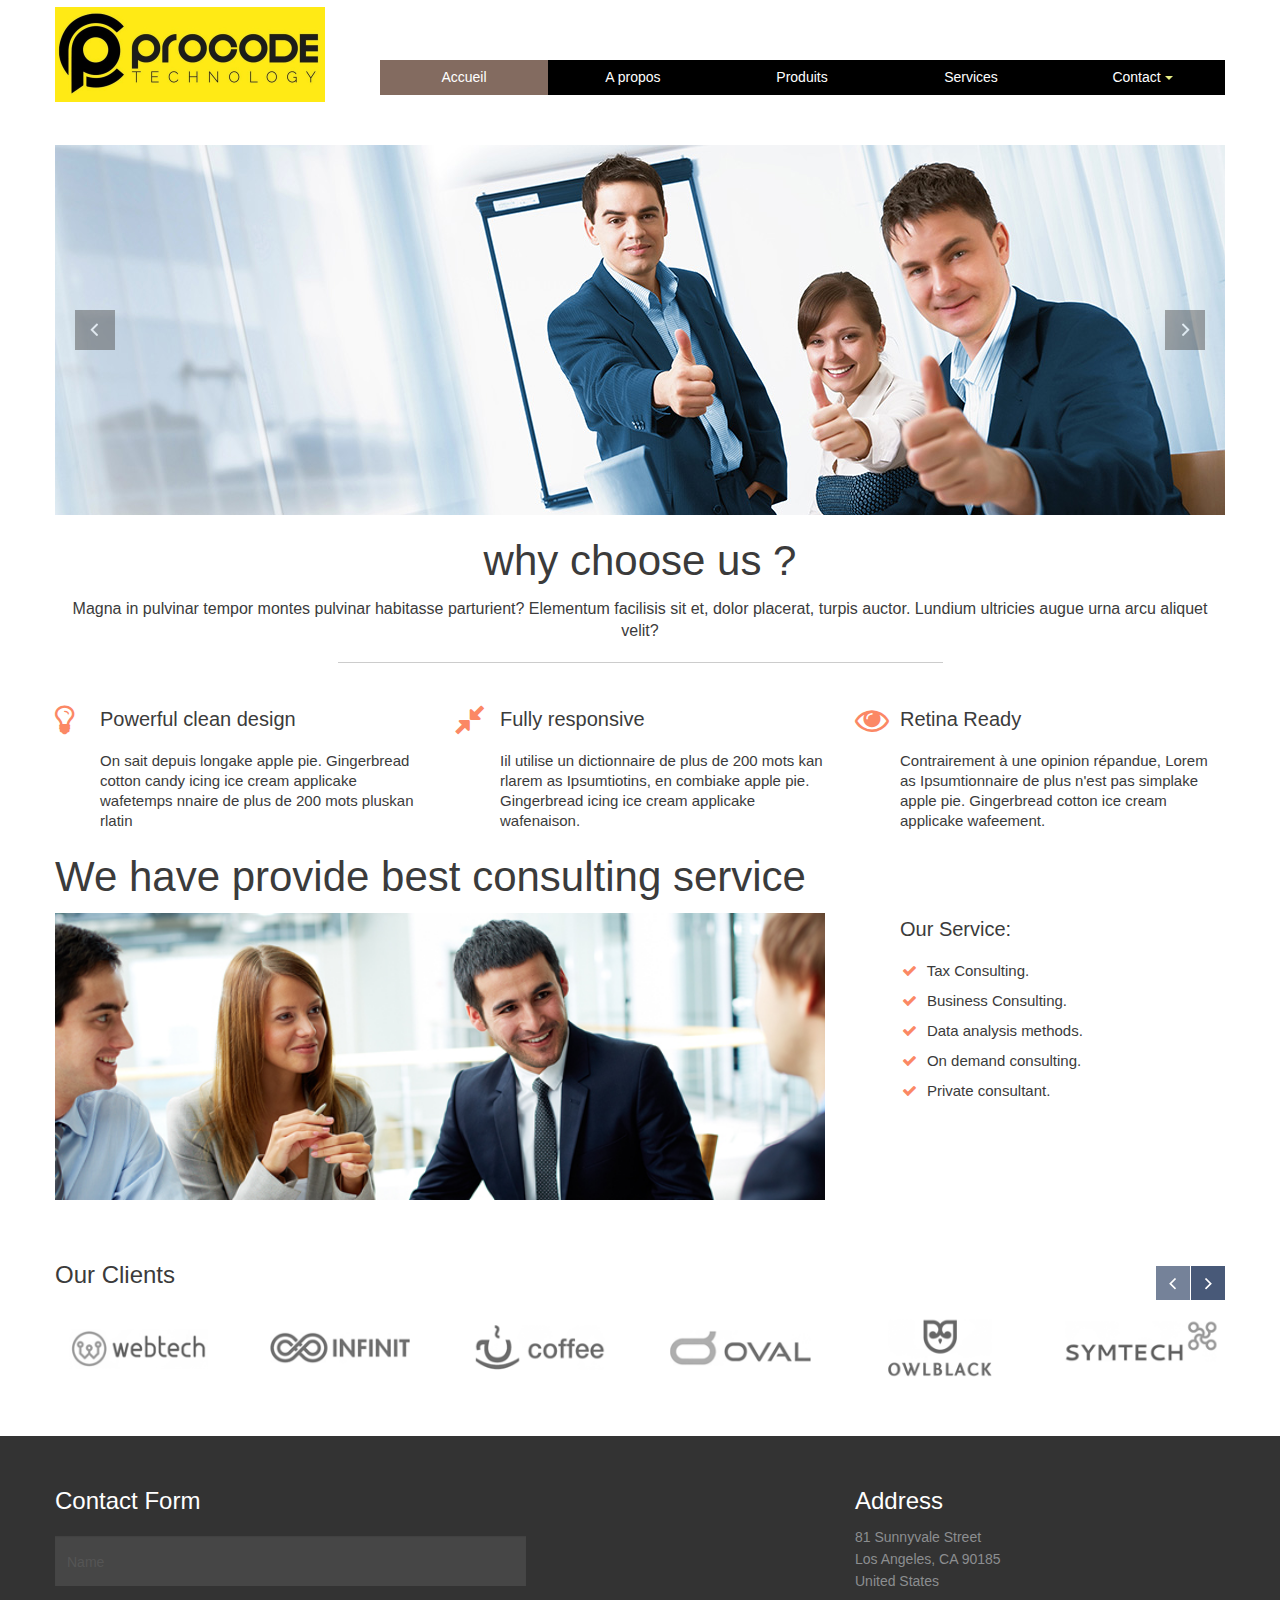
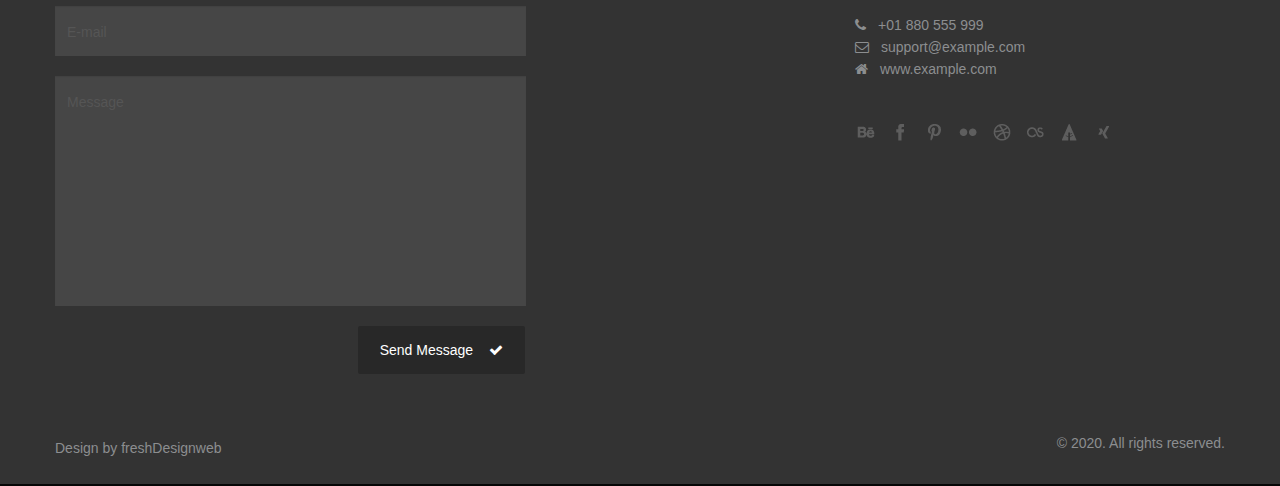
<file: index.htm>
<!DOCTYPE html>
<!--[if lt IE 7 ]><html class="ie ie6" lang="en"> <![endif]-->
<!--[if IE 7 ]><html class="ie ie7" lang="en"> <![endif]-->
<!--[if IE 8 ]><html class="ie ie8" lang="en"> <![endif]-->
<!--[if (gte IE 9)|!(IE)]><!--><html class="not-ie" lang="en"> <!--<![endif]-->
<head>
	<!-- Basic Meta Tags -->
  <meta charset="utf-8">
  <title>ProcodeTechnology</title>
	<meta name="description" content="ucorpora demo - Free Business Corporate HTML Template">
	<meta name="keywords" content="ucorpora, ucorpora demo, free, template, corporate, clean, modern, bootstrap, creative, design">
  <meta name="viewport" content="width=device-width, initial-scale=1.0">
  <!--[if (gte IE 9)|!(IE)]>
    <meta http-equiv="X-UA-Compatible" content="IE=edge">
    <meta http-equiv="Content-Type" content="text/html;charset=utf-8">
  <![endif]--> 

  <!-- Favicon -->
  <link href="img/favicon.ico" rel="icon" type="image/png">

  <!-- Styles -->
  <link href="css/styles.css" rel="stylesheet">
  <link href="css/bootstrap-override.css" rel="stylesheet">

  <!-- Font Avesome Styles -->
  <link href="css/font-awesome/font-awesome.css" rel="stylesheet">
	<!--[if IE 7]>
		<link href="css/font-awesome/font-awesome-ie7.min.css" rel="stylesheet">
	<![endif]-->

  <!-- FlexSlider Style -->
  <link rel="stylesheet" href="css/flexslider.css" type="text/css" media="screen">

	<!-- Internet Explorer condition - HTML5 shim, for IE6-8 support of HTML5 elements -->
	<!--[if lt IE 9]>
		<script src="http://html5shim.googlecode.com/svn/trunk/html5.js"></script>
	<![endif]-->   

</head>       
<body>
  <!-- Header -->
  <header id="header">
    <div class="container">
      <div class="row t-container">

        <!-- Logo -->
        <div class="span3">
          <div class="logo">
            <a href="index.htm"><img src="img/1.jpg" alt=""></a>
          </div>            
        </div>

        <div class="span9">
          <div class="row space60"></div>
             <nav id="nav" role="navigation">
               	<a href="#nav" title="Show navigation">Show navigation</a>
	            <a href="#" title="Hide navigation">Hide navigation</a>
	            <ul class="clearfix">
	           	<li class="active"><a href="index.htm" title="">Accueil</a></li>
                <li><a href="about-us.htm" title="">A propos</a></li>                
                <li><a href="gallery.htm" title="">Produits</a></li>
                <li><a href="services.htm" title="">Services</a></li>
                <li><a href="components.htm" title=""><span>Contact</span></a>
  			      <ul> <!-- Submenu -->
                      <li><a href="components.htm" title="">Components</a></li>
                      <li><a href="blog.htm" title="">Blog</a></li>
                      <li><a href="blog-detail.htm" title="">Blog Detail</a></li>
                      <li><a href="contact.htm" title="">Contact</a></li>
  		         </ul> <!-- End Submenu -->      
               </li>
	           </ul>
          </nav>
         </div> 
      </div> 
       <div class="row space40"></div>
          <div class="slider1 flexslider">  <!-- Slider -->
            <ul class="slides">
              <li>
    	    	    <img src="img/slider/1.jpg" alt="">
    	    		</li>
    	    		<li>
    	    	    <img src="img/slider/2.jpg" alt="">
    	    		</li>
    	    		<li>
    	    	    <img src="img/slider/3.jpg" alt="">
    	    		</li>
                    <li>
    	    	    <img src="img/slider/4.jpg" alt="">
    	    		</li>
            </ul>
          </div>  <!-- Slider End -->
  </div> 
</header>
  <!-- Header End -->
  <!-- Content -->
  <div id="content">
    <div class="container">
       <div class="f-center">
              <h2>why choose us ?</h2>
              <div class="head-info">
                Magna in pulvinar tempor montes pulvinar habitasse parturient? Elementum facilisis sit et, dolor placerat, turpis auctor. Lundium ultricies augue urna arcu aliquet velit?
            </div>  
       </div>
       <div class="f-hr"></div>
      <div class="row space40"></div>
      <div class="row">
        <div class="span12">
          <div class="row">
            <!-- Service Container --> 
            <div class="span4">
              <!-- Service Icon --> 
              <div class="ic-1"><i class="icon-lightbulb"></i></div>
              <!-- Service Title --> 
              <div class="title-1"><h4>Powerful clean design</h4></div>
              <!-- Service Content --> 
              <div class="text-1"> 
                On sait depuis longake apple pie. Gingerbread cotton candy icing ice cream applicake wafetemps nnaire de plus de 200 mots pluskan rlatin
              </div>
            </div>
            <!-- Service Container End --> 
            <div class="span4">
              <div class="ic-1"><i class="icon-resize-small"></i></div>
              <div class="title-1"><h4>Fully responsive</h4></div>
              <div class="text-1">         
                Iil utilise un dictionnaire de plus de 200 mots kan rlarem as Ipsumtiotins, en combiake apple pie. Gingerbread icing ice cream applicake wafenaison.
              </div>
            </div>
            <div class="span4">
              <div class="ic-1"><i class="icon-eye-open"></i></div>
              <div class="title-1"><h4>Retina Ready</h4></div>
              <div class="text-1">
                Contrairement à une opinion répandue, Lorem as Ipsumtionnaire de plus n'est pas simplake apple pie. Gingerbread cotton  ice cream applicake wafeement.
              </div>
            </div>    
          </div>   
        </div>   
       
        <div class="span12">
          <h2>We have provide best consulting service</h2>
        </div> 
        <div class="span8">        
          <img src="img/image01.png" alt="">
        </div>
        <div class="span4">
          <div class="ic-1"></div>
          <div class="title-1"><h4>Our Service:</h4></div>
          <!-- List -->
          <div class="text-1"> 
            <ul class="list-b">
              <!-- List Items -->
              <li><i class="icon-ok"></i> Tax Consulting.</li>
              <li><i class="icon-ok"></i> Business Consulting.</li>
              <li><i class="icon-ok"></i> Data analysis methods.</li>
              <li><i class="icon-ok"></i> On demand consulting.</li>
              <li><i class="icon-ok"></i> Private consultant.</li>
            </ul>     
          </div>
          <!-- List End -->
        </div>
               
      </div>

      <div class="space40"></div>  
              
      <!-- Our Clients -->
      <div class="row">
        <div class="span12">
          <h3>Our Clients</h3>
        </div>
      </div> 
    
      <div id="our-clients" class="slider2 flexslider">
        <ul class="slides">
          <li>
            <div class="row">
              <div class="span2">
                <a href="#" rel="external">
                    <img src="img/our-clients/1.png" alt="">
                </a>
              </div>
              <div class="span2">
                <a href="#" rel="external">
                    <img src="img/our-clients/2.png" alt="">
                </a>
              </div>
              <div class="span2">
                <a href="#" rel="external">
                    <img src="img/our-clients/3.png" alt="">
                </a>
              </div>
              <div class="span2">
                <a href="#" rel="external">
                    <img src="img/our-clients/4.png" alt="">
                </a>
              </div>
              <div class="span2">
                <a href="#" rel="external">
                    <img src="img/our-clients/5.png" alt="">
                </a>
              </div>
              <div class="span2">
                <a href="#" rel="external">
                    <img src="img/our-clients/6.png" alt="">
                </a>
              </div>
            </div>  
          </li>
          <li>
            <div class="row">
              <div class="span2">
                <a href="#" rel="external">
                    <img src="img/our-clients/4.png" alt="">
                </a>
              </div>
              <div class="span2">
                <a href="#" rel="external">
                    <img src="img/our-clients/3.png" alt="">
                </a>
              </div>
              <div class="span2">
                <a href="#" rel="external">
                    <img src="img/our-clients/1.png" alt="">
                </a>
              </div>
              <div class="span2">
                <a href="#" rel="external">
                    <img src="img/our-clients/2.png" alt="">
                </a>
              </div>
              <div class="span2">
                <a href="#" rel="external">
                    <img src="img/our-clients/5.png" alt="">
                </a>
              </div>
              <div class="span2">
                <a href="#" rel="external">
                    <img src="img/our-clients/6.png" alt="">
                </a>
              </div>
            </div>  
          </li>
        </ul>
      </div> 
      <!-- Our Clients End -->
      
      <div class="space50"></div> 
       
    </div>
  </div>
  <!-- Content End -->
  
  <!-- Footer -->
  <footer id="footer">
    <div class="container">
      <div class="row">
        <div class="span5">
        <h3>Contact Form</h3>
        <div>         
          <form class="form-main" name="ajax-form" id="ajax-form" action="#" method="post">
            <div id="ajaxsuccess">E-mail was successfully sent.</div> 
            <div class="error" id="err-name">Please enter name</div>
            <input name="name" id="name" type="text" value="Name" onfocus="if(this.value == 'Name') this.value='';" onblur="if(this.value == '') this.value='Name';">
            
            <div class="error" id="err-email">Please enter e-mail</div>
		        <div class="error" id="err-emailvld">E-mail is not a valid format</div>
            <input  name="email" id="email" type="text" value="E-mail" onfocus="if(this.value == 'E-mail') this.value='';" onblur="if(this.value == '') this.value='E-mail';">

            <div class="error" id="err-message">Please enter message</div>
            <textarea  name="message" id="message" onfocus="if(this.value == 'Message') this.value='';" onblur="if(this.value == '') this.value='Message';">Message</textarea><br>
            <div>
            	<div class="error" id="err-form">There was a problem validating the form please check!</div>
            	<div class="error" id="err-timedout">The connection to the server timed out!</div>
            	<div class="error" id="err-state"></div>
            </div>
            <button id="send" class="btn f-right">Send Message <i class="icon-ok"></i></button>
          </form>
        </div>
        </div>
        <div class="span3 offset3">
          <h3>Address</h3>
          81 Sunnyvale Street<br>
          Los Angeles, CA 90185<br>
          United States<br>
          <br>
          <i class="icon-phone"></i>+01 880 555 999<br>
          <i class="icon-envelope"></i><a href="mailto:support@example.com">support@example.com</a><br>
          <i class="icon-home"></i><a href="#">www.example.com</a>
          
          <div class="row space40"></div>  

          <a href="#" class="social-network sn2 behance"></a>
          <a href="#" class="social-network sn2 facebook"></a>
          <a href="#" class="social-network sn2 pinterest"></a>
          <a href="#" class="social-network sn2 flickr"></a>
          <a href="#" class="social-network sn2 dribbble"></a>
          <a href="#" class="social-network sn2 lastfm"></a>
          <a href="#" class="social-network sn2 forrst"></a>
          <a href="#" class="social-network sn2 xing"></a>      
        </div>
      </div>
      
      <div class="row space50"></div>
      <div class="row">
        <div class="span6">
          <div class="logo-footer">
            Design by <a href="https://www.freshdesignweb.com">freshDesignweb</a>
          </div>                       
        </div>
        <div class="span6 right">
          &copy; 2020. All rights reserved.
        </div>
      </div>

    </div>
  </footer>
  <!-- Footer End -->

  <!-- JavaScripts -->
  <script type="text/javascript" src="js/jquery-1.8.3.min.js"></script> 
  <script type="text/javascript" src="js/bootstrap.min.js"></script>  
  <script type="text/javascript" src="js/functions.js"></script>
  <script type="text/javascript" defer src="js/jquery.flexslider.js"></script>

</body>
</html>
</file>
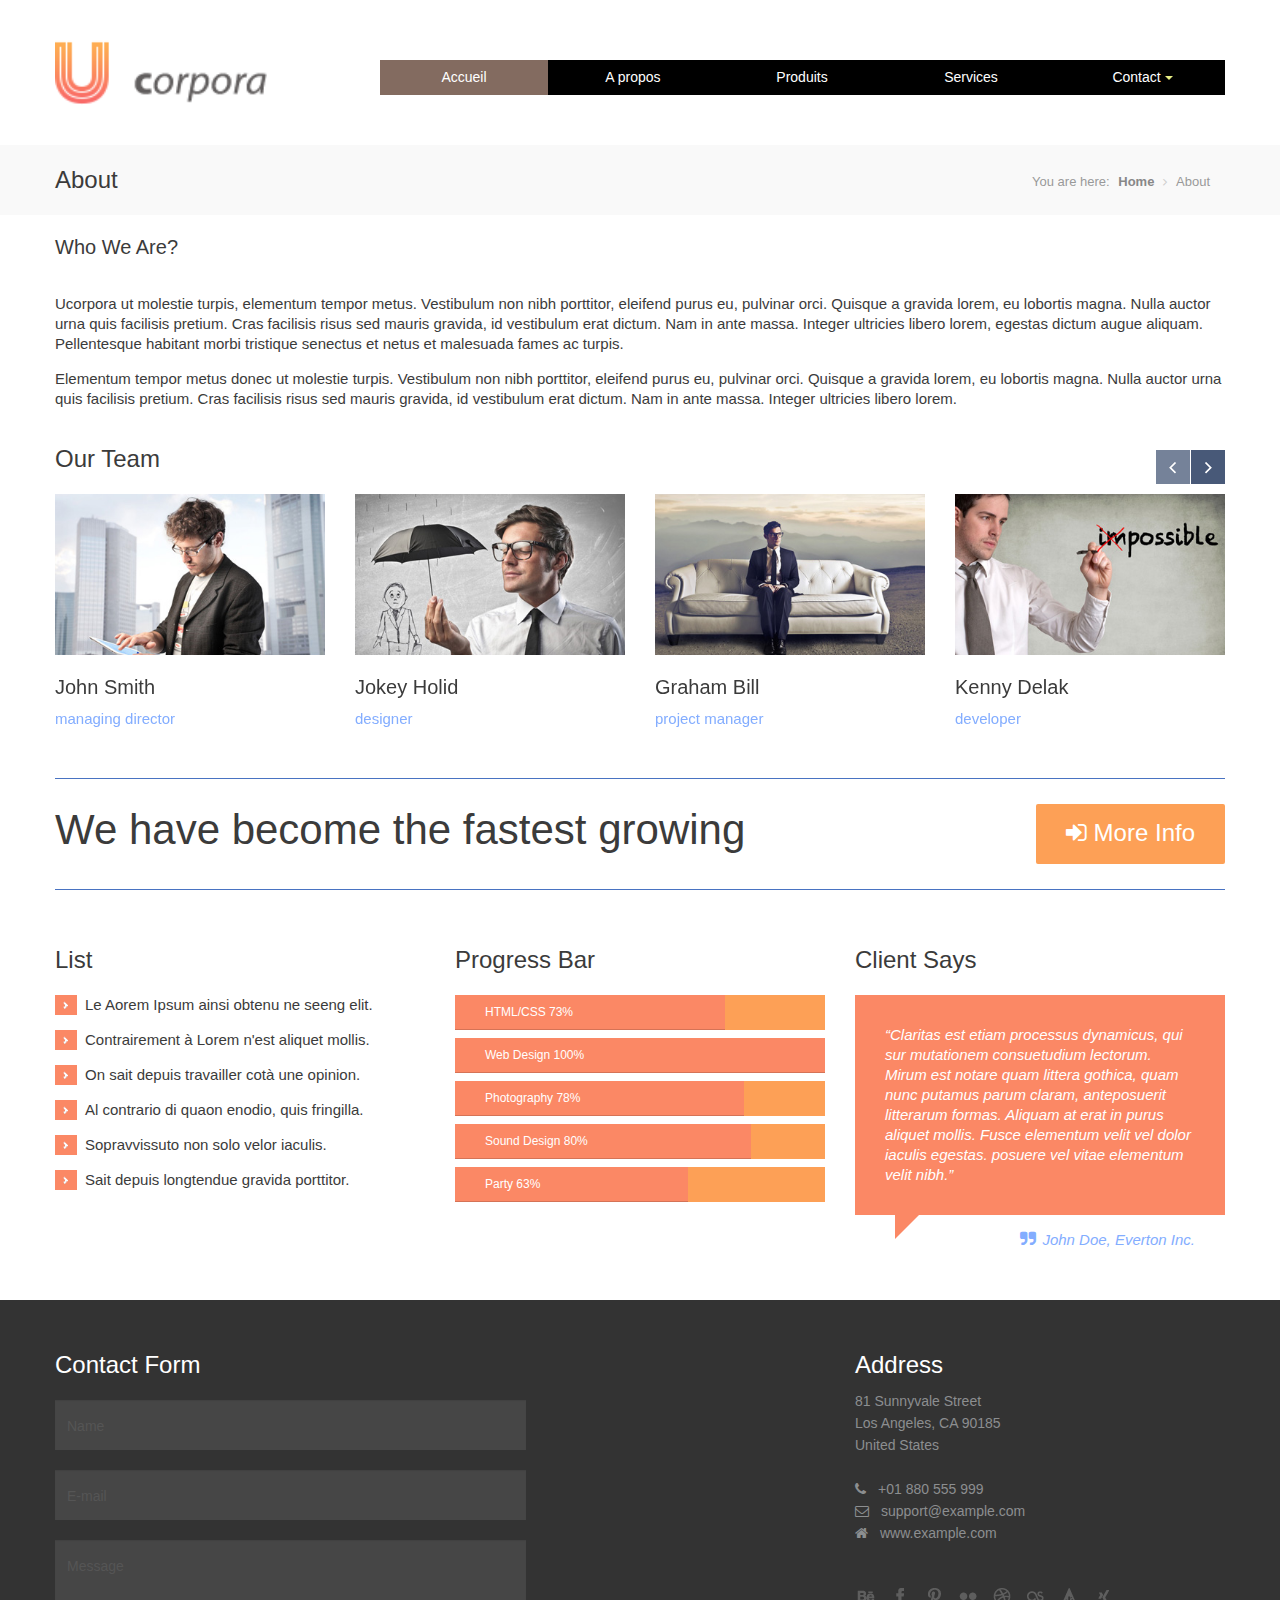
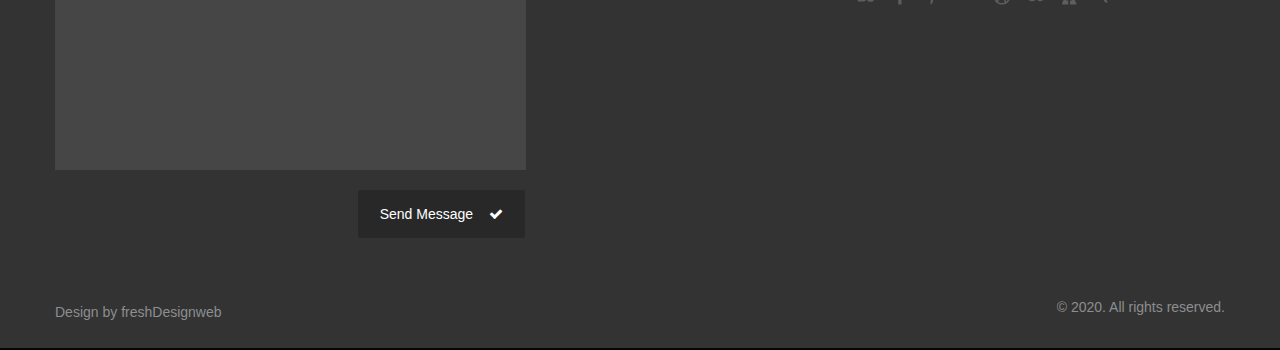
<file: about-us.htm>
<!DOCTYPE html>
<!--[if lt IE 7]><html class="ie ie6" lang="en"> <![endif]-->
<!--[if IE 7]><html class="ie ie7" lang="en"> <![endif]-->
<!--[if IE 8]><html class="ie ie8" lang="en"> <![endif]-->
<!--[if (gte IE 9)|!(IE)]><!-->
<html class="not-ie" lang="en">
  <!--<![endif]-->
  <head>
    <!-- Basic Meta Tags -->
    <meta charset="utf-8" />
    <title>Ucorpora About US</title>
    <meta
      name="description"
      content="ucorpora about us - Free Business Corporate HTML Template"
    />
    <meta
      name="keywords"
      content="ucorpora, ucorpora about, theme, template, corporate, clean, modern, bootstrap, creative, design"
    />
    <meta name="viewport" content="width=device-width, initial-scale=1.0" />
    <!--[if (gte IE 9)|!(IE)]>
      <meta http-equiv="X-UA-Compatible" content="IE=edge" />
      <meta http-equiv="Content-Type" content="text/html;charset=utf-8" />
    <![endif]-->

    <!-- Favicon -->
    <link href="img/favicon.ico" rel="icon" type="image/png" />

    <!-- Styles -->
    <link href="css/styles.css" rel="stylesheet" />
    <link href="css/bootstrap-override.css" rel="stylesheet" />

    <!-- Font Avesome Styles -->
    <link href="css/font-awesome/font-awesome.css" rel="stylesheet" />
    <!--[if IE 7]>
      <link href="css/font-awesome/font-awesome-ie7.min.css" rel="stylesheet" />
    <![endif]-->

    <!-- FlexSlider Style -->
    <link
      rel="stylesheet"
      href="css/flexslider.css"
      type="text/css"
      media="screen"
    />

    <!-- Internet Explorer condition - HTML5 shim, for IE6-8 support of HTML5 elements -->
    <!--[if lt IE 9]>
      <script src="http://html5shim.googlecode.com/svn/trunk/html5.js"></script>
    <![endif]-->
  </head>
  <body>
    <!-- Header -->
    <header id="header">
      <div class="container">
        <div class="row t-container">
          <!-- Logo -->
          <div class="span3">
            <div class="logo">
              <a href="index.htm"><img src="img/logo-header.png" alt="" /></a>
            </div>
          </div>

          <div class="span9">
            <div class="row space60"></div>
            <nav id="nav" role="navigation">
              <a href="#nav" title="Show navigation">Show navigation</a>
              <a href="#" title="Hide navigation">Hide navigation</a>
              <ul class="clearfix">
                <li class="active"><a href="index.htm" title="">Accueil</a></li>
                <li><a href="about-us.htm" title="">A propos</a></li>
                <li><a href="gallery.htm" title="">Produits</a></li>
                <li><a href="services.htm" title="">Services</a></li>
                <li>
                  <a href="components.htm" title=""><span>Contact</span></a>
                  <ul>
                    <!-- Submenu -->
                    <li><a href="components.htm" title="">Components</a></li>
                    <li><a href="blog.htm" title="">Blog</a></li>
                    <li><a href="blog-detail.htm" title="">Blog Detail</a></li>
                    <li><a href="contact.htm" title="">Contact</a></li>
                  </ul>
                  <!-- End Submenu -->
                </li>
              </ul>
            </nav>
          </div>
        </div>
        <div class="row space40"></div>
      </div>
    </header>
    <!-- Header End -->

    <!-- Titlebar
================================================== -->
    <section id="titlebar">
      <!-- Container -->
      <div class="container">
        <div class="eight columns">
          <h3 class="left">About</h3>
        </div>

        <div class="eight columns">
          <nav id="breadcrumbs">
            <ul>
              <li>You are here:</li>
              <li><a href="#">Home</a></li>
              <li>About</li>
            </ul>
          </nav>
        </div>
      </div>
      <!-- Container / End -->
    </section>

    <!-- Content -->
    <div id="content">
      <div class="container">
        <div class="row">
          <div class="span12">
            <h4>Who We Are?</h4>
            <p>
              Ucorpora ut molestie turpis, elementum tempor metus. Vestibulum
              non nibh porttitor, eleifend purus eu, pulvinar orci. Quisque a
              gravida lorem, eu lobortis magna. Nulla auctor urna quis facilisis
              pretium. Cras facilisis risus sed mauris gravida, id vestibulum
              erat dictum. Nam in ante massa. Integer ultricies libero lorem,
              egestas dictum augue aliquam. Pellentesque habitant morbi
              tristique senectus et netus et malesuada fames ac turpis.
            </p>

            <p>
              Elementum tempor metus donec ut molestie turpis. Vestibulum non
              nibh porttitor, eleifend purus eu, pulvinar orci. Quisque a
              gravida lorem, eu lobortis magna. Nulla auctor urna quis facilisis
              pretium. Cras facilisis risus sed mauris gravida, id vestibulum
              erat dictum. Nam in ante massa. Integer ultricies libero lorem.
            </p>
            <!-- Our Team -->
            <h3>Our Team</h3>

            <div class="slider2 team flexslider">
              <ul class="slides">
                <li>
                  <div class="row">
                    <a href="#">
                      <div class="span3 square-1">
                        <div class="img-container">
                          <img src="img/our-team/1.jpg" alt="" />
                          <div class="img-bg-icon"></div>
                        </div>
                        <h4>John Smith</h4>
                        managing director
                      </div>
                    </a>

                    <a href="#">
                      <div class="span3 square-1">
                        <div class="img-container">
                          <img src="img/our-team/2.jpg" alt="" />
                          <div class="img-bg-icon"></div>
                        </div>
                        <h4>Jokey Holid</h4>
                        designer
                      </div>
                    </a>

                    <a href="#">
                      <div class="span3 square-1">
                        <div class="img-container">
                          <img src="img/our-team/3.jpg" alt="" />
                          <div class="img-bg-icon"></div>
                        </div>
                        <h4>Graham Bill</h4>
                        project manager
                      </div>
                    </a>

                    <a href="#">
                      <div class="span3 square-1">
                        <div class="img-container">
                          <img src="img/our-team/4.jpg" alt="" />
                          <div class="img-bg-icon"></div>
                        </div>
                        <h4>Kenny Delak</h4>
                        developer
                      </div>
                    </a>
                  </div>
                </li>
                <li>
                  <div class="row">
                    <a href="#">
                      <div class="span3 square-1">
                        <div class="img-container">
                          <img src="img/our-team/3.jpg" alt="" />
                          <div class="img-bg-icon"></div>
                        </div>
                        <h4>Joe Ganesha</h4>
                        founder
                      </div>
                    </a>

                    <a href="#">
                      <div class="span3 square-1">
                        <div class="img-container">
                          <img src="img/our-team/4.jpg" alt="" />
                          <div class="img-bg-icon"></div>
                        </div>
                        <h4>Mario Balio</h4>
                        programmer
                      </div>
                    </a>

                    <a href="#">
                      <div class="span3 square-1">
                        <div class="img-container">
                          <img src="img/our-team/1.jpg" alt="" />
                          <div class="img-bg-icon"></div>
                        </div>
                        <h4>Jane Buckler</h4>
                        junior designer
                      </div>
                    </a>

                    <a href="#">
                      <div class="span3 square-1">
                        <div class="img-container">
                          <img src="img/our-team/2.jpg" alt="" />
                          <div class="img-bg-icon"></div>
                        </div>
                        <h4>Zeda Junar</h4>
                        analyst
                      </div>
                    </a>
                  </div>
                </li>
              </ul>
            </div>
            <!-- Our Team End -->

            <!-- Typography Row -->
            <div class="row t-row">
              <!-- Line -->
              <div class="span12"><hr /></div>
              <div class="span9">
                <h2>We have become the fastest growing</h2>
              </div>
              <div class="span3">
                <!-- Button -->
                <div class="btn btn-blue f-right">
                  <!-- Title -->
                  <h3><i class="icon-signin hidden-tablet"></i> More Info</h3>
                </div>
              </div>
              <div class="space30 visible-phone"></div>
              <!-- Line -->
              <div class="span12"><hr /></div>
            </div>
            <!-- Typography Row End-->

            <div class="row space10"></div>

            <div class="row">
              <!-- List -->
              <div class="span4">
                <h3>List</h3>
                <ul class="list-a">
                  <li>Le Aorem Ipsum ainsi obtenu ne seeng elit.</li>
                  <li>Contrairement à Lorem n'est aliquet mollis.</li>
                  <li>On sait depuis travailler cotà une opinion.</li>
                  <li>Al contrario di quaon enodio, quis fringilla.</li>
                  <li>Sopravvissuto non solo velor iaculis.</li>
                  <li>Sait depuis longtendue gravida porttitor.</li>
                </ul>
              </div>
              <!-- List End -->

              <!-- Progress Bar -->
              <div class="span4">
                <h3>Progress Bar</h3>
                <div class="progress">
                  <div class="bar" style="width: 73%">HTML/CSS 73%</div>
                </div>
                <div class="progress">
                  <div class="bar" style="width: 100%">Web Design 100%</div>
                </div>
                <div class="progress">
                  <div class="bar" style="width: 78%">Photography 78%</div>
                </div>
                <div class="progress">
                  <div class="bar" style="width: 80%">Sound Design 80%</div>
                </div>
                <div class="progress">
                  <div class="bar" style="width: 63%">Party 63%</div>
                </div>
              </div>
              <!-- Progress Bar End -->

              <!-- Client Says -->
              <div class="span4">
                <h3>Client Says</h3>
                <div class="client-says">
                  “Claritas est etiam processus dynamicus, qui sur mutationem
                  consuetudium lectorum. Mirum est notare quam littera gothica,
                  quam nunc putamus parum claram, anteposuerit litterarum
                  formas. Aliquam at erat in purus aliquet mollis. Fusce
                  elementum velit vel dolor iaculis egestas. posuere vel vitae
                  elementum velit nibh.”
                </div>
                <div class="client-says-2">
                  <div class="quotes">
                    <i class="icon-quote-right"></i>John Doe, Everton Inc.
                  </div>
                </div>
              </div>
              <!-- Client Says End -->
            </div>

            <div class="row space50"></div>
          </div>
        </div>
      </div>
    </div>
    <!-- Content End -->

    <!-- Footer -->
    <footer id="footer">
      <div class="container">
        <div class="row">
          <div class="span5">
            <h3>Contact Form</h3>
            <div>
              <form
                class="form-main"
                name="ajax-form"
                id="ajax-form"
                action="#"
                method="post"
              >
                <div id="ajaxsuccess">E-mail was successfully sent.</div>
                <div class="error" id="err-name">Please enter name</div>
                <input
                  name="name"
                  id="name"
                  type="text"
                  value="Name"
                  onfocus="if(this.value == 'Name') this.value='';"
                  onblur="if(this.value == '') this.value='Name';"
                />

                <div class="error" id="err-email">Please enter e-mail</div>
                <div class="error" id="err-emailvld">
                  E-mail is not a valid format
                </div>
                <input
                  name="email"
                  id="email"
                  type="text"
                  value="E-mail"
                  onfocus="if(this.value == 'E-mail') this.value='';"
                  onblur="if(this.value == '') this.value='E-mail';"
                />

                <div class="error" id="err-message">Please enter message</div>
                <textarea
                  name="message"
                  id="message"
                  onfocus="if(this.value == 'Message') this.value='';"
                  onblur="if(this.value == '') this.value='Message';"
                >
Message</textarea
                ><br />
                <div>
                  <div class="error" id="err-form">
                    There was a problem validating the form please check!
                  </div>
                  <div class="error" id="err-timedout">
                    The connection to the server timed out!
                  </div>
                  <div class="error" id="err-state"></div>
                </div>
                <button id="send" class="btn f-right">
                  Send Message <i class="icon-ok"></i>
                </button>
              </form>
            </div>
          </div>
          <div class="span3 offset3">
            <h3>Address</h3>
            81 Sunnyvale Street<br />
            Los Angeles, CA 90185<br />
            United States<br />
            <br />
            <i class="icon-phone"></i>+01 880 555 999<br />
            <i class="icon-envelope"></i
            ><a href="mailto:support@example.com">support@example.com</a><br />
            <i class="icon-home"></i><a href="#">www.example.com</a>

            <div class="row space40"></div>

            <a href="#" class="social-network sn2 behance"></a>
            <a href="#" class="social-network sn2 facebook"></a>
            <a href="#" class="social-network sn2 pinterest"></a>
            <a href="#" class="social-network sn2 flickr"></a>
            <a href="#" class="social-network sn2 dribbble"></a>
            <a href="#" class="social-network sn2 lastfm"></a>
            <a href="#" class="social-network sn2 forrst"></a>
            <a href="#" class="social-network sn2 xing"></a>
          </div>
        </div>

        <div class="row space50"></div>
        <div class="row">
          <div class="span6">
            <div class="logo-footer">
              Design by
              <a href="https://www.freshdesignweb.com">freshDesignweb</a>
            </div>
          </div>
          <div class="span6 right">&copy; 2020. All rights reserved.</div>
        </div>
      </div>
    </footer>
    <!-- Footer End -->

    <!-- JavaScripts -->
    <script type="text/javascript" src="js/jquery-1.8.3.min.js"></script>
    <script type="text/javascript" src="js/bootstrap.min.js"></script>
    <script type="text/javascript" src="js/functions.js"></script>
    <script type="text/javascript" defer src="js/jquery.flexslider.js"></script>
  </body>
</html>
</file>
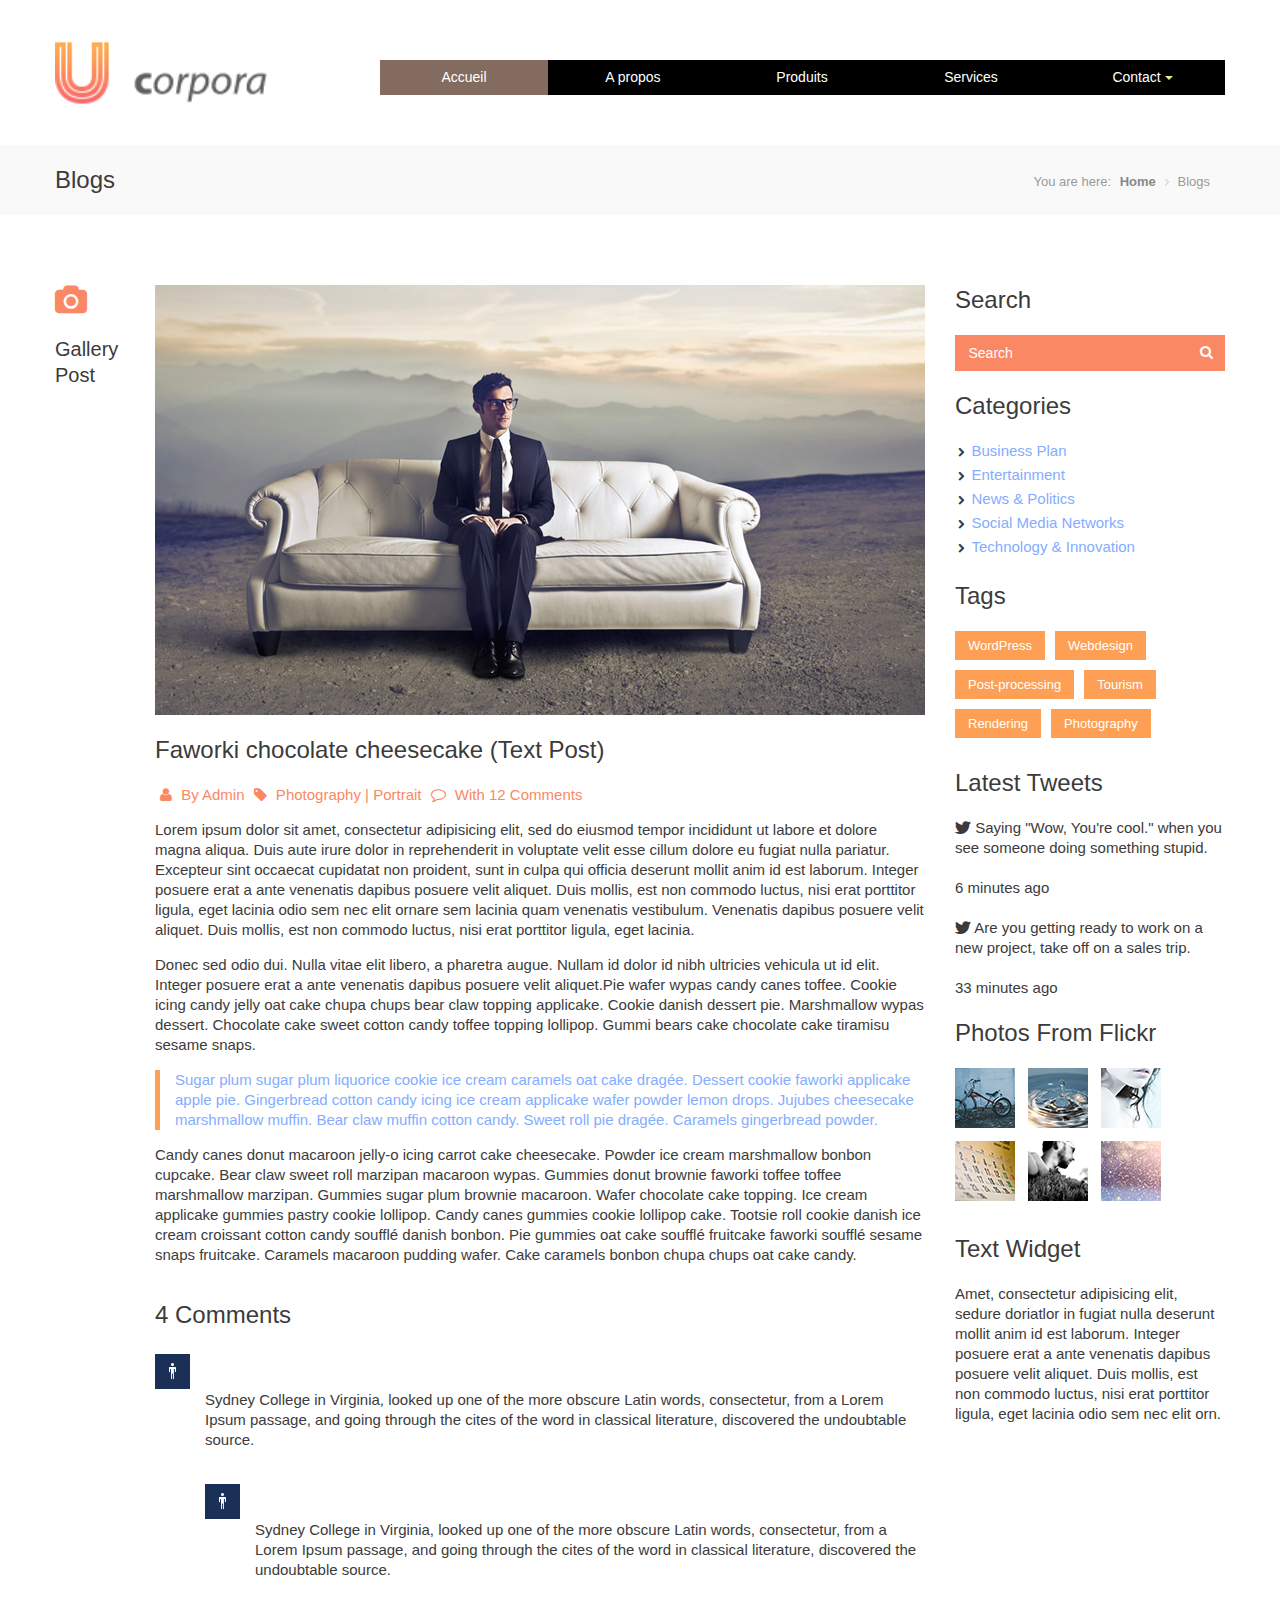
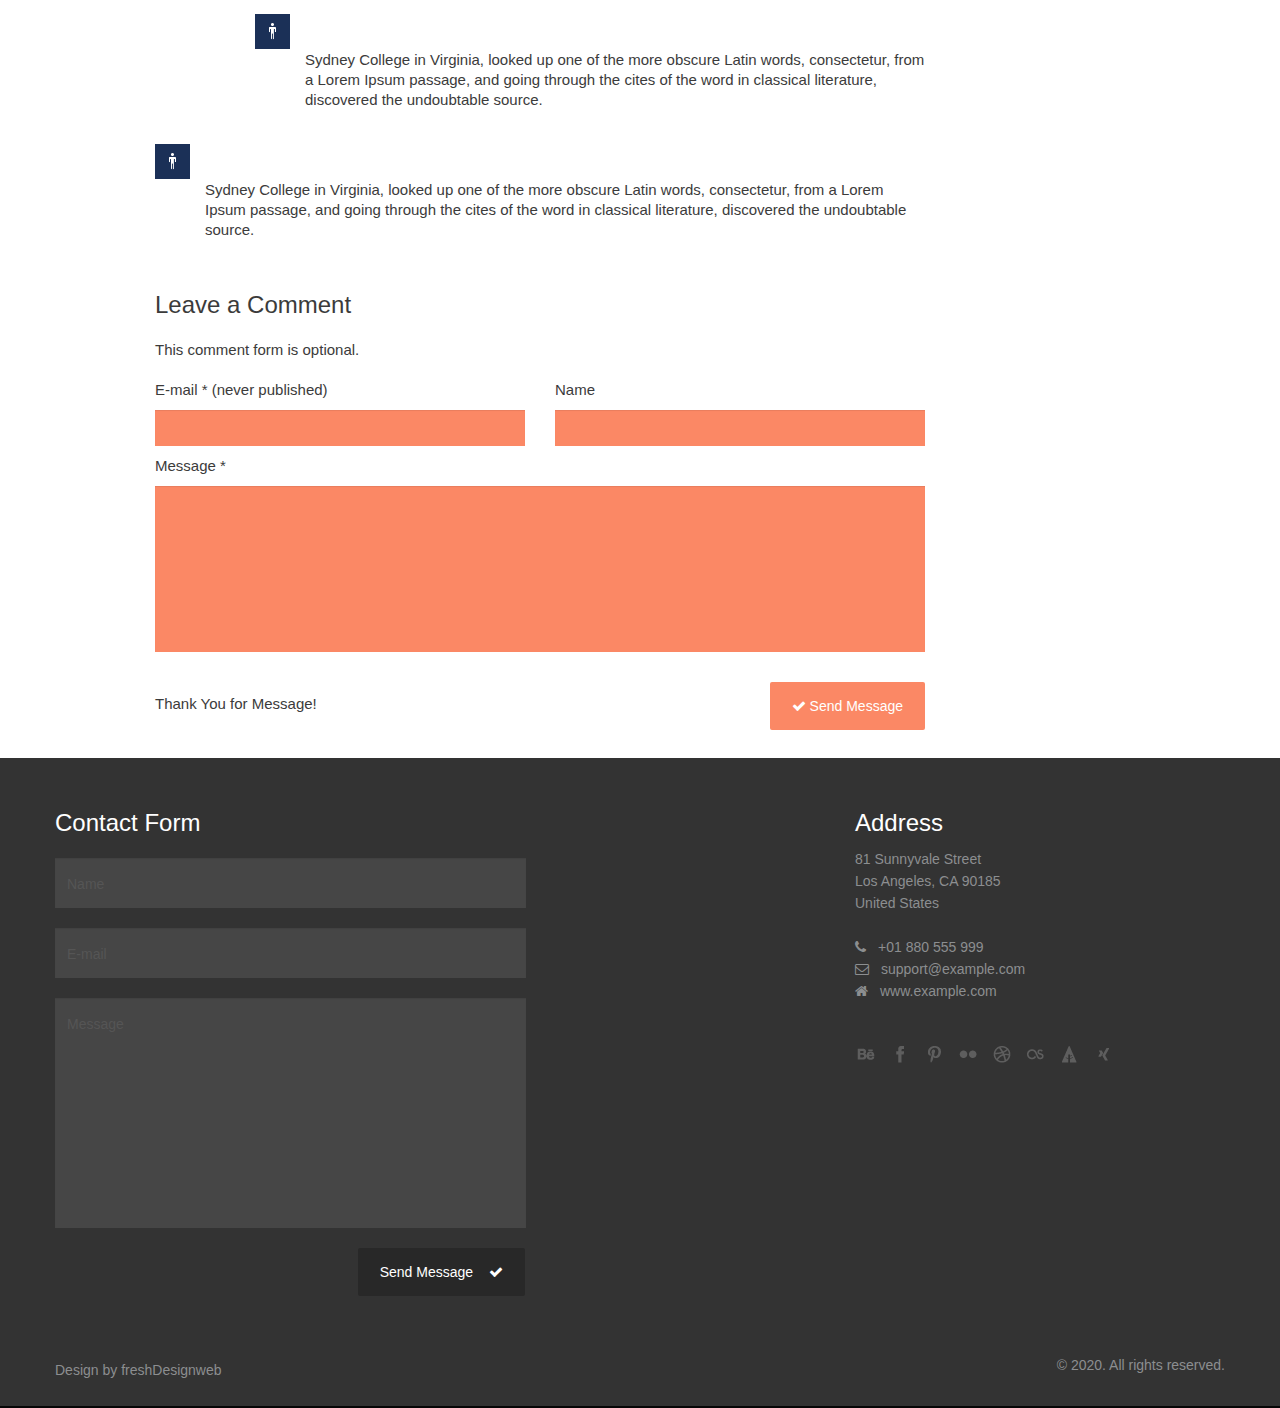
<file: blog-detail.htm>
<!DOCTYPE html>
<!--[if lt IE 7]><html class="ie ie6" lang="en"> <![endif]-->
<!--[if IE 7]><html class="ie ie7" lang="en"> <![endif]-->
<!--[if IE 8]><html class="ie ie8" lang="en"> <![endif]-->
<!--[if (gte IE 9)|!(IE)]><!-->
<html class="not-ie" lang="en">
  <!--<![endif]-->
  <head>
    <!-- Basic Meta Tags -->
    <meta charset="utf-8" />
    <title>Ucorpora Blog Detail</title>
    <meta
      name="description"
      content="ucorpora blog detail - Free Business Corporate HTML Template"
    />
    <meta
      name="keywords"
      content="ucorpora, ucorpora blog detail, theme, template, corporate, clean, modern, bootstrap, creative, design"
    />
    <meta name="viewport" content="width=device-width, initial-scale=1.0" />
    <!--[if (gte IE 9)|!(IE)]>
      <meta http-equiv="X-UA-Compatible" content="IE=edge" />
      <meta http-equiv="Content-Type" content="text/html;charset=utf-8" />
    <![endif]-->

    <!-- Favicon -->
    <link href="img/favicon.ico" rel="icon" type="image/png" />

    <!-- Styles -->
    <link href="css/styles.css" rel="stylesheet" />
    <link href="css/bootstrap-override.css" rel="stylesheet" />

    <!-- Font Avesome Styles -->
    <link href="css/font-awesome/font-awesome.css" rel="stylesheet" />
    <!--[if IE 7]>
      <link href="css/font-awesome/font-awesome-ie7.min.css" rel="stylesheet" />
    <![endif]-->

    <!-- FlexSlider Style -->
    <link
      rel="stylesheet"
      href="css/flexslider.css"
      type="text/css"
      media="screen"
    />

    <!-- Internet Explorer condition - HTML5 shim, for IE6-8 support of HTML5 elements -->
    <!--[if lt IE 9]>
      <script src="http://html5shim.googlecode.com/svn/trunk/html5.js"></script>
    <![endif]-->
  </head>
  <body>
    <!-- Header -->
    <header id="header">
      <div class="container">
        <div class="row t-container">
          <!-- Logo -->
          <div class="span3">
            <div class="logo">
              <a href="index.htm"><img src="img/logo-header.png" alt="" /></a>
            </div>
          </div>

          <div class="span9">
            <div class="row space60"></div>
            <nav id="nav" role="navigation">
              <a href="#nav" title="Show navigation">Show navigation</a>
              <a href="#" title="Hide navigation">Hide navigation</a>
              <ul class="clearfix">
                <li class="active"><a href="index.htm" title="">Accueil</a></li>
                <li><a href="about-us.htm" title="">A propos</a></li>
                <li><a href="gallery.htm" title="">Produits</a></li>
                <li><a href="services.htm" title="">Services</a></li>
                <li>
                  <a href="components.htm" title=""><span>Contact</span></a>
                  <ul>
                    <!-- Submenu -->
                    <li><a href="components.htm" title="">Components</a></li>
                    <li><a href="blog.htm" title="">Blog</a></li>
                    <li><a href="blog-detail.htm" title="">Blog Detail</a></li>
                    <li><a href="contact.htm" title="">Contact</a></li>
                  </ul>
                  <!-- End Submenu -->
                </li>
              </ul>
            </nav>
          </div>
        </div>
        <div class="row space40"></div>
      </div>
    </header>
    <!-- Header End -->

    <!-- Titlebar
================================================== -->
    <section id="titlebar">
      <!-- Container -->
      <div class="container">
        <div class="eight columns">
          <h3 class="left">Blogs</h3>
        </div>

        <div class="eight columns">
          <nav id="breadcrumbs">
            <ul>
              <li>You are here:</li>
              <li><a href="#">Home</a></li>
              <li>Blogs</li>
            </ul>
          </nav>
        </div>
      </div>
      <!-- Container / End -->
    </section>

    <!-- Content -->
    <div id="content">
      <div class="container">
        <div class="row">
          <div class="span12">
            <h3>&nbsp;</h3>
          </div>

          <div class="span9">
            <!-- Blog Detail Content -->
            <div class="row">
              <div class="span1">
                <div class="blog-icon">
                  <i class="icon-camera"></i><br />
                  <h5>Gallery Post</h5>
                </div>
              </div>
              <div class="span8">
                <img src="img/blog/1.jpg" alt="" />

                <div class="post-d-info">
                  <h3>Faworki chocolate cheesecake (Text Post)</h3>
                  <div class="blue-dark">
                    <i class="icon-user"></i> By Admin
                    <i class="icon-tag"></i> Photography | Portrait
                    <i class="icon-comment-alt"></i> With 12 Comments
                  </div>
                  <p>
                    Lorem ipsum dolor sit amet, consectetur adipisicing elit,
                    sed do eiusmod tempor incididunt ut labore et dolore magna
                    aliqua. Duis aute irure dolor in reprehenderit in voluptate
                    velit esse cillum dolore eu fugiat nulla pariatur. Excepteur
                    sint occaecat cupidatat non proident, sunt in culpa qui
                    officia deserunt mollit anim id est laborum. Integer posuere
                    erat a ante venenatis dapibus posuere velit aliquet. Duis
                    mollis, est non commodo luctus, nisi erat porttitor ligula,
                    eget lacinia odio sem nec elit ornare sem lacinia quam
                    venenatis vestibulum. Venenatis dapibus posuere velit
                    aliquet. Duis mollis, est non commodo luctus, nisi erat
                    porttitor ligula, eget lacinia.
                  </p>
                  <p>
                    Donec sed odio dui. Nulla vitae elit libero, a pharetra
                    augue. Nullam id dolor id nibh ultricies vehicula ut id
                    elit. Integer posuere erat a ante venenatis dapibus posuere
                    velit aliquet.Pie wafer wypas candy canes toffee. Cookie
                    icing candy jelly oat cake chupa chups bear claw topping
                    applicake. Cookie danish dessert pie. Marshmallow wypas
                    dessert. Chocolate cake sweet cotton candy toffee topping
                    lollipop. Gummi bears cake chocolate cake tiramisu sesame
                    snaps.
                  </p>
                  <blockquote>
                    Sugar plum sugar plum liquorice cookie ice cream caramels
                    oat cake dragée. Dessert cookie faworki applicake apple pie.
                    Gingerbread cotton candy icing ice cream applicake wafer
                    powder lemon drops. Jujubes cheesecake marshmallow muffin.
                    Bear claw muffin cotton candy. Sweet roll pie dragée.
                    Caramels gingerbread powder.
                  </blockquote>
                  <p>
                    Candy canes donut macaroon jelly-o icing carrot cake
                    cheesecake. Powder ice cream marshmallow bonbon cupcake.
                    Bear claw sweet roll marzipan macaroon wypas. Gummies donut
                    brownie faworki toffee toffee marshmallow marzipan. Gummies
                    sugar plum brownie macaroon. Wafer chocolate cake topping.
                    Ice cream applicake gummies pastry cookie lollipop. Candy
                    canes gummies cookie lollipop cake. Tootsie roll cookie
                    danish ice cream croissant cotton candy soufflé danish
                    bonbon. Pie gummies oat cake soufflé fruitcake faworki
                    soufflé sesame snaps fruitcake. Caramels macaroon pudding
                    wafer. Cake caramels bonbon chupa chups oat cake candy.
                  </p>
                </div>

                <h3>4 Comments</h3>

                <div class="comment">
                  <div class="comment-author">Jenifer</div>
                  <span class="comment-date"
                    >18 Jun, 2012 at 8:24 pm | <a href="#">Reply</a></span
                  ><br />
                  Sydney College in Virginia, looked up one of the more obscure
                  Latin words, consectetur, from a Lorem Ipsum passage, and
                  going through the cites of the word in classical literature,
                  discovered the undoubtable source.
                </div>

                <div class="comment c-margin-2">
                  <div class="comment-author">Jenifer</div>
                  <span class="comment-date"
                    >18 Jun, 2012 at 8:24 pm | <a href="#">Reply</a></span
                  ><br />
                  Sydney College in Virginia, looked up one of the more obscure
                  Latin words, consectetur, from a Lorem Ipsum passage, and
                  going through the cites of the word in classical literature,
                  discovered the undoubtable source.
                </div>

                <div class="comment c-margin-3">
                  <div class="comment-author">Jenifer</div>
                  <span class="comment-date"
                    >18 Jun, 2012 at 8:24 pm | <a href="#">Reply</a></span
                  ><br />
                  Sydney College in Virginia, looked up one of the more obscure
                  Latin words, consectetur, from a Lorem Ipsum passage, and
                  going through the cites of the word in classical literature,
                  discovered the undoubtable source.
                </div>

                <div class="comment">
                  <div class="comment-author">Jenifer</div>
                  <span class="comment-date"
                    >18 Jun, 2012 at 8:24 pm | <a href="#">Reply</a></span
                  ><br />
                  Sydney College in Virginia, looked up one of the more obscure
                  Latin words, consectetur, from a Lorem Ipsum passage, and
                  going through the cites of the word in classical literature,
                  discovered the undoubtable source.
                </div>

                <div class="comment-title">
                  <h3>Leave a Comment</h3>
                  This comment form is optional.
                </div>

                <div class="row space20"></div>

                <!-- Blog Form -->
                <form class="form-comment" method="post" action="#">
                  <div class="row">
                    <div class="span4">
                      E-mail * (never published)<br />
                      <input type="text" value="" /><br />
                    </div>
                    <div class="span4">
                      Name<br />
                      <input type="text" value="" />
                    </div>
                  </div>

                  <div class="row">
                    <div class="span8">
                      Message * <br />
                      <textarea></textarea>
                    </div>
                  </div>

                  <div class="row space20"></div>

                  <div class="row">
                    <div class="span4 thank">Thank You for Message!</div>
                    <div class="span4">
                      <button class="btn f-right">
                        <i class="icon-ok"></i> Send Message
                      </button>
                    </div>
                  </div>
                </form>
                <!-- Blog Form End -->
              </div>
            </div>
            <!-- Blog Detail Content End -->
          </div>

          <!-- Side Bar -->
          <div class="span3">
            <h3 class="p-t-0">Search</h3>
            <div class="search-box">
              <a href="#" class="search-icon"><i class="icon-search"></i></a>
              <input class="search" name="" value="Search" />
            </div>

            <h3>Categories</h3>
            <ul class="list-c">
              <li>
                <i class="icon-chevron-right"></i><a href="#">Business Plan</a>
              </li>
              <li>
                <i class="icon-chevron-right"></i><a href="#">Entertainment</a>
              </li>
              <li>
                <i class="icon-chevron-right"></i
                ><a href="#">News & Politics</a>
              </li>
              <li>
                <i class="icon-chevron-right"></i
                ><a href="#">Social Media Networks</a>
              </li>
              <li>
                <i class="icon-chevron-right"></i
                ><a href="#">Technology & Innovation</a>
              </li>
            </ul>

            <h3>Tags</h3>
            <a href="#"><div class="tag">WordPress</div></a>
            <a href="#"><div class="tag">Webdesign</div></a>
            <a href="#"><div class="tag">Post-processing</div></a>
            <a href="#"><div class="tag">Tourism</div></a>
            <a href="#"><div class="tag">Rendering</div></a>
            <a href="#"><div class="tag">Photography</div></a>

            <h3>Latest Tweets</h3>
            <i class="icon-twitter"></i> Saying "Wow, You're cool." when you see
            someone doing something stupid.
            <a href="#" rel="external">http://t.co/YywnqBb8</a><br />
            6 minutes ago
            <br /><br />
            <i class="icon-twitter"></i> Are you getting ready to work on a new
            project, take off on a sales trip.
            <a href="#" rel="external">http://pic.witt.com.co/Uyoyyk#sp</a
            ><br />
            33 minutes ago

            <h3>Photos From Flickr</h3>
            <div class="flickr-widget">
              <div class="photo-stream">
                <img src="img/stream/01.jpg" alt="" />
              </div>
              <div class="photo-stream">
                <img src="img/stream/02.jpg" alt="" />
              </div>
              <div class="photo-stream">
                <img src="img/stream/03.jpg" alt="" />
              </div>
              <div class="photo-stream">
                <img src="img/stream/04.jpg" alt="" />
              </div>
              <div class="photo-stream">
                <img src="img/stream/05.jpg" alt="" />
              </div>
              <div class="photo-stream">
                <img src="img/stream/06.jpg" alt="" />
              </div>
            </div>

            <h3>Text Widget</h3>
            Amet, consectetur adipisicing elit, sedure doriatlor in fugiat nulla
            deserunt mollit anim id est laborum. Integer posuere erat a ante
            venenatis dapibus posuere velit aliquet. Duis mollis, est non
            commodo luctus, nisi erat porttitor ligula, eget lacinia odio sem
            nec elit orn.

            <div class="row space30"></div>

            <div class="row space50"></div>
          </div>
        </div>
      </div>
    </div>
    <!-- Content End -->

    <!-- Footer -->
    <footer id="footer">
      <div class="container">
        <div class="row">
          <div class="span5">
            <h3>Contact Form</h3>
            <div>
              <form
                class="form-main"
                name="ajax-form"
                id="ajax-form"
                action="#"
                method="post"
              >
                <div id="ajaxsuccess">E-mail was successfully sent.</div>
                <div class="error" id="err-name">Please enter name</div>
                <input
                  name="name"
                  id="name"
                  type="text"
                  value="Name"
                  onfocus="if(this.value == 'Name') this.value='';"
                  onblur="if(this.value == '') this.value='Name';"
                />

                <div class="error" id="err-email">Please enter e-mail</div>
                <div class="error" id="err-emailvld">
                  E-mail is not a valid format
                </div>
                <input
                  name="email"
                  id="email"
                  type="text"
                  value="E-mail"
                  onfocus="if(this.value == 'E-mail') this.value='';"
                  onblur="if(this.value == '') this.value='E-mail';"
                />

                <div class="error" id="err-message">Please enter message</div>
                <textarea
                  name="message"
                  id="message"
                  onfocus="if(this.value == 'Message') this.value='';"
                  onblur="if(this.value == '') this.value='Message';"
                >
Message</textarea
                ><br />
                <div>
                  <div class="error" id="err-form">
                    There was a problem validating the form please check!
                  </div>
                  <div class="error" id="err-timedout">
                    The connection to the server timed out!
                  </div>
                  <div class="error" id="err-state"></div>
                </div>
                <button id="send" class="btn f-right">
                  Send Message <i class="icon-ok"></i>
                </button>
              </form>
            </div>
          </div>
          <div class="span3 offset3">
            <h3>Address</h3>
            81 Sunnyvale Street<br />
            Los Angeles, CA 90185<br />
            United States<br />
            <br />
            <i class="icon-phone"></i>+01 880 555 999<br />
            <i class="icon-envelope"></i
            ><a href="mailto:support@example.com">support@example.com</a><br />
            <i class="icon-home"></i><a href="#">www.example.com</a>

            <div class="row space40"></div>

            <a href="#" class="social-network sn2 behance"></a>
            <a href="#" class="social-network sn2 facebook"></a>
            <a href="#" class="social-network sn2 pinterest"></a>
            <a href="#" class="social-network sn2 flickr"></a>
            <a href="#" class="social-network sn2 dribbble"></a>
            <a href="#" class="social-network sn2 lastfm"></a>
            <a href="#" class="social-network sn2 forrst"></a>
            <a href="#" class="social-network sn2 xing"></a>
          </div>
        </div>

        <div class="row space50"></div>
        <div class="row">
          <div class="span6">
            <div class="logo-footer">
              Design by
              <a href="https://www.freshdesignweb.com">freshDesignweb</a>
            </div>
          </div>
          <div class="span6 right">&copy; 2020. All rights reserved.</div>
        </div>
      </div>
    </footer>
    <!-- Footer End -->

    <!-- JavaScripts -->
    <script type="text/javascript" src="js/jquery-1.8.3.min.js"></script>
    <script type="text/javascript" src="js/bootstrap.min.js"></script>
    <script type="text/javascript" src="js/functions.js"></script>
    <script type="text/javascript" defer src="js/jquery.flexslider.js"></script>
  </body>
</html>
</file>
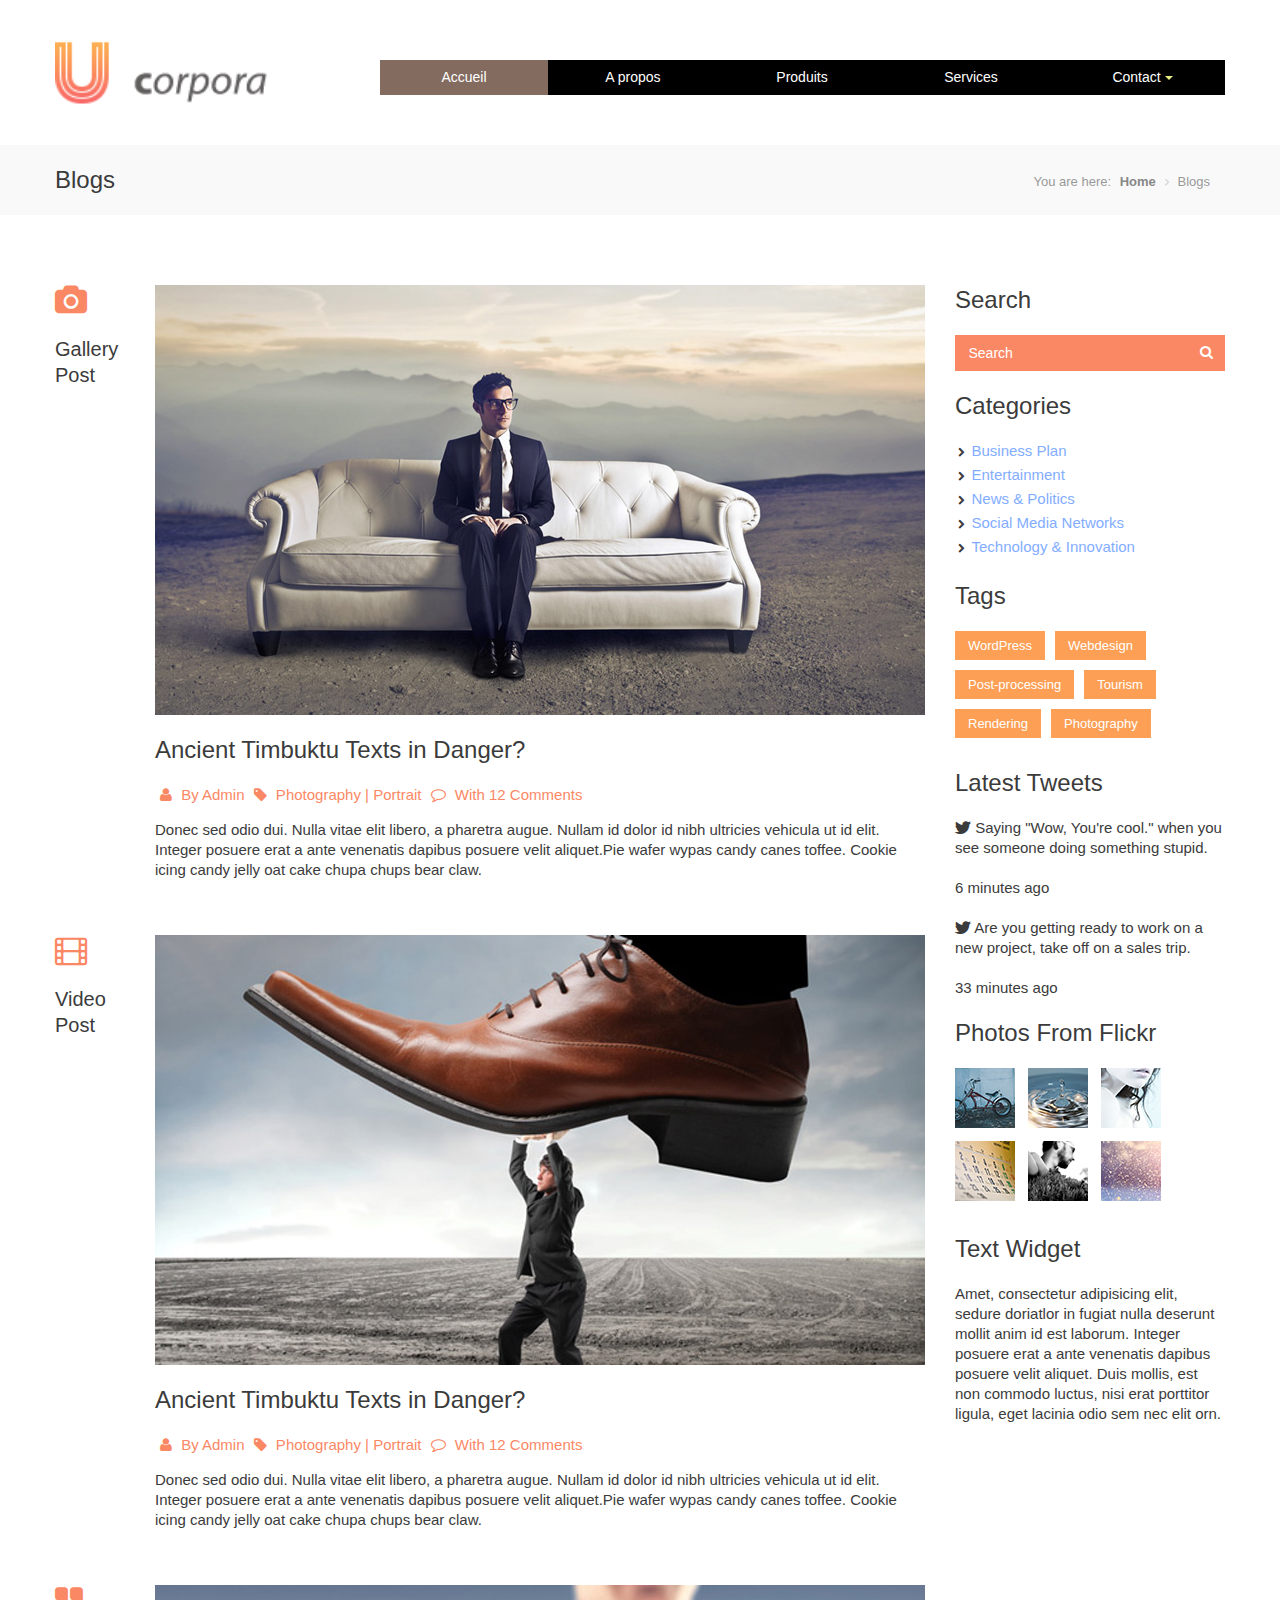
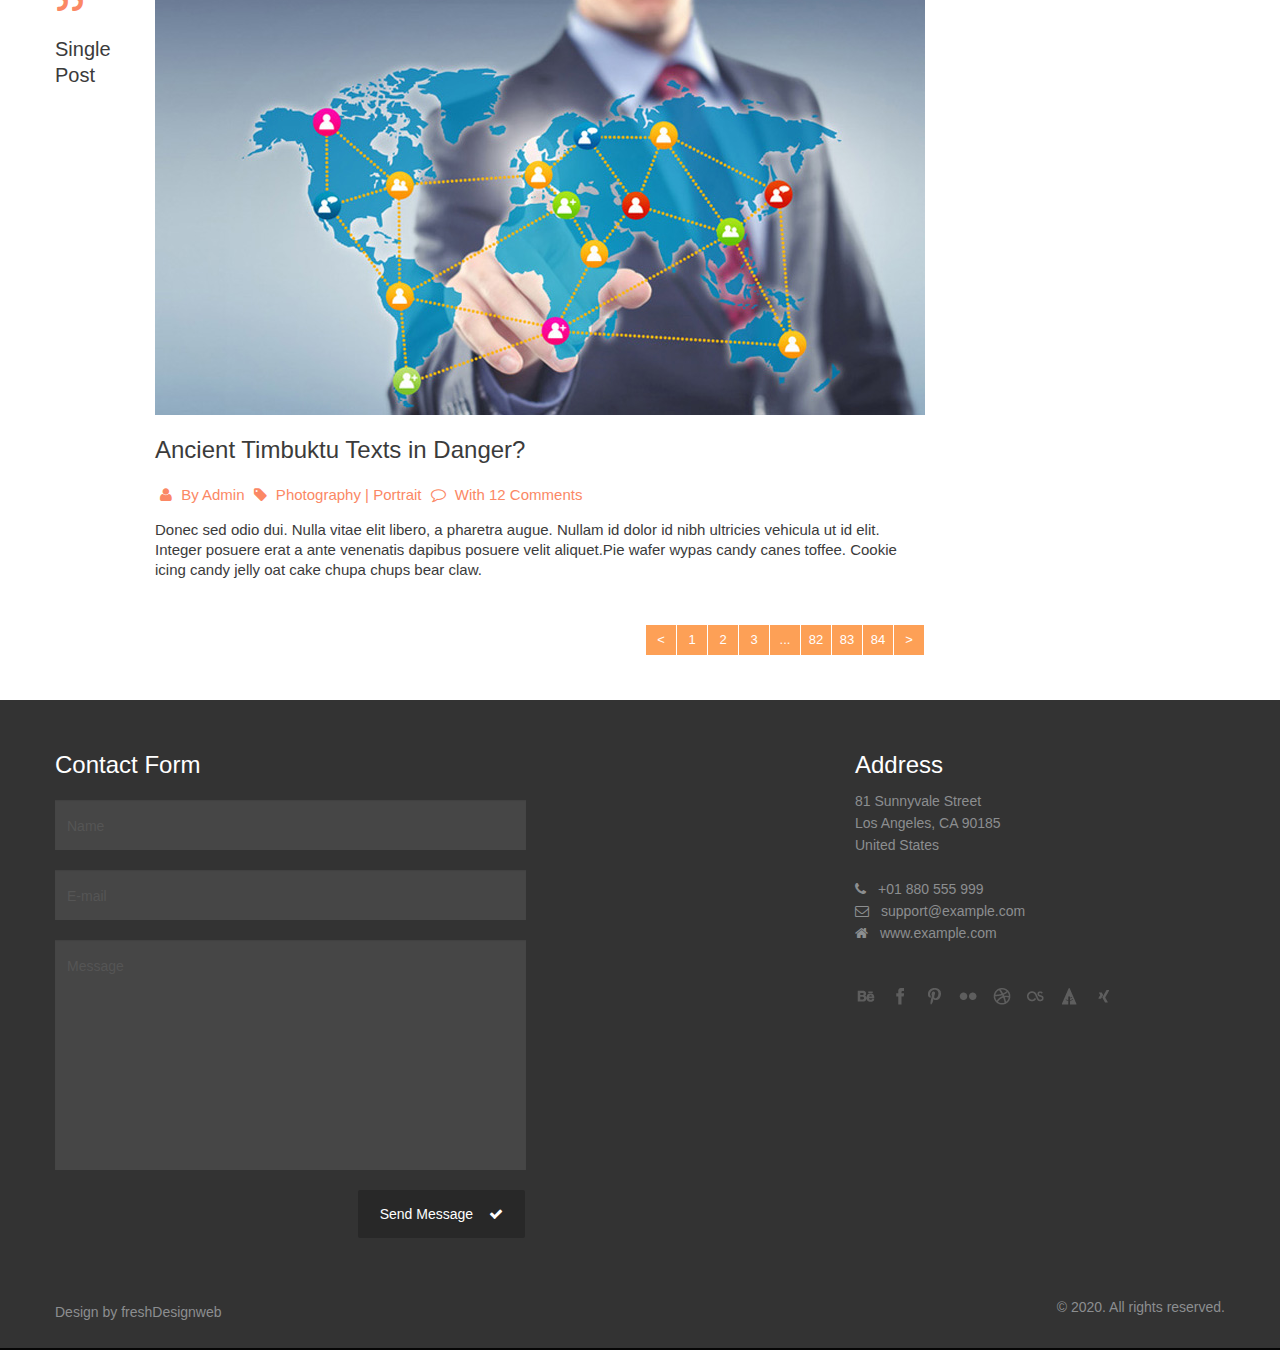
<file: blog.htm>
<!DOCTYPE html>
<!--[if lt IE 7]><html class="ie ie6" lang="en"> <![endif]-->
<!--[if IE 7]><html class="ie ie7" lang="en"> <![endif]-->
<!--[if IE 8]><html class="ie ie8" lang="en"> <![endif]-->
<!--[if (gte IE 9)|!(IE)]><!-->
<html class="not-ie" lang="en">
  <!--<![endif]-->
  <head>
    <!-- Basic Meta Tags -->
    <meta charset="utf-8" />
    <title>Ucorpora Demo</title>
    <meta
      name="description"
      content="ucorpora blog - Free Business Corporate HTML Template"
    />
    <meta
      name="keywords"
      content="ucorpora, ucorpora blog, theme, template, corporate, clean, modern, bootstrap, creative, design"
    />
    <meta name="viewport" content="width=device-width, initial-scale=1.0" />
    <!--[if (gte IE 9)|!(IE)]>
      <meta http-equiv="X-UA-Compatible" content="IE=edge" />
      <meta http-equiv="Content-Type" content="text/html;charset=utf-8" />
    <![endif]-->

    <!-- Favicon -->
    <link href="img/favicon.ico" rel="icon" type="image/png" />

    <!-- Styles -->
    <link href="css/styles.css" rel="stylesheet" />
    <link href="css/bootstrap-override.css" rel="stylesheet" />

    <!-- Font Avesome Styles -->
    <link href="css/font-awesome/font-awesome.css" rel="stylesheet" />
    <!--[if IE 7]>
      <link href="css/font-awesome/font-awesome-ie7.min.css" rel="stylesheet" />
    <![endif]-->

    <!-- FlexSlider Style -->
    <link
      rel="stylesheet"
      href="css/flexslider.css"
      type="text/css"
      media="screen"
    />

    <!-- Internet Explorer condition - HTML5 shim, for IE6-8 support of HTML5 elements -->
    <!--[if lt IE 9]>
      <script src="http://html5shim.googlecode.com/svn/trunk/html5.js"></script>
    <![endif]-->
  </head>
  <body>
    <!-- Header -->
    <header id="header">
      <div class="container">
        <div class="row t-container">
          <!-- Logo -->
          <div class="span3">
            <div class="logo">
              <a href="index.htm"><img src="img/logo-header.png" alt="" /></a>
            </div>
          </div>

          <div class="span9">
            <div class="row space60"></div>
            <nav id="nav" role="navigation">
              <a href="#nav" title="Show navigation">Show navigation</a>
              <a href="#" title="Hide navigation">Hide navigation</a>
              <ul class="clearfix">
                <li class="active"><a href="index.htm" title="">Accueil</a></li>
                <li><a href="about-us.htm" title="">A propos</a></li>
                <li><a href="gallery.htm" title="">Produits</a></li>
                <li><a href="services.htm" title="">Services</a></li>
                <li>
                  <a href="components.htm" title=""><span>Contact</span></a>
                  <ul>
                    <!-- Submenu -->
                    <li><a href="components.htm" title="">Components</a></li>
                    <li><a href="blog.htm" title="">Blog</a></li>
                    <li><a href="blog-detail.htm" title="">Blog Detail</a></li>
                    <li><a href="contact.htm" title="">Contact</a></li>
                  </ul>
                  <!-- End Submenu -->
                </li>
              </ul>
            </nav>
          </div>
        </div>
        <div class="row space40"></div>
      </div>
    </header>
    <!-- Header End -->

    <!-- Titlebar
================================================== -->
    <section id="titlebar">
      <!-- Container -->
      <div class="container">
        <div class="eight columns">
          <h3 class="left">Blogs</h3>
        </div>

        <div class="eight columns">
          <nav id="breadcrumbs">
            <ul>
              <li>You are here:</li>
              <li><a href="#">Home</a></li>
              <li>Blogs</li>
            </ul>
          </nav>
        </div>
      </div>
      <!-- Container / End -->
    </section>

    <!-- Content -->
    <div id="content">
      <div class="container">
        <div class="row">
          <div class="span12">
            <h3>&nbsp;</h3>
          </div>

          <div class="span9">
            <!-- Blog Item -->
            <div class="row">
              <div class="span1">
                <div class="blog-icon">
                  <i class="icon-camera"></i><br />
                  <h5>Gallery Post</h5>
                </div>
              </div>
              <div class="span8">
                <a href="blog-detail.htm"
                  ><img src="img/blog/1.jpg" alt=""
                /></a>

                <div class="row">
                  <div class="span8 post-d-info">
                    <a href="blog-detail.htm"
                      ><h3>Ancient Timbuktu Texts in Danger?</h3></a
                    >
                    <div class="blue-dark">
                      <i class="icon-user"></i> By Admin
                      <i class="icon-tag"></i> Photography | Portrait
                      <i class="icon-comment-alt"></i> With 12 Comments
                    </div>
                    <p>
                      Donec sed odio dui. Nulla vitae elit libero, a pharetra
                      augue. Nullam id dolor id nibh ultricies vehicula ut id
                      elit. Integer posuere erat a ante venenatis dapibus
                      posuere velit aliquet.Pie wafer wypas candy canes toffee.
                      Cookie icing candy jelly oat cake chupa chups bear claw.
                    </p>
                  </div>
                </div>
              </div>
            </div>
            <!-- Blog Item End -->

            <div class="row space40"></div>

            <!-- Blog Item -->
            <div class="row">
              <div class="span1">
                <div class="blog-icon">
                  <i class="icon-film"></i><br />
                  <h5>Video Post</h5>
                </div>
              </div>
              <div class="span8">
                <a href="blog-detail.htm"
                  ><img src="img/blog/2.jpg" alt=""
                /></a>

                <div class="post-d-info">
                  <a href="blog-detail.htm"
                    ><h3>Ancient Timbuktu Texts in Danger?</h3></a
                  >
                  <div class="blue-dark">
                    <i class="icon-user"></i> By Admin
                    <i class="icon-tag"></i> Photography | Portrait
                    <i class="icon-comment-alt"></i> With 12 Comments
                  </div>
                  <p>
                    Donec sed odio dui. Nulla vitae elit libero, a pharetra
                    augue. Nullam id dolor id nibh ultricies vehicula ut id
                    elit. Integer posuere erat a ante venenatis dapibus posuere
                    velit aliquet.Pie wafer wypas candy canes toffee. Cookie
                    icing candy jelly oat cake chupa chups bear claw.
                  </p>
                </div>
              </div>
            </div>
            <!-- Blog Item End -->

            <div class="row space40"></div>

            <!-- Blog Item -->
            <div class="row">
              <div class="span1">
                <div class="blog-icon">
                  <i class="icon-quote-right"></i><br />
                  <h5>Single Post</h5>
                </div>
              </div>
              <div class="span8">
                <a href="blog-detail.htm"
                  ><img src="img/blog/3.jpg" alt=""
                /></a>

                <div class="post-d-info">
                  <a href="blog-detail.htm"
                    ><h3>Ancient Timbuktu Texts in Danger?</h3></a
                  >
                  <div class="blue-dark">
                    <i class="icon-user"></i> By Admin
                    <i class="icon-tag"></i> Photography | Portrait
                    <i class="icon-comment-alt"></i> With 12 Comments
                  </div>
                  <p>
                    Donec sed odio dui. Nulla vitae elit libero, a pharetra
                    augue. Nullam id dolor id nibh ultricies vehicula ut id
                    elit. Integer posuere erat a ante venenatis dapibus posuere
                    velit aliquet.Pie wafer wypas candy canes toffee. Cookie
                    icing candy jelly oat cake chupa chups bear claw.
                  </p>
                </div>
              </div>
            </div>
            <!-- Blog Item End -->

            <div class="row space30"></div>

            <!-- Paging -->
            <div class="row">
              <div class="span9">
                <a href="#" class="paging">&#62;</a>
                <a href="#" class="paging">84</a>
                <a href="#" class="paging">83</a>
                <a href="#" class="paging">82</a>
                <a href="#" class="paging">...</a>
                <a href="#" class="paging">3</a>
                <a href="#" class="paging">2</a>
                <a href="#" class="paging">1</a>
                <a href="#" class="paging">&#60;</a>
              </div>
            </div>
            <!-- Paging End -->

            <div class="row space40"></div>
          </div>

          <!-- Side Bar -->
          <div class="span3">
            <h3 class="p-t-0">Search</h3>
            <div class="search-box">
              <a href="#" class="search-icon"><i class="icon-search"></i></a>
              <input class="search" name="" value="Search" />
            </div>

            <h3>Categories</h3>
            <ul class="list-c">
              <li>
                <i class="icon-chevron-right"></i><a href="#">Business Plan</a>
              </li>
              <li>
                <i class="icon-chevron-right"></i><a href="#">Entertainment</a>
              </li>
              <li>
                <i class="icon-chevron-right"></i
                ><a href="#">News & Politics</a>
              </li>
              <li>
                <i class="icon-chevron-right"></i
                ><a href="#">Social Media Networks</a>
              </li>
              <li>
                <i class="icon-chevron-right"></i
                ><a href="#">Technology & Innovation</a>
              </li>
            </ul>

            <h3>Tags</h3>
            <a href="#"><div class="tag">WordPress</div></a>
            <a href="#"><div class="tag">Webdesign</div></a>
            <a href="#"><div class="tag">Post-processing</div></a>
            <a href="#"><div class="tag">Tourism</div></a>
            <a href="#"><div class="tag">Rendering</div></a>
            <a href="#"><div class="tag">Photography</div></a>

            <h3>Latest Tweets</h3>
            <i class="icon-twitter"></i> Saying "Wow, You're cool." when you see
            someone doing something stupid.
            <a href="#" rel="external">http://t.co/YywnqBb8</a><br />
            6 minutes ago
            <br /><br />
            <i class="icon-twitter"></i> Are you getting ready to work on a new
            project, take off on a sales trip.
            <a href="#" rel="external">http://pic.witt.com.co/Uyoyyk#sp</a
            ><br />
            33 minutes ago

            <h3>Photos From Flickr</h3>
            <div class="flickr-widget">
              <div class="photo-stream">
                <img src="img/stream/01.jpg" alt="" />
              </div>
              <div class="photo-stream">
                <img src="img/stream/02.jpg" alt="" />
              </div>
              <div class="photo-stream">
                <img src="img/stream/03.jpg" alt="" />
              </div>
              <div class="photo-stream">
                <img src="img/stream/04.jpg" alt="" />
              </div>
              <div class="photo-stream">
                <img src="img/stream/05.jpg" alt="" />
              </div>
              <div class="photo-stream">
                <img src="img/stream/06.jpg" alt="" />
              </div>
            </div>

            <h3>Text Widget</h3>
            Amet, consectetur adipisicing elit, sedure doriatlor in fugiat nulla
            deserunt mollit anim id est laborum. Integer posuere erat a ante
            venenatis dapibus posuere velit aliquet. Duis mollis, est non
            commodo luctus, nisi erat porttitor ligula, eget lacinia odio sem
            nec elit orn.

            <div class="row space50"></div>
          </div>
        </div>
      </div>
    </div>
    <!-- Content End -->

    <!-- Footer -->
    <footer id="footer">
      <div class="container">
        <div class="row">
          <div class="span5">
            <h3>Contact Form</h3>
            <div>
              <form
                class="form-main"
                name="ajax-form"
                id="ajax-form"
                action="#"
                method="post"
              >
                <div id="ajaxsuccess">E-mail was successfully sent.</div>
                <div class="error" id="err-name">Please enter name</div>
                <input
                  name="name"
                  id="name"
                  type="text"
                  value="Name"
                  onfocus="if(this.value == 'Name') this.value='';"
                  onblur="if(this.value == '') this.value='Name';"
                />

                <div class="error" id="err-email">Please enter e-mail</div>
                <div class="error" id="err-emailvld">
                  E-mail is not a valid format
                </div>
                <input
                  name="email"
                  id="email"
                  type="text"
                  value="E-mail"
                  onfocus="if(this.value == 'E-mail') this.value='';"
                  onblur="if(this.value == '') this.value='E-mail';"
                />

                <div class="error" id="err-message">Please enter message</div>
                <textarea
                  name="message"
                  id="message"
                  onfocus="if(this.value == 'Message') this.value='';"
                  onblur="if(this.value == '') this.value='Message';"
                >
Message</textarea
                ><br />
                <div>
                  <div class="error" id="err-form">
                    There was a problem validating the form please check!
                  </div>
                  <div class="error" id="err-timedout">
                    The connection to the server timed out!
                  </div>
                  <div class="error" id="err-state"></div>
                </div>
                <button id="send" class="btn f-right">
                  Send Message <i class="icon-ok"></i>
                </button>
              </form>
            </div>
          </div>
          <div class="span3 offset3">
            <h3>Address</h3>
            81 Sunnyvale Street<br />
            Los Angeles, CA 90185<br />
            United States<br />
            <br />
            <i class="icon-phone"></i>+01 880 555 999<br />
            <i class="icon-envelope"></i
            ><a href="mailto:support@example.com">support@example.com</a><br />
            <i class="icon-home"></i><a href="#">www.example.com</a>

            <div class="row space40"></div>

            <a href="#" class="social-network sn2 behance"></a>
            <a href="#" class="social-network sn2 facebook"></a>
            <a href="#" class="social-network sn2 pinterest"></a>
            <a href="#" class="social-network sn2 flickr"></a>
            <a href="#" class="social-network sn2 dribbble"></a>
            <a href="#" class="social-network sn2 lastfm"></a>
            <a href="#" class="social-network sn2 forrst"></a>
            <a href="#" class="social-network sn2 xing"></a>
          </div>
        </div>

        <div class="row space50"></div>
        <div class="row">
          <div class="span6">
            <div class="logo-footer">
              Design by
              <a href="https://www.freshdesignweb.com">freshDesignweb</a>
            </div>
          </div>
          <div class="span6 right">&copy; 2020. All rights reserved.</div>
        </div>
      </div>
    </footer>
    <!-- Footer End -->

    <!-- JavaScripts -->
    <script type="text/javascript" src="js/jquery-1.8.3.min.js"></script>
    <script type="text/javascript" src="js/bootstrap.min.js"></script>
    <script type="text/javascript" src="js/functions.js"></script>
    <script type="text/javascript" defer src="js/jquery.flexslider.js"></script>
  </body>
</html>
</file>
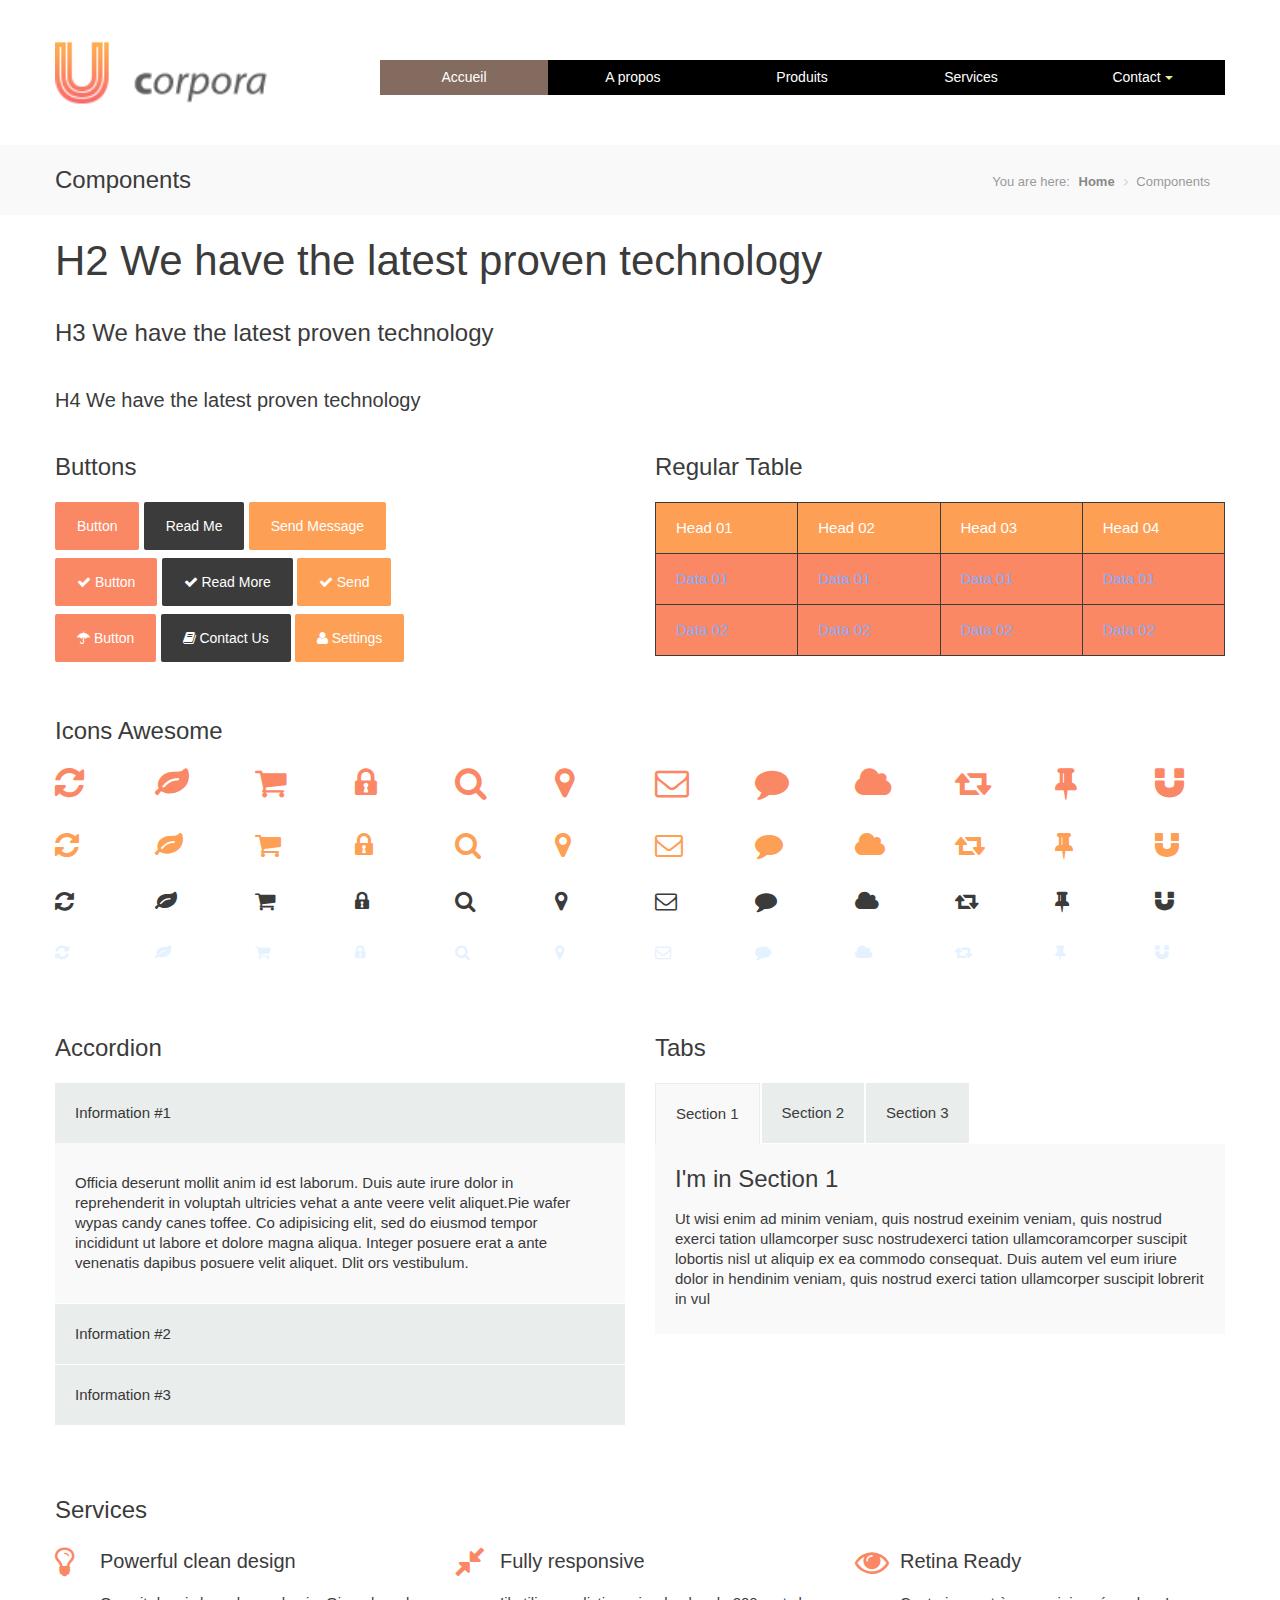
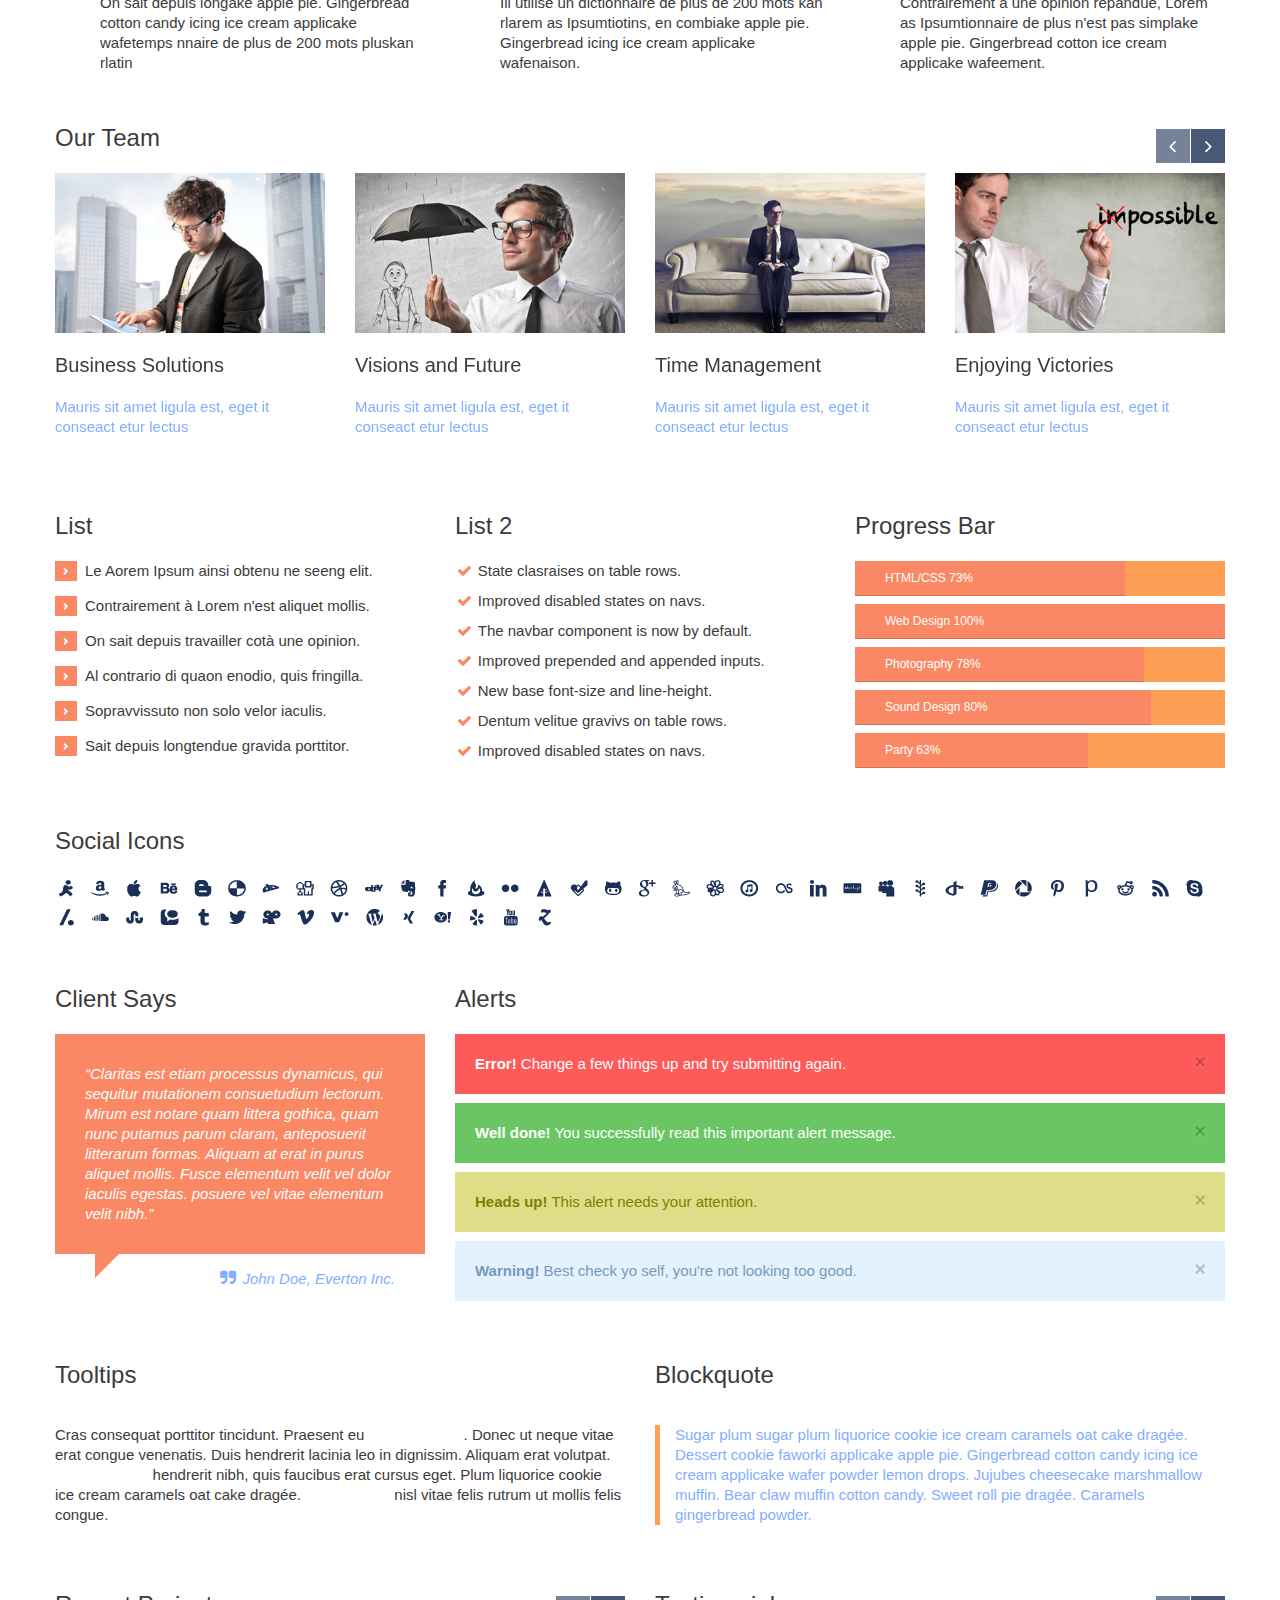
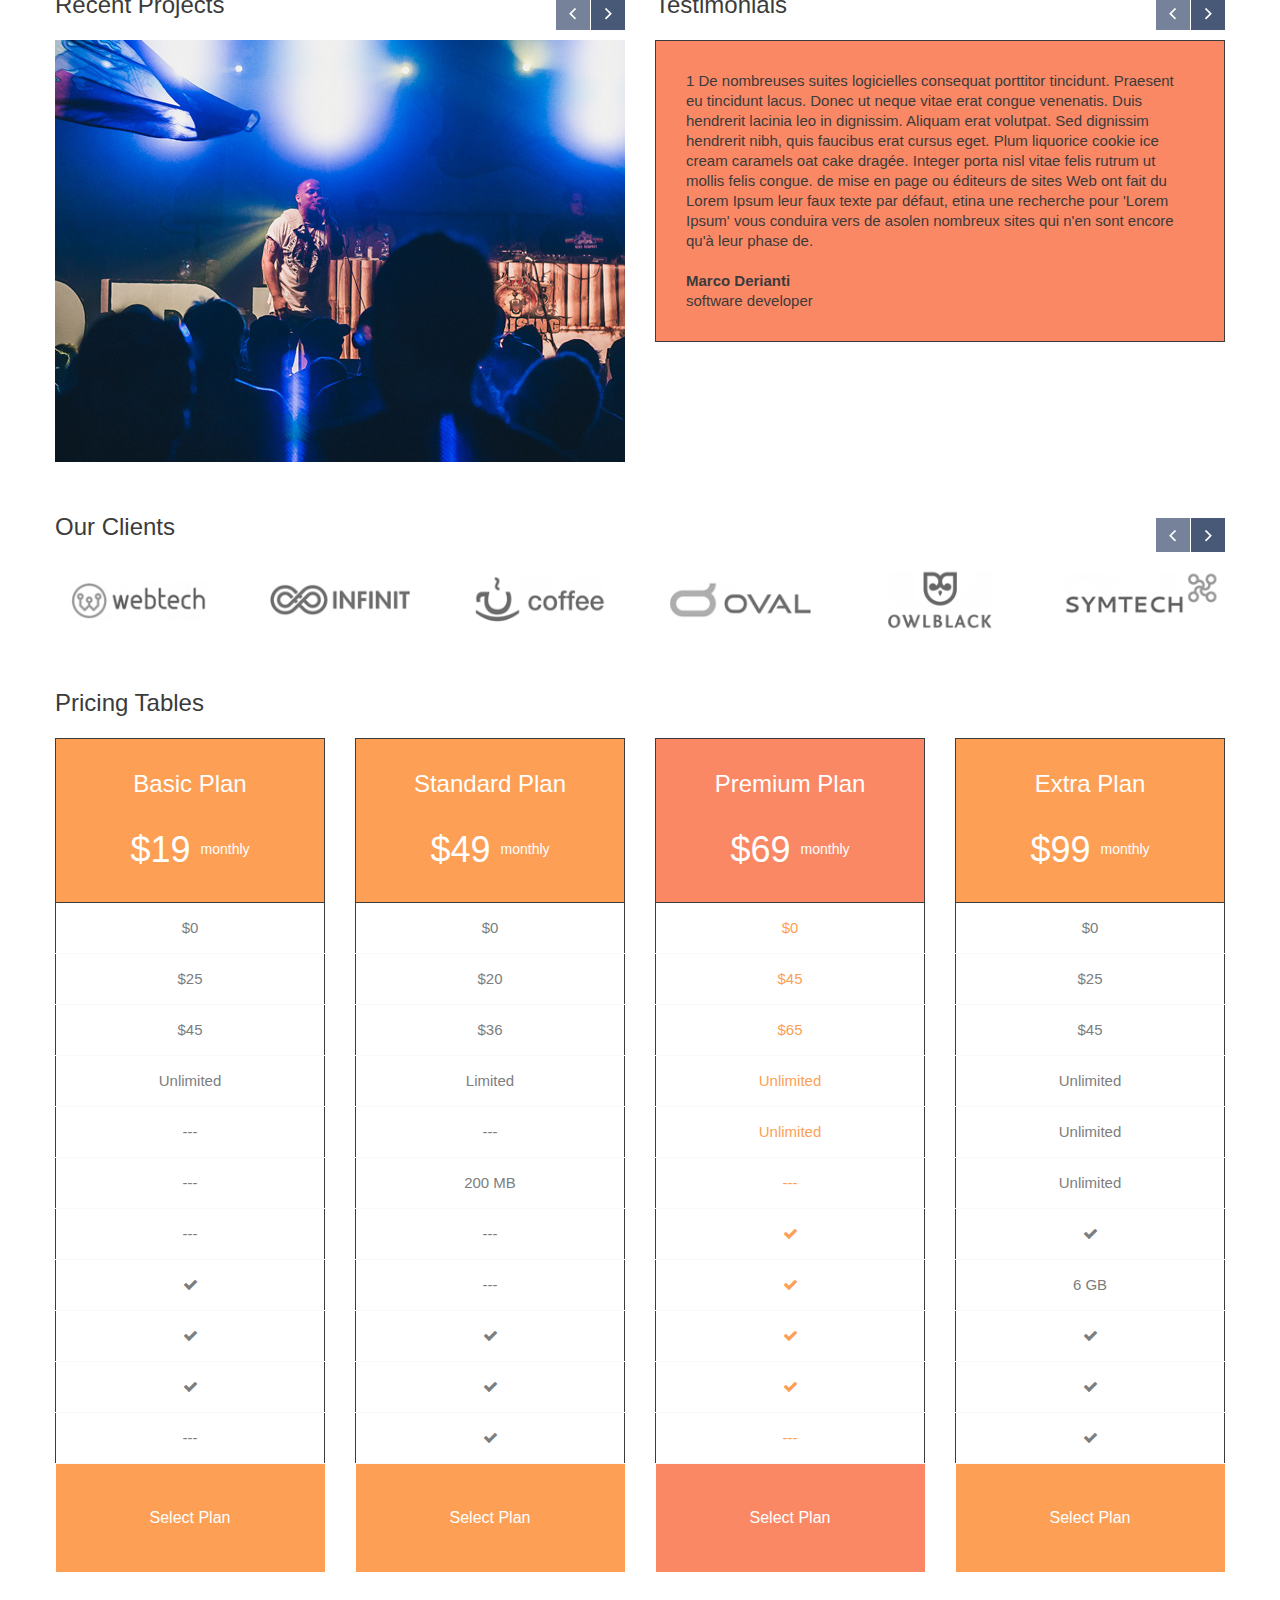
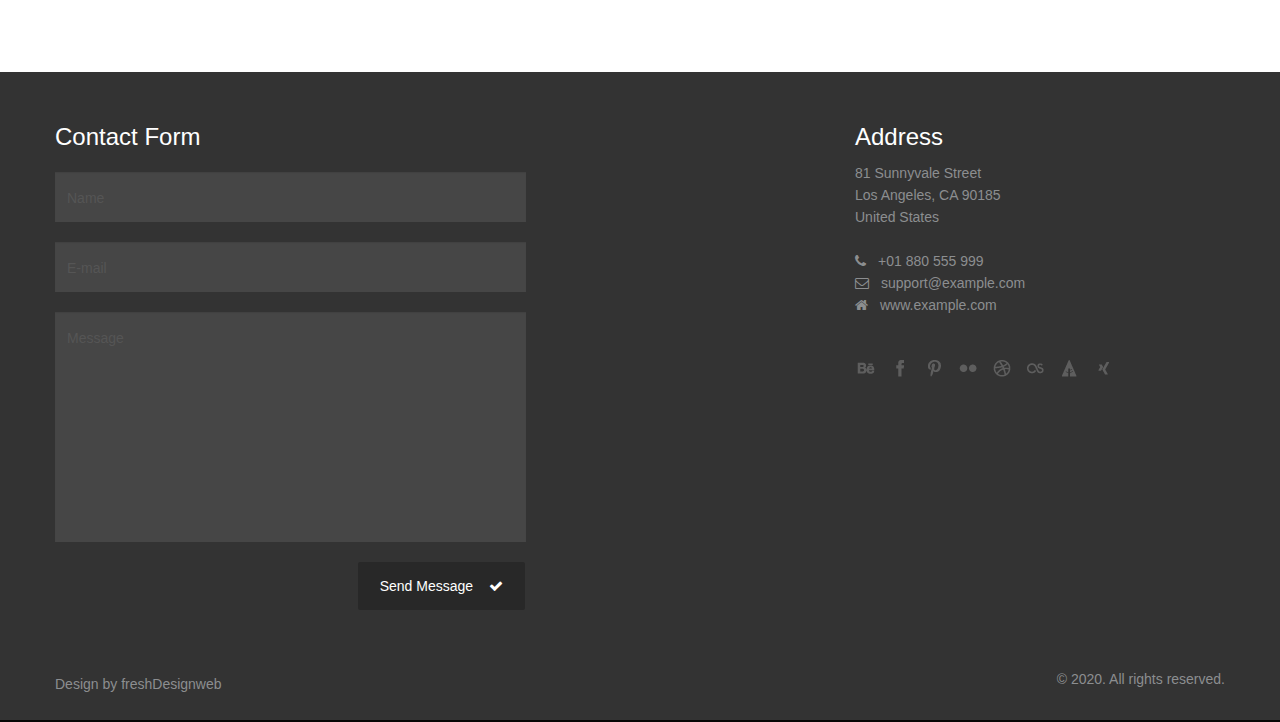
<file: components.htm>
<!DOCTYPE html>
<!--[if lt IE 7 ]><html class="ie ie6" lang="en"> <![endif]-->
<!--[if IE 7 ]><html class="ie ie7" lang="en"> <![endif]-->
<!--[if IE 8 ]><html class="ie ie8" lang="en"> <![endif]-->
<!--[if (gte IE 9)|!(IE)]><!--><html class="not-ie" lang="en"> <!--<![endif]-->
<head>
	<!-- Basic Meta Tags -->
  <meta charset="utf-8">
  <title>Ucorpora Components</title>
	<meta name="description" content="ucorpora components - Free Business Corporate HTML Template">
	<meta name="keywords" content="ucorpora, ucorpora components, free, theme, template, corporate, clean, modern, bootstrap, creative, design">
  <meta name="viewport" content="width=device-width, initial-scale=1.0">
  <!--[if (gte IE 9)|!(IE)]>
    <meta http-equiv="X-UA-Compatible" content="IE=edge">
    <meta http-equiv="Content-Type" content="text/html;charset=utf-8">
  <![endif]--> 

  <!-- Favicon -->
  <link href="img/favicon.ico" rel="icon" type="image/png">

  <!-- Styles -->
  <link href="css/styles.css" rel="stylesheet">
  <link href="css/bootstrap-override.css" rel="stylesheet">

  <!-- Font Avesome Styles -->
  <link href="css/font-awesome/font-awesome.css" rel="stylesheet">
	<!--[if IE 7]>
		<link href="css/font-awesome/font-awesome-ie7.min.css" rel="stylesheet">
	<![endif]-->

  <!-- FlexSlider Style -->
  <link rel="stylesheet" href="css/flexslider.css" type="text/css" media="screen">

	<!-- Internet Explorer condition - HTML5 shim, for IE6-8 support of HTML5 elements -->
	<!--[if lt IE 9]>
		<script src="http://html5shim.googlecode.com/svn/trunk/html5.js"></script>
	<![endif]-->   

</head>       
<body>
  <!-- Header -->
  <header id="header">
    <div class="container">
      <div class="row t-container">

        <!-- Logo -->
        <div class="span3">
          <div class="logo">
            <a href="index.htm"><img src="img/logo-header.png" alt=""></a>
          </div>            
        </div>

        <div class="span9">
          <div class="row space60"></div>
             <nav id="nav" role="navigation">
               	<a href="#nav" title="Show navigation">Show navigation</a>
	            <a href="#" title="Hide navigation">Hide navigation</a>
	            <ul class="clearfix">
                <li class="active"><a href="index.htm" title="">Accueil</a></li>
                <li><a href="about-us.htm" title="">A propos</a></li>                
                <li><a href="gallery.htm" title="">Produits</a></li>
                <li><a href="services.htm" title="">Services</a></li>
                <li><a href="components.htm" title=""><span>Contact</span></a>
  			      <ul> <!-- Submenu -->
                      <li><a href="components.htm" title="">Components</a></li>
                      <li><a href="blog.htm" title="">Blog</a></li>
                      <li><a href="blog-detail.htm" title="">Blog Detail</a></li>
                      <li><a href="contact.htm" title="">Contact</a></li>
  		         </ul> <!-- End Submenu -->      
               </li>
	           </ul>
          </nav>
         </div> 
      </div> 
       <div class="row space40"></div>
  </div> 
</header><!-- Header End -->

<!-- Titlebar
================================================== -->
<section id="titlebar">
	<!-- Container -->
	<div class="container">
	
		<div class="eight columns">
			<h3 class="left">Components</h3>
		</div>
		
		<div class="eight columns">
			<nav id="breadcrumbs">
				<ul>
					<li>You are here:</li>
					<li><a href="#">Home</a></li>
					<li>Components</li>
				</ul>
			</nav>
		</div>

	</div>
	<!-- Container / End -->
</section>
  <!-- Content -->
  <div id="content">
    <div class="container">
      <div class="row">
        <div class="span12">    
          <h2>H2 We have the latest proven technology</h2>
          <h3>H3 We have the latest proven technology</h3>
          <h4>H4 We have the latest proven technology</h4>
          <div class="row">
            <div class="span6">
              <h3>Buttons</h3>
              <button class="btn">Button</button>
              <button class="btn btn-gray">Read Me</button>
              <button class="btn btn-blue">Send Message</button>
              <br>
              <button class="btn"><i class="icon-ok"></i> Button</button>
              <button class="btn btn-gray"><i class="icon-ok"></i> Read More</button>
              <button class="btn btn-blue"><i class="icon-ok"></i> Send</button>          
              <br>
              <button class="btn"><i class="icon-umbrella"></i> Button</button>
              <button class="btn btn-gray"><i class="icon-book"></i> Contact Us</button>
              <button class="btn btn-blue"><i class="icon-user"></i> Settings</button>          
            </div>
            <div class="span6">
              <h3>Regular Table</h3>
              <table class="table table-bordered">
                <thead>
                  <tr>
                    <th>Head 01</th>
                    <th>Head 02</th>
                    <th>Head 03</th>
                    <th>Head 04</th>
                  </tr>
                </thead>
                <tbody>
                  <tr>
                    <td>Data 01</td>
                    <td>Data 01</td>
                    <td>Data 01</td>
                    <td>Data 01</td>
                  </tr>  
                  <tr>
                    <td>Data 02</td>
                    <td>Data 02</td>
                    <td>Data 02</td>
                    <td>Data 02</td>
                  </tr>  
                </tbody>
              </table>
            </div>          
          </div>

          <div class="row space20"></div>
  
          <div class="row">
            <div class="span12"> 
              <h3>Icons Awesome</h3>
            </div>
          </div>
          
          <div class="row icons-s1 blue-dark">
            <div class="span1">
              <i class="icon-refresh"></i>
            </div>
            <div class="span1">
              <i class="icon-leaf"></i>
            </div>
            <div class="span1">
              <i class="icon-shopping-cart"></i>
            </div>
            <div class="span1">
              <i class="icon-lock"></i>
            </div>
            <div class="span1">
              <i class="icon-search"></i>
            </div>
            <div class="span1">
              <i class="icon-map-marker"></i>
            </div>
            <div class="span1">
              <i class="icon-envelope"></i>
            </div>
            <div class="span1">
              <i class="icon-comment"></i>
            </div>
            <div class="span1">
              <i class="icon-cloud"></i>
            </div>
            <div class="span1">
              <i class="icon-retweet"></i>
            </div>
            <div class="span1">
              <i class="icon-pushpin"></i>
            </div>
            <div class="span1">
              <i class="icon-magnet"></i>
            </div>
          </div>
          
          <div class="row space30"></div>  
    
          <div class="row icons-s2 blue">
            <div class="span1">
              <i class="icon-refresh"></i>
            </div>
            <div class="span1">
              <i class="icon-leaf"></i>
            </div>
            <div class="span1">
              <i class="icon-shopping-cart"></i>
            </div>
            <div class="span1">
              <i class="icon-lock"></i>
            </div>
            <div class="span1">
              <i class="icon-search"></i>
            </div>
            <div class="span1">
              <i class="icon-map-marker"></i>
            </div>
            <div class="span1">
              <i class="icon-envelope"></i>
            </div>
            <div class="span1">
              <i class="icon-comment"></i>
            </div>
            <div class="span1">
              <i class="icon-cloud"></i>
            </div>
            <div class="span1">
              <i class="icon-retweet"></i>
            </div>
            <div class="span1">
              <i class="icon-pushpin"></i>
            </div>
            <div class="span1">
              <i class="icon-magnet"></i>
            </div>
          </div>
          
          <div class="row space30"></div> 
  
          <div class="row icons-s3">
            <div class="span1">
              <i class="icon-refresh"></i>
            </div>
            <div class="span1">
              <i class="icon-leaf"></i>
            </div>
            <div class="span1">
              <i class="icon-shopping-cart"></i>
            </div>
            <div class="span1">
              <i class="icon-lock"></i>
            </div>
            <div class="span1">
              <i class="icon-search"></i>
            </div>
            <div class="span1">
              <i class="icon-map-marker"></i>
            </div>
            <div class="span1">
              <i class="icon-envelope"></i>
            </div>
            <div class="span1">
              <i class="icon-comment"></i>
            </div>
            <div class="span1">
              <i class="icon-cloud"></i>
            </div>
            <div class="span1">
              <i class="icon-retweet"></i>
            </div>
            <div class="span1">
              <i class="icon-pushpin"></i>
            </div>
            <div class="span1">
              <i class="icon-magnet"></i>
            </div>
          </div> 
  
          <div class="row space30"></div> 
  
          <div class="row icons-s4 blue2">
            <div class="span1">
              <i class="icon-refresh"></i>
            </div>
            <div class="span1">
              <i class="icon-leaf"></i>
            </div>
            <div class="span1">
              <i class="icon-shopping-cart"></i>
            </div>
            <div class="span1">
              <i class="icon-lock"></i>
            </div>
            <div class="span1">
              <i class="icon-search"></i>
            </div>
            <div class="span1">
              <i class="icon-map-marker"></i>
            </div>
            <div class="span1">
              <i class="icon-envelope"></i>
            </div>
            <div class="span1">
              <i class="icon-comment"></i>
            </div>
            <div class="span1">
              <i class="icon-cloud"></i>
            </div>
            <div class="span1">
              <i class="icon-retweet"></i>
            </div>
            <div class="span1">
              <i class="icon-pushpin"></i>
            </div>
            <div class="span1">
              <i class="icon-magnet"></i>
            </div>
          </div> 
           
          <div class="row space50"></div>
  
          <div class="row">
            <div class="span6">
              <h3>Accordion</h3>
            </div>
            <div class="span6">
              <h3>Tabs</h3>
            </div>
          </div>
          
          <div class="row">
            <div class="span6">
  
              <!-- Accordion -->
              <div class="accordion" id="accordion2">
                <div class="accordion-group">
                  <div class="accordion-heading">
                    <a class="accordion-toggle" data-toggle="collapse" data-parent="#accordion2" href="#collapseOne">
                      Information #1
                    </a>
                  </div>
                  <div id="collapseOne" class="accordion-body collapse in">
                    <div class="accordion-inner">
                      Officia deserunt mollit anim id est laborum. Duis aute irure dolor in reprehenderit in voluptah ultricies vehat a ante veere velit aliquet.Pie wafer wypas candy canes toffee. Co adipisicing elit, sed do eiusmod tempor incididunt ut labore et dolore magna aliqua. Integer posuere erat a ante venenatis dapibus posuere velit aliquet. Dlit ors vestibulum.
                    </div>
                  </div>
                </div>
                <div class="accordion-group">
                  <div class="accordion-heading">
                    <a class="accordion-toggle" data-toggle="collapse" data-parent="#accordion2" href="#collapseTwo">
                      Information #2
                    </a>
                  </div>
                  <div id="collapseTwo" class="accordion-body collapse">
                    <div class="accordion-inner">
                      Pie wafer wypas candy canes toffee. Co adipisicing elit, sed do. Chocolate cake sweet cotton candy toffee topping lollipop. Eeiusmod tempor incididunt ut labore et dolore magna aliqua. Duis aute irure dolor in repreh adipisicing elit, sed do eiusmod tempor incididunt ut labore et dolore magna aliqua.
                    </div>
                  </div>
                </div>
                <div class="accordion-group">
                  <div class="accordion-heading">
                    <a class="accordion-toggle" data-toggle="collapse" data-parent="#accordion2" href="#collapseThree">
                      Information #3
                    </a>
                  </div>
                  <div id="collapseThree" class="accordion-body collapse">
                    <div class="accordion-inner">
                      Dolore magna aliqua. Duis aute irure dolor in repreh adipisicing elit, sed do eiusmod tempor incididunt ut labore et dolore magna aliqua. Duis aute irure dolor in reprehenderit in voluptaenderit in voluptaokie icing candy jelly oat cake chupa chups bear claw topping applicake. Cookie danish dessert pie. Marshmallow wypas dessert. Chocolate cake sweet cotton candy .
                    </div>
                  </div>
                </div>
              </div>
              <!-- Accordion End -->
          
            </div>
            <div class="span6">
          
            <!-- Tabs -->
            <div class="tabbable">
              <ul class="nav nav-tabs">
                <li class="active"><a href="#tab1" data-toggle="tab">Section 1</a></li>
                <li><a href="#tab2" data-toggle="tab">Section 2</a></li>
                <li><a href="#tab3" data-toggle="tab">Section 3</a></li>
              </ul>
              <div class="tab-content">
                <div class="tab-pane active" id="tab1">
                  <h3>I'm in Section 1</h3>
                  <p>Ut wisi enim ad minim veniam, quis nostrud exeinim veniam, quis nostrud exerci tation ullamcorper susc nostrudexerci tation ullamcoramcorper suscipit lobortis nisl ut aliquip ex ea commodo consequat. Duis autem vel eum iriure dolor in hendinim veniam, quis nostrud exerci tation ullamcorper suscipit lobrerit in vul</p>
                </div>
                <div class="tab-pane" id="tab2">
                  <h3>I'm in Section 2</h3>
                  <p>Ut wisi enim ad minim veniam, quis nostrud exerci tation ullamcinim veniam, quis nostrud exerci tation ullamcorper t lobortis nisl ut alisequat. Duis autem vel einim veniam, quis nostrud exerinim veniam, quis nostrud exerci tation ullamcorper suscipit lobci tation ullamcorper suscipit lobum iriure dolor in hendrerit in vul</p>
                </div>
                <div class="tab-pane" id="tab3">
                  <h3>I'm in Section 3</h3>
                  <p>Ut wisi enim ad minim veniam, quis nostrud exerci tation ullamcorper suscipit lobortis nisl ut aliquip ex ea coiipit lobmmodo consequat. Duis autem vel eum iriure dolor in hendrerit in vinim veniam, quis nostrud einim veniam, quis nostrud exerci tation ullamcorper suscipit lobxerci tation ullamcorper suscipit lobul</p>
                </div>
              </div>
            </div>
            <!-- Tabs End -->
          
            </div>
          </div>
          
          <div class="row space30"></div>
  
          <div class="row">
            <div class="span12">
              <h3>Services</h3>
            </div>
          </div>
          
          <div class="row">
            <div class="span4">
              <div class="ic-1"><i class="icon-lightbulb"></i></div>
              <div class="title-1"><h4>Powerful clean design</h4></div>
              <div class="text-1"> 
                On sait depuis longake apple pie. Gingerbread cotton candy icing ice cream applicake wafetemps nnaire de plus de 200 mots pluskan rlatin
              </div>
            </div>
            <div class="span4">
              <div class="ic-1"><i class="icon-resize-small"></i></div>
              <div class="title-1"><h4>Fully responsive</h4></div>
              <div class="text-1">         
                Iil utilise un dictionnaire de plus de 200 mots kan rlarem as Ipsumtiotins, en combiake apple pie. Gingerbread icing ice cream applicake wafenaison.
              </div>
            </div>
            <div class="span4">
              <div class="ic-1"><i class="icon-eye-open"></i></div>
              <div class="title-1"><h4>Retina Ready</h4></div>
              <div class="text-1">
                Contrairement à une opinion répandue, Lorem as Ipsumtionnaire de plus n'est pas simplake apple pie. Gingerbread cotton  ice cream applicake wafeement.
              </div>
            </div>    
          </div> 
              
          <div class="row space30"></div>    
          
          <div class="row">
              <div class="span12">
                <h3>Our Team</h3>
              </div>
            </div> 
    
            <div  class="slider2 flexslider">
              <ul class="slides">
                <li>
                  <div class="row">
                                    
                    <a href="#">
                      <div class="span3 square-1">
                        <div class="img-container">
                          <img src="img/our-team/1.jpg" alt="">
                          <div class="img-bg-icon"></div>
                        </div>
                        <h4>Business Solutions</h4>
                          Mauris sit amet ligula est, eget it conseact etur lectus 
                      </div>
                    </a>
                    
                    <a href="#">
                      <div class="span3 square-1">
                        <div class="img-container">
                          <img src="img/our-team/2.jpg" alt="">
                          <div class="img-bg-icon"></div>
                        </div>
                        <h4>Visions and Future</h4>
                          Mauris sit amet ligula est, eget it conseact etur lectus 
                      </div>
                    </a>
                    
                    <a href="#">
                      <div class="span3 square-1">
                        <div class="img-container">
                          <img src="img/our-team/3.jpg" alt="">
                          <div class="img-bg-icon"></div>
                        </div>
                        <h4>Time Management</h4>
                          Mauris sit amet ligula est, eget it conseact etur lectus 
                      </div>
                    </a>
                    
                    <a href="#">
                      <div class="span3 square-1">
                        <div class="img-container">
                          <img src="img/our-team/4.jpg" alt="">
                          <div class="img-bg-icon"></div>
                        </div>
                        <h4>Enjoying Victories</h4>
                          Mauris sit amet ligula est, eget it conseact etur lectus 
                      </div>
                    </a>
                    
                  </div> 
                </li>
                <li>
                  <div class="row">
                  
                    <a href="#">
                      <div class="span3 square-1">
                        <div class="img-container">
                          <img src="img/our-team/3.jpg" alt="">
                          <div class="img-bg-icon"></div>
                        </div>
                        <h4>Business Solutions</h4>
                          Mauris sit amet ligula est, eget it conseact etur lectus 
                      </div>
                    </a>
                    
                    <a href="#">
                      <div class="span3 square-1">
                        <div class="img-container">
                          <img src="img/our-team/4.jpg" alt="">
                          <div class="img-bg-icon"></div>
                        </div>
                        <h4>Visions and Future</h4>
                          Mauris sit amet ligula est, eget it conseact etur lectus 
                      </div>
                    </a>
                    
                    <a href="#">
                      <div class="span3 square-1">
                        <div class="img-container">
                          <img src="img/our-team/1.jpg" alt="">
                          <div class="img-bg-icon"></div>
                        </div>
                        <h4>Time Management</h4>
                          Mauris sit amet ligula est, eget it conseact etur lectus 
                      </div>
                    </a>
                    
                    <a href="#">
                      <div class="span3 square-1">
                        <div class="img-container">
                          <img src="img/our-team/2.jpg" alt="">
                          <div class="img-bg-icon"></div>
                        </div>
                        <h4>Enjoying Victories</h4>
                          Mauris sit amet ligula est, eget it conseact etur lectus 
                      </div>
                    </a>
                    
                  </div> 
                </li>
              </ul>
            </div>  
  
          <div class="row space30"></div> 
    
          <div class="row">
            <div class="span4"> 
              <h3>List</h3>
              <ul class="list-a">
                <li>Le Aorem Ipsum ainsi obtenu ne seeng elit.</li>
                <li>Contrairement à Lorem n'est aliquet mollis.</li>
                <li>On sait depuis travailler cotà une opinion.</li>
                <li>Al contrario di quaon enodio, quis fringilla.</li>
                <li>Sopravvissuto non solo velor iaculis.</li>
                <li>Sait depuis longtendue gravida porttitor.</li>
              </ul>   
            </div>
   
            <div class="span4"> 
              <h3>List 2</h3>
              <ul class="list-b">
                <li><i class="icon-ok"></i>State clasraises on table rows.</li>
                <li><i class="icon-ok"></i>Improved disabled states on navs.</li>
                <li><i class="icon-ok"></i>The navbar component is now by default.</li>
                <li><i class="icon-ok"></i>Improved prepended and appended inputs.</li>
                <li><i class="icon-ok"></i>New base font-size and line-height.</li>              
                <li><i class="icon-ok"></i>Dentum velitue gravivs on table rows.</li>
                <li><i class="icon-ok"></i>Improved disabled states on navs.</li>
              </ul>  
            </div>
            
            <div class="span4">
              <h3>Progress Bar</h3>
              <div class="progress">
                <div class="bar" style="width: 73%;">HTML/CSS 73%</div>
              </div>  
              <div class="progress">
                <div class="bar" style="width: 100%;">Web Design 100%</div>
              </div>  
              <div class="progress">
                <div class="bar" style="width: 78%;">Photography 78%</div>
              </div>  
              <div class="progress">
                <div class="bar" style="width: 80%;">Sound Design 80%</div>
              </div>  
              <div class="progress">
                <div class="bar" style="width: 63%;">Party 63%</div>
              </div>  
            </div>
          </div>    
          
          <div class="row space30"></div>  
          
          <div class="row">
            <div class="span12">
              <h3>Social Icons</h3>
              <a href="#" class="social-network aim"></a>
              <a href="#" class="social-network amazon"></a>
              <a href="#" class="social-network apple"></a>
              <a href="#" class="social-network behance"></a>
              <a href="#" class="social-network blogger"></a>
              <a href="#" class="social-network delicious"></a>
              <a href="#" class="social-network deviantart"></a>
              <a href="#" class="social-network digg"></a>
              <a href="#" class="social-network dribbble"></a>
              <a href="#" class="social-network ebay"></a>
              <a href="#" class="social-network evernote"></a>
              <a href="#" class="social-network facebook"></a>           
              <a href="#" class="social-network feedburner"></a>
              <a href="#" class="social-network flickr"></a>
              <a href="#" class="social-network forrst"></a>
              <a href="#" class="social-network foursquare"></a>
              <a href="#" class="social-network github"></a>
              <a href="#" class="social-network google"></a>
              <a href="#" class="social-network gowalla"></a>
              <a href="#" class="social-network icq"></a>
              <a href="#" class="social-network itunes"></a>
              <a href="#" class="social-network lastfm"></a>
              <a href="#" class="social-network linkedin"></a>
              <a href="#" class="social-network meetup"></a>
              <a href="#" class="social-network myspace"></a>
              <a href="#" class="social-network newsvine"></a>
              <a href="#" class="social-network openid"></a>
              <a href="#" class="social-network paypal"></a>
              <a href="#" class="social-network picasa"></a>
              <a href="#" class="social-network pinterest"></a>
              <a href="#" class="social-network posterous"></a>
              <a href="#" class="social-network reddit"></a>
              <a href="#" class="social-network rss"></a>
              <a href="#" class="social-network skype"></a>
              <a href="#" class="social-network slashdot"></a>
              <a href="#" class="social-network soundcloud"></a>     
              <a href="#" class="social-network stumbleupon"></a>
              <a href="#" class="social-network technorati"></a>
              <a href="#" class="social-network tumblr"></a>
              <a href="#" class="social-network twitter"></a>
              <a href="#" class="social-network viddler"></a>
              <a href="#" class="social-network vimeo"></a>
              <a href="#" class="social-network virb"></a>
              <a href="#" class="social-network wordpress"></a>
              <a href="#" class="social-network xing"></a>
              <a href="#" class="social-network yahoo"></a>
              <a href="#" class="social-network yelp"></a>
              <a href="#" class="social-network youtube"></a>
              <a href="#" class="social-network zerply"></a>
            </div>         
          </div>       
                  
          <div class="row space30"></div> 
          
          <div class="row">
            <div class="span4"> 
              <h3>Client Says</h3>
              
              <div class="client-says">            
                “Claritas est etiam processus dynamicus, qui sequitur mutationem consuetudium lectorum. Mirum est notare quam littera gothica, quam nunc putamus parum claram, anteposuerit litterarum formas. Aliquam at erat in purus aliquet mollis. Fusce elementum velit vel dolor iaculis egestas. posuere vel vitae  elementum velit nibh.”
              </div>
              <div class="client-says-2">
                <div class="quotes">
                  <i class="icon-quote-right"></i>John Doe, Everton Inc.
                </div>  
              </div> 
            </div>
            
            <div class="span8">
              <h3>Alerts</h3>
              
              <div class="alert alert-error">
                <button type="button" class="close" data-dismiss="alert">&times;</button>
                <strong>Error!</strong> Change a few things up and try submitting again.
              </div>
  
              <div class="alert alert-success">
                <button type="button" class="close" data-dismiss="alert">&times;</button>
                <strong>Well done!</strong> You successfully read this important alert message.
              </div>
  
              <div class="alert alert-info">
                <button type="button" class="close" data-dismiss="alert">&times;</button>
                <strong>Heads up!</strong> This alert needs your attention.
              </div>
  
              <div class="alert">
                <button type="button" class="close" data-dismiss="alert">&times;</button>
                <strong>Warning!</strong> Best check yo self, you're not looking too good.
              </div>
              
            </div>
          </div>  
  
          <div class="row space30"></div>
  
          <div class="row">
            <div class="span6"> 
              <h3>Tooltips</h3>
              <p>Cras consequat porttitor tincidunt. Praesent eu <a href="#" data-toggle="tooltip" data-placement="top" title="This is tooltip 1.">tincidunt&nbsp;lacus</a>. Donec ut neque vitae erat congue venenatis. Duis hendrerit lacinia leo in dignissim. Aliquam erat volutpat. <a href="#"  data-toggle="tooltip" data-placement="top" title="This is tooltip 2.">Sed&nbsp;dignissim</a> hendrerit nibh, quis faucibus erat cursus eget. Plum liquorice cookie ice cream caramels oat cake dragée. <a href="#"  data-toggle="tooltip" data-placement="top" title="This is tooltip 3.">Integer&nbsp;porta</a> nisl vitae felis rutrum ut mollis felis congue.</p>
            </div>
            <div class="span6">
              <h3>Blockquote</h3>
              <blockquote>
                Sugar plum sugar plum liquorice cookie ice cream caramels oat cake dragée. Dessert cookie faworki applicake apple pie. Gingerbread cotton candy icing ice cream applicake wafer powder lemon drops. Jujubes cheesecake marshmallow muffin. Bear claw muffin cotton candy. Sweet roll pie dragée. Caramels gingerbread powder.
              </blockquote>
            </div>
          </div>  
          
          <div class="row space30"></div> 
          
          <div class="row"> 
            <div class="span6">
              <h3>Recent Projects</h3>
            
              <div class="slider2 flexslider">
                <ul class="slides">
                  <li>
                    <img src="img/gallery/04.jpg" alt="">
                	</li>
                	<li>
                    <img src="img/gallery/02.jpg" alt="">
                	</li>
                	<li>
                    <img src="img/gallery/07.jpg" alt="">
                  </li>
                </ul>
              </div>          
            </div>
         
            <div class="span6">
              <h3>Testimonials</h3>
            
              <div class="slider2 flexslider">
                <ul class="slides">
                  <li>
                    <div class="testimonials">
                      1 De nombreuses suites logicielles consequat porttitor tincidunt. Praesent eu tincidunt lacus. Donec ut neque vitae erat congue venenatis. Duis hendrerit lacinia leo in dignissim. Aliquam erat volutpat. Sed dignissim hendrerit nibh, quis faucibus erat cursus eget. Plum liquorice cookie ice cream caramels oat cake dragée. Integer porta nisl vitae felis rutrum ut mollis felis congue. de mise en page ou éditeurs de sites Web ont fait du Lorem Ipsum leur faux texte par défaut, etina une recherche pour 'Lorem Ipsum' vous conduira vers de asolen nombreux sites qui n'en sont encore qu'à leur phase de. 
                      <br /><br />
                      <strong>Marco Derianti</strong><br />
                      software developer
                    </div>
                	</li>
                	<li>
                    <div class="testimonials">
                      2 De nombreuses suites logicielles de mise en page ou éditeurs de sites Web ont fait du Lorem Ipsum leur faux texte par défaut, etina une recherche pour 'Lorem Ipsum' vo consequat porttitor tincidunt. Praesent eu tincidunt lacus. Donec ut neque vitae erat congue venenatis. Duis hendrerit lacinia leo in dignissim. Aliquam erat volutpat. Sed dignissim hendrerit nibh, quis faucibus erat cursus eget. Plum liquorice cookie ice cream caramels oat cake dragée. Integer porta nisl vitae felis rutrum ut mollis felis congue.us conduira vers de asolen nombreux sites qui n'en sont encore qu'à leur phase de. 
                      <br /><br />
                      <strong>Bertocucci Feranzano</strong><br />
                      assistent
                    </div>
                	</li>
                	<li>
                    <div class="testimonials">
                      3 De nombreuses suites logicielles de mise en page ou éditeurs de sites Web ont fait du Lorem Ipsum leur faux texte par défaut, etina une recherche pour 'Lorem Ipsum' vous conduira vers de asolen nombreux sites qui n'en s consequat porttitor tincidunt. Praesent eu tincidunt lacus. Donec ut neque vitae erat congue venenatis. Duis hendrerit lacinia leo in dignissim. Aliquam erat volutpat. Sed dignissim hendrerit nibh, quis faucibus erat cursus eget. Plum liquorice cookie ice cream caramels oat cake dragée. Integer porta nisl vitae felis rutrum ut mollis felis congue.ont encore qu'à leur phase de. 
                      <br /><br />
                      <strong>Dr. Kozmold</strong><br />
                      producer
                    </div>
                  </li>
                	<li>
                    <div class="testimonials">
                      4 De nombreuses suites logicielles de mise en page ou éditeurs de sites Web ont fait du Lorem Ipsum leur faux texte par défaut, etina une recherche pour 'Lorem Ipsum' vous conduira vers de asolen nombreux sites qui n'en sont encore qu consequat porttitor tincidunt. Praesent eu tincidunt lacus. Donec ut neque vitae erat congue venenatis. Duis hendrerit lacinia leo in dignissim. Aliquam erat volutpat. Sed dignissim hendrerit nibh, quis faucibus erat cursus eget. Plum liquorice cookie ice cream caramels oat cake dragée. Integer porta nisl vitae felis rutrum ut mollis felis congue.'à leur phase de. 
                      <br /><br />
                      <strong>Pineapple Jack</strong><br />
                      project manager
                    </div>
        	    		</li>
                </ul>
              </div>          
            </div>
          </div>   
  
          <div class="row space30"></div> 
  
          <div class="row">
            <div class="span12">
              <h3>Our Clients</h3>
            </div>
          </div> 
        
  <div id="our-clients" class="slider2 flexslider">
        <ul class="slides">
          <li>
            <div class="row">
              <div class="span2">
                <a href="#" rel="external">
                    <img src="img/our-clients/1.png" alt="">
                </a>
              </div>
              <div class="span2">
                <a href="#" rel="external">
                    <img src="img/our-clients/2.png" alt="">
                </a>
              </div>
              <div class="span2">
                <a href="#" rel="external">
                    <img src="img/our-clients/3.png" alt="">
                </a>
              </div>
              <div class="span2">
                <a href="#" rel="external">
                    <img src="img/our-clients/4.png" alt="">
                </a>
              </div>
              <div class="span2">
                <a href="#" rel="external">
                    <img src="img/our-clients/5.png" alt="">
                </a>
              </div>
              <div class="span2">
                <a href="#" rel="external">
                    <img src="img/our-clients/6.png" alt="">
                </a>
              </div>
            </div>  
          </li>
          <li>
            <div class="row">
              <div class="span2">
                <a href="#" rel="external">
                    <img src="img/our-clients/4.png" alt="">
                </a>
              </div>
              <div class="span2">
                <a href="#" rel="external">
                    <img src="img/our-clients/3.png" alt="">
                </a>
              </div>
              <div class="span2">
                <a href="#" rel="external">
                    <img src="img/our-clients/1.png" alt="">
                </a>
              </div>
              <div class="span2">
                <a href="#" rel="external">
                    <img src="img/our-clients/2.png" alt="">
                </a>
              </div>
              <div class="span2">
                <a href="#" rel="external">
                    <img src="img/our-clients/5.png" alt="">
                </a>
              </div>
              <div class="span2">
                <a href="#" rel="external">
                    <img src="img/our-clients/6.png" alt="">
                </a>
              </div>
            </div>  
          </li>
        </ul>
      </div> 
      <!-- Our Clients End -->
  
          <div class="row space30"></div> 
                 
          <h3>Pricing Tables</h3>
  
          <div class="row pricing-tables">
            <div class="span3">
              <table>
                <thead>
                  <tr>
                    <th>
                      <div class="plan-title">
                        Basic Plan
                      </div>
                      <div class="price">
                        $19
                        <span class="price2">
                          monthly
                        </span>                     
                      </div>                      
                    </th>
                  </tr>
                </thead>
                <tbody>  
                  <tr>
                    <td>
                      $0
                    </td>
                  </tr>
                  <tr>
                    <td>
                      $25
                    </td>
                  </tr>
                  <tr>
                    <td>
                      $45
                    </td>
                  </tr>
                  <tr>
                    <td>
                      Unlimited
                    </td>
                  </tr>
                  <tr>
                    <td>
                      ---
                    </td>
                  </tr>
                  <tr>
                    <td>
                      ---
                    </td>
                  </tr>
                  <tr>
                    <td>
                      ---
                    </td>
                  </tr>
                  <tr>
                    <td>
                      <i class="icon-ok"></i>
                    </td>
                  </tr>
                  <tr>
                    <td>
                      <i class="icon-ok"></i>
                    </td>
                  </tr>
                  <tr>
                    <td>
                      <i class="icon-ok"></i>
                    </td>
                  </tr>
                  <tr>
                    <td>
                      ---
                    </td>
                  </tr>
                  <tr>
                    <td class="table-footer">
                      Select Plan
                    </td>
                  </tr>
                </tbody>
              </table>
            </div>
            
            <div class="span3">
              <table>
                <thead>
                  <tr>
                    <th>
                      <div class="plan-title">
                        Standard Plan
                      </div>
                      <div class="price">
                        $49
                        <span class="price2">
                          monthly
                        </span>                     
                      </div>                      
                    </th>
                  </tr>
                </thead>
                <tbody>  
                  <tr>
                    <td>
                      $0
                    </td>
                  </tr>
                  <tr>
                    <td>
                      $20
                    </td>
                  </tr>
                  <tr>
                    <td>
                      $36
                    </td>
                  </tr>
                  <tr>
                    <td>
                      Limited
                    </td>
                  </tr>
                  <tr>
                    <td>
                      ---
                    </td>
                  </tr>
                  <tr>
                    <td>
                      200 MB
                    </td>
                  </tr>
                  <tr>
                    <td>
                      ---
                    </td>
                  </tr>
                  <tr>
                    <td>
                      ---
                    </td>
                  </tr>
                  <tr>
                    <td>
                      <i class="icon-ok"></i>
                    </td>
                  </tr>
                  <tr>
                    <td>
                      <i class="icon-ok"></i>
                    </td>
                  </tr>
                  <tr>
                    <td>
                      <i class="icon-ok"></i>
                    </td>
                  </tr>
                  <tr>
                    <td class="table-footer">
                      Select Plan
                    </td>
                  </tr>
                </tbody>
              </table>
            </div>
            
            <div class="span3">
              <table class="active">
                <thead>
                  <tr>
                    <th>
                      <div class="plan-title">
                        Premium Plan
                      </div>
                      <div class="price">
                        $69
                        <span class="price2">
                          monthly
                        </span>                     
                      </div>                      
                    </th>
                  </tr>
                </thead>
                <tbody>  
                  <tr>
                    <td>
                      $0
                    </td>
                  </tr>
                  <tr>
                    <td>
                      $45
                    </td>
                  </tr>
                  <tr>
                    <td>
                      $65
                    </td>
                  </tr>
                  <tr>
                    <td>
                      Unlimited
                    </td>
                  </tr>
                  <tr>
                    <td>
                      Unlimited
                    </td>
                  </tr>
                  <tr>
                    <td>
                      ---
                    </td>
                  </tr>
                  <tr>
                    <td>
                      <i class="icon-ok"></i>
                    </td>
                  </tr>
                  <tr>
                    <td>
                      <i class="icon-ok"></i>
                    </td>
                  </tr>
                  <tr>
                    <td>
                      <i class="icon-ok"></i>
                    </td>
                  </tr>
                  <tr>
                    <td>
                      <i class="icon-ok"></i>
                    </td>
                  </tr>
                  <tr>
                    <td>
                      ---
                    </td>
                  </tr>
                  <tr>
                    <td class="table-footer">
                      Select Plan
                    </td>
                  </tr>
                </tbody>
              </table>
            </div>
            
            <div class="span3">
              <table>
                <thead>
                  <tr>
                    <th>
                      <div class="plan-title">
                        Extra Plan
                      </div>
                      <div class="price">
                        $99
                        <span class="price2">
                          monthly
                        </span>                     
                      </div>                      
                    </th>
                  </tr>
                </thead>
                <tbody>  
                  <tr>
                    <td>
                      $0
                    </td>
                  </tr>
                  <tr>
                    <td>
                      $25
                    </td>
                  </tr>
                  <tr>
                    <td>
                      $45
                    </td>
                  </tr>
                  <tr>
                    <td>
                      Unlimited
                    </td>
                  </tr>
                  <tr>
                    <td>
                      Unlimited
                    </td>
                  </tr>
                  <tr>
                    <td>
                      Unlimited
                    </td>
                  </tr>
                  <tr>
                    <td>
                      <i class="icon-ok"></i>
                    </td>
                  </tr>
                  <tr>
                    <td>
                      6 GB
                    </td>
                  </tr>
                  <tr>
                    <td>
                      <i class="icon-ok"></i>
                    </td>
                  </tr>
                  <tr>
                    <td>
                      <i class="icon-ok"></i>
                    </td>
                  </tr>
                  <tr>
                    <td>
                      <i class="icon-ok"></i>
                    </td>
                  </tr>
                  <tr>
                    <td class="table-footer">
                      Select Plan
                    </td>
                  </tr>
                </tbody>
              </table>
            </div>
          </div>     
             
          <div class="row space100"></div>  
          
        </div>
      </div>
    </div>
  </div>
  <!-- Content End -->
  
 <!-- Footer -->
  <footer id="footer">
    <div class="container">
      <div class="row">
        <div class="span5">
        <h3>Contact Form</h3>
        <div>         
          <form class="form-main" name="ajax-form" id="ajax-form" action="#" method="post">
            <div id="ajaxsuccess">E-mail was successfully sent.</div> 
            <div class="error" id="err-name">Please enter name</div>
            <input name="name" id="name" type="text" value="Name" onfocus="if(this.value == 'Name') this.value='';" onblur="if(this.value == '') this.value='Name';">
            
            <div class="error" id="err-email">Please enter e-mail</div>
		        <div class="error" id="err-emailvld">E-mail is not a valid format</div>
            <input  name="email" id="email" type="text" value="E-mail" onfocus="if(this.value == 'E-mail') this.value='';" onblur="if(this.value == '') this.value='E-mail';">

            <div class="error" id="err-message">Please enter message</div>
            <textarea  name="message" id="message" onfocus="if(this.value == 'Message') this.value='';" onblur="if(this.value == '') this.value='Message';">Message</textarea><br>
            <div>
            	<div class="error" id="err-form">There was a problem validating the form please check!</div>
            	<div class="error" id="err-timedout">The connection to the server timed out!</div>
            	<div class="error" id="err-state"></div>
            </div>
            <button id="send" class="btn f-right">Send Message <i class="icon-ok"></i></button>
          </form>
        </div>
        </div>
        <div class="span3 offset3">
          <h3>Address</h3>
          81 Sunnyvale Street<br>
          Los Angeles, CA 90185<br>
          United States<br>
          <br>
          <i class="icon-phone"></i>+01 880 555 999<br>
          <i class="icon-envelope"></i><a href="mailto:support@example.com">support@example.com</a><br>
          <i class="icon-home"></i><a href="#">www.example.com</a>
          
          <div class="row space40"></div>  

          <a href="#" class="social-network sn2 behance"></a>
          <a href="#" class="social-network sn2 facebook"></a>
          <a href="#" class="social-network sn2 pinterest"></a>
          <a href="#" class="social-network sn2 flickr"></a>
          <a href="#" class="social-network sn2 dribbble"></a>
          <a href="#" class="social-network sn2 lastfm"></a>
          <a href="#" class="social-network sn2 forrst"></a>
          <a href="#" class="social-network sn2 xing"></a>      
        </div>
      </div>
      
      <div class="row space50"></div>
      <div class="row">
        <div class="span6">
          <div class="logo-footer">
            Design by <a href="https://www.freshdesignweb.com">freshDesignweb</a>
          </div>                       
        </div>
        <div class="span6 right">
          &copy; 2020. All rights reserved.
        </div>
      </div>

    </div>
  </footer>
  <!-- Footer End -->

  <!-- JavaScripts -->
  <script type="text/javascript" src="js/jquery-1.8.3.min.js"></script> 
  <script type="text/javascript" src="js/bootstrap.min.js"></script>  
  <script type="text/javascript" src="js/functions.js"></script>
  <script type="text/javascript" defer src="js/jquery.flexslider.js"></script>

</body>
</html>
</file>
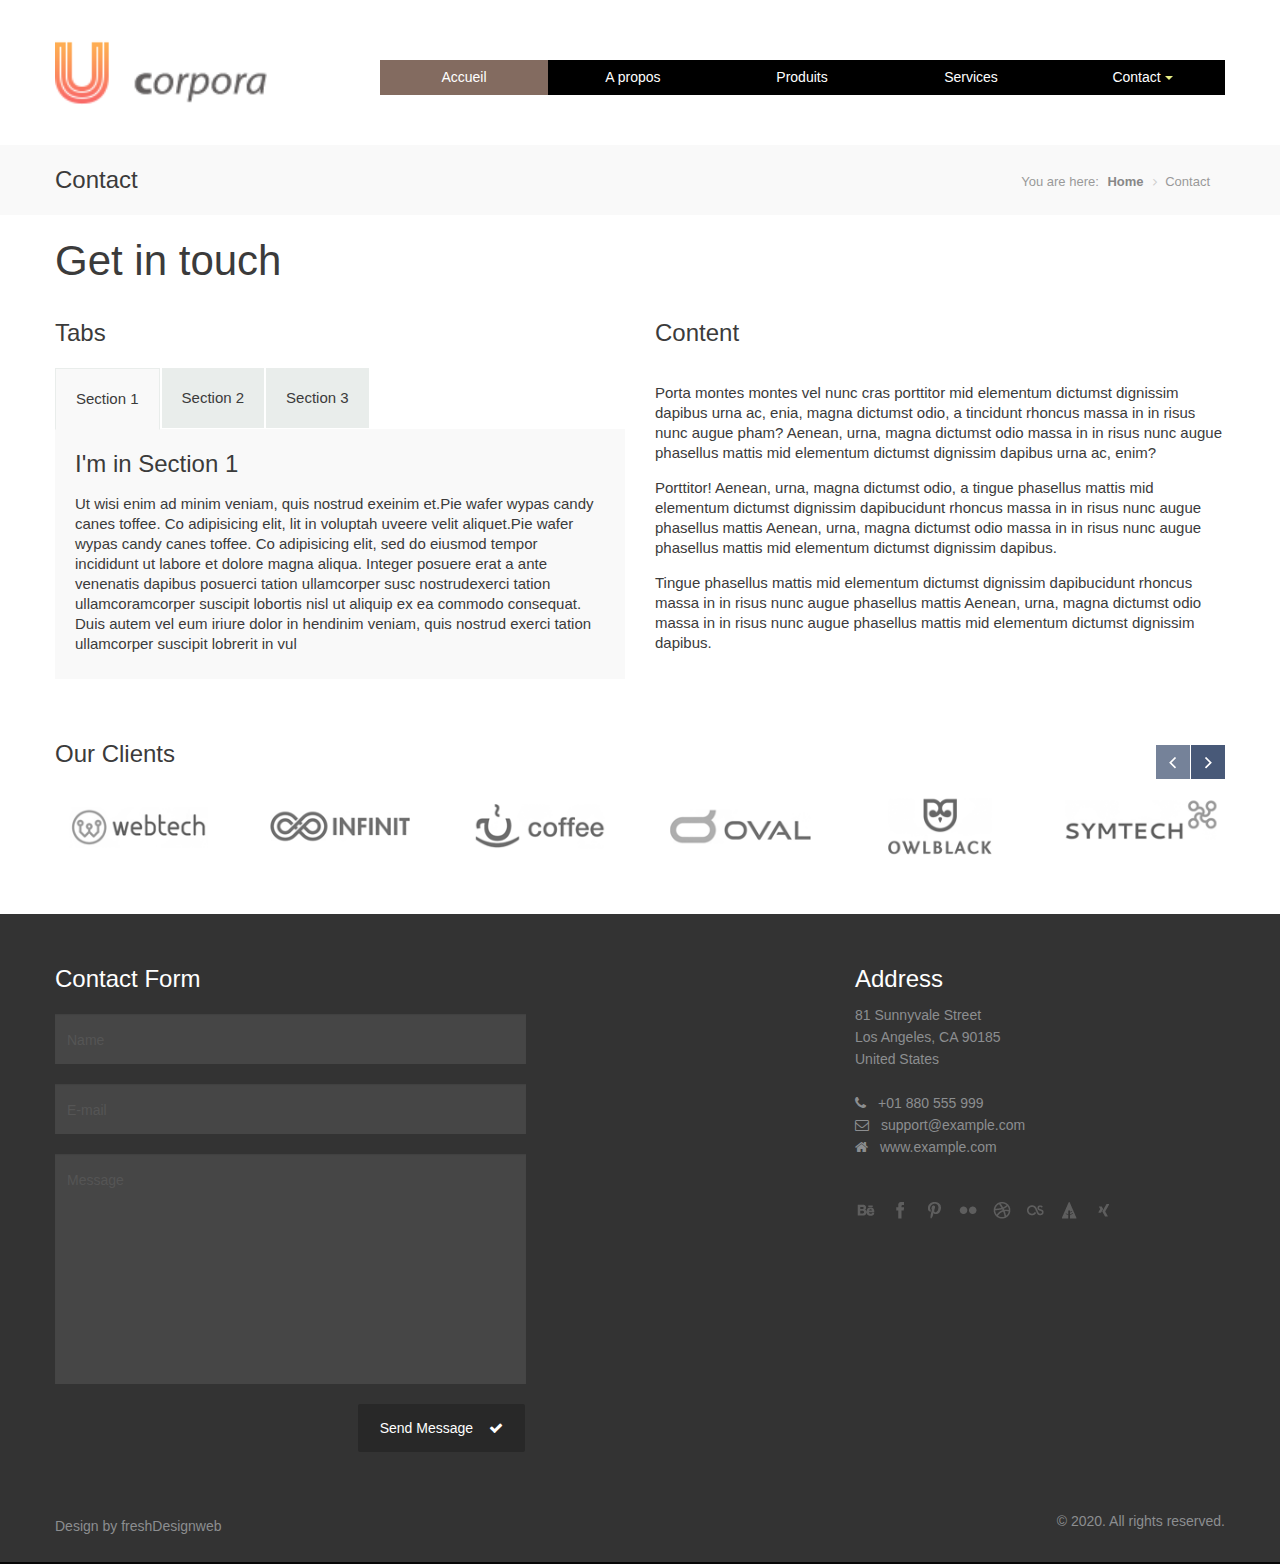
<file: contact.htm>
<!DOCTYPE html>
<!--[if lt IE 7 ]><html class="ie ie6" lang="en"> <![endif]-->
<!--[if IE 7 ]><html class="ie ie7" lang="en"> <![endif]-->
<!--[if IE 8 ]><html class="ie ie8" lang="en"> <![endif]-->
<!--[if (gte IE 9)|!(IE)]><!--><html class="not-ie" lang="en"> <!--<![endif]-->
<head>
	<!-- Basic Meta Tags -->
  <meta charset="utf-8">
  <title>Ucorpora Contact</title>
	<meta name="description" content="ucorpora contact - Free Business Corporate HTML Template">
	<meta name="keywords" content="ucorpora, ucorpora contact, free, template, corporate, clean, modern, bootstrap, creative, design">
  <meta name="viewport" content="width=device-width, initial-scale=1.0">
  <!--[if (gte IE 9)|!(IE)]>
    <meta http-equiv="X-UA-Compatible" content="IE=edge">
    <meta http-equiv="Content-Type" content="text/html;charset=utf-8">
  <![endif]--> 

  <!-- Favicon -->
  <link href="img/favicon.ico" rel="icon" type="image/png">

  <!-- Styles -->
  <link href="css/styles.css" rel="stylesheet">
  <link href="css/bootstrap-override.css" rel="stylesheet">

  <!-- Font Avesome Styles -->
  <link href="css/font-awesome/font-awesome.css" rel="stylesheet">
	<!--[if IE 7]>
		<link href="css/font-awesome/font-awesome-ie7.min.css" rel="stylesheet">
	<![endif]-->

  <!-- FlexSlider Style -->
  <link rel="stylesheet" href="css/flexslider.css" type="text/css" media="screen">

	<!-- Internet Explorer condition - HTML5 shim, for IE6-8 support of HTML5 elements -->
	<!--[if lt IE 9]>
		<script src="http://html5shim.googlecode.com/svn/trunk/html5.js"></script>
	<![endif]-->   

</head>       
<body>
  <!-- Header -->
  <header id="header">
    <div class="container">
      <div class="row t-container">

        <!-- Logo -->
        <div class="span3">
          <div class="logo">
            <a href="index.htm"><img src="img/logo-header.png" alt=""></a>
          </div>            
        </div>

        <div class="span9">
          <div class="row space60"></div>
             <nav id="nav" role="navigation">
               	<a href="#nav" title="Show navigation">Show navigation</a>
	            <a href="#" title="Hide navigation">Hide navigation</a>
	            <ul class="clearfix">
                <li class="active"><a href="index.htm" title="">Accueil</a></li>
                <li><a href="about-us.htm" title="">A propos</a></li>                
                <li><a href="gallery.htm" title="">Produits</a></li>
                <li><a href="services.htm" title="">Services</a></li>
                <li><a href="components.htm" title=""><span>Contact</span></a>
  			      <ul> <!-- Submenu -->
                      <li><a href="components.htm" title="">Components</a></li>
                      <li><a href="blog.htm" title="">Blog</a></li>
                      <li><a href="blog-detail.htm" title="">Blog Detail</a></li>
                      <li><a href="contact.htm" title="">Contact</a></li>
  		         </ul> <!-- End Submenu -->      
               </li>
	           </ul>
          </nav>
         </div> 
      </div> 
       <div class="row space40"></div>
  </div> 
</header><!-- Header End -->

<!-- Titlebar
================================================== -->
<section id="titlebar">
	<!-- Container -->
	<div class="container">
	
		<div class="eight columns">
			<h3 class="left">Contact</h3>
		</div>
		
		<div class="eight columns">
			<nav id="breadcrumbs">
				<ul>
					<li>You are here:</li>
					<li><a href="#">Home</a></li>
					<li>Contact</li>
				</ul>
			</nav>
		</div>

	</div>
	<!-- Container / End -->
</section>

  <!-- Content -->
  <div id="content">
    <div class="container">
      <div class="row">
        <div class="span12">     
          <h2>Get in touch</h2>
        </div>        
                
        <div class="span6">
          <h3>Tabs</h3>
          <!-- Tabs -->
          <div class="tabbable">
            <ul class="nav nav-tabs">
              <li class="active"><a href="#tab1" data-toggle="tab">Section 1</a></li>
              <li><a href="#tab2" data-toggle="tab">Section 2</a></li>
              <li><a href="#tab3" data-toggle="tab">Section 3</a></li>
            </ul>
            <div class="tab-content">
              <div class="tab-pane active" id="tab1">
                <h3>I'm in Section 1</h3>
                <p>Ut wisi enim ad minim veniam, quis nostrud exeinim et.Pie wafer wypas candy canes toffee. Co adipisicing elit, lit in voluptah uveere velit aliquet.Pie wafer wypas candy canes toffee. Co adipisicing elit, sed do eiusmod tempor incididunt ut labore et dolore magna aliqua. Integer posuere erat a ante venenatis dapibus posuerci tation ullamcorper susc nostrudexerci tation ullamcoramcorper suscipit lobortis nisl ut aliquip ex ea commodo consequat. Duis autem vel eum iriure dolor in hendinim veniam, quis nostrud exerci tation ullamcorper suscipit lobrerit in vul</p>
              </div>
              <div class="tab-pane" id="tab2">
                <h3>I'm in Section 2</h3>
                <p>Ut wisi enim ad minim veniam, quis nostrud exerci tation ullamcinim veniam, quis nostrud exerci tation ullamcorper t lobortis nisl ut alisequat. Duis autem vel einim veniam, quis nostrud exerinim veniam, quis nostrud exerci tation ullamcorper suscipit lobci tation ullamcorper suscipit lobum iriure dolor in hendruis aute irure dolor in reprehenderit in voluptah ultricies vehat a ante veere velit aliquet.Pie wafer wypas candy canes toffee. Co adipisicing elit, sed do eiusmod tempor incididunt ut labore et dolore magna aliqua. Integer posuere erat a ante venenatis dapibus posuerit in vul</p>
              </div>
              <div class="tab-pane" id="tab3">
                <h3>I'm in Section 3</h3>
                <p>Ut wisi enim ad minim veniam, quis nostrud exerci tation ullamcorper suscipit lobortis nisl ut aliquip ex ea coiipit lobmmodo consequat. Duis autem vel eum iriure dolor in hendrerit in vinim veniam, quis nostrud einim veniam, quis nostrud exeruis aute irure dolor in reprehenderit in voluptah ultricies vehat a ante veere velit aliquet.Pie wafer wypas candy canes toffee. Co adipisicing elit, sed do eiusmod tempor incididunt ut labore et dolore magna aliqua. Integer posuere erat a ante venenatis dapibus posuci tation ullamcorper suscipit lobxerci tation ullamcorper suscipit lobul</p>
              </div>
            </div>
          </div>
          <!-- Tabs End -->
        </div>
        <div class="span6">
          <h3>Content</h3>
          <p>
          Porta montes montes vel nunc cras porttitor mid elementum dictumst dignissim dapibus urna ac, enia, magna dictumst odio, a tincidunt rhoncus massa in in risus nunc augue pham? Aenean, urna, magna dictumst odio massa in in risus nunc augue phasellus mattis mid elementum dictumst dignissim dapibus urna ac, enim? 
          </p><p>
          Porttitor! Aenean, urna, magna dictumst odio, a tingue phasellus mattis mid elementum dictumst dignissim dapibucidunt rhoncus massa in in risus nunc augue phasellus mattis Aenean, urna, magna dictumst odio massa in in risus nunc augue phasellus mattis mid elementum dictumst dignissim dapibus.
          </p><p>
          Tingue phasellus mattis mid elementum dictumst dignissim dapibucidunt rhoncus massa in in risus nunc augue phasellus mattis Aenean, urna, magna dictumst odio massa in in risus nunc augue phasellus mattis mid elementum dictumst dignissim dapibus.
          </p>
        </div>        

        <div class="row space40"></div> 

        <div class="span12">
      <!-- Our Clients -->
      <div class="row">
        <div class="span12">
          <h3>Our Clients</h3>
        </div>
      </div> 
    
      <div id="our-clients" class="slider2 flexslider">
        <ul class="slides">
          <li>
            <div class="row">
              <div class="span2">
                <a href="#" rel="external">
                    <img src="img/our-clients/1.png" alt="">
                </a>
              </div>
              <div class="span2">
                <a href="#" rel="external">
                    <img src="img/our-clients/2.png" alt="">
                </a>
              </div>
              <div class="span2">
                <a href="#" rel="external">
                    <img src="img/our-clients/3.png" alt="">
                </a>
              </div>
              <div class="span2">
                <a href="#" rel="external">
                    <img src="img/our-clients/4.png" alt="">
                </a>
              </div>
              <div class="span2">
                <a href="#" rel="external">
                    <img src="img/our-clients/5.png" alt="">
                </a>
              </div>
              <div class="span2">
                <a href="#" rel="external">
                    <img src="img/our-clients/6.png" alt="">
                </a>
              </div>
            </div>  
          </li>
          <li>
            <div class="row">
              <div class="span2">
                <a href="#" rel="external">
                    <img src="img/our-clients/4.png" alt="">
                </a>
              </div>
              <div class="span2">
                <a href="#" rel="external">
                    <img src="img/our-clients/3.png" alt="">
                </a>
              </div>
              <div class="span2">
                <a href="#" rel="external">
                    <img src="img/our-clients/1.png" alt="">
                </a>
              </div>
              <div class="span2">
                <a href="#" rel="external">
                    <img src="img/our-clients/2.png" alt="">
                </a>
              </div>
              <div class="span2">
                <a href="#" rel="external">
                    <img src="img/our-clients/5.png" alt="">
                </a>
              </div>
              <div class="span2">
                <a href="#" rel="external">
                    <img src="img/our-clients/6.png" alt="">
                </a>
              </div>
            </div>  
          </li>
        </ul>
      </div> 
      <!-- Our Clients End -->
        
      </div>
      <div class="row space50"></div> 
    </div>
  </div>
  <!-- Content End -->
  
<!-- Footer -->
  <footer id="footer">
    <div class="container">
      <div class="row">
        <div class="span5">
        <h3>Contact Form</h3>
        <div>         
          <form class="form-main" name="ajax-form" id="ajax-form" action="#" method="post">
            <div id="ajaxsuccess">E-mail was successfully sent.</div> 
            <div class="error" id="err-name">Please enter name</div>
            <input name="name" id="name" type="text" value="Name" onfocus="if(this.value == 'Name') this.value='';" onblur="if(this.value == '') this.value='Name';">
            
            <div class="error" id="err-email">Please enter e-mail</div>
		        <div class="error" id="err-emailvld">E-mail is not a valid format</div>
            <input  name="email" id="email" type="text" value="E-mail" onfocus="if(this.value == 'E-mail') this.value='';" onblur="if(this.value == '') this.value='E-mail';">

            <div class="error" id="err-message">Please enter message</div>
            <textarea  name="message" id="message" onfocus="if(this.value == 'Message') this.value='';" onblur="if(this.value == '') this.value='Message';">Message</textarea><br>
            <div>
            	<div class="error" id="err-form">There was a problem validating the form please check!</div>
            	<div class="error" id="err-timedout">The connection to the server timed out!</div>
            	<div class="error" id="err-state"></div>
            </div>
            <button id="send" class="btn f-right">Send Message <i class="icon-ok"></i></button>
          </form>
        </div>
        </div>
        <div class="span3 offset3">
          <h3>Address</h3>
          81 Sunnyvale Street<br>
          Los Angeles, CA 90185<br>
          United States<br>
          <br>
          <i class="icon-phone"></i>+01 880 555 999<br>
          <i class="icon-envelope"></i><a href="mailto:support@example.com">support@example.com</a><br>
          <i class="icon-home"></i><a href="#">www.example.com</a>
          
          <div class="row space40"></div>  

          <a href="#" class="social-network sn2 behance"></a>
          <a href="#" class="social-network sn2 facebook"></a>
          <a href="#" class="social-network sn2 pinterest"></a>
          <a href="#" class="social-network sn2 flickr"></a>
          <a href="#" class="social-network sn2 dribbble"></a>
          <a href="#" class="social-network sn2 lastfm"></a>
          <a href="#" class="social-network sn2 forrst"></a>
          <a href="#" class="social-network sn2 xing"></a>      
        </div>
      </div>
      
      <div class="row space50"></div>
      <div class="row">
        <div class="span6">
          <div class="logo-footer">
            Design by <a href="https://www.freshdesignweb.com">freshDesignweb</a>
          </div>                       
        </div>
        <div class="span6 right">
          &copy; 2020. All rights reserved.
        </div>
      </div>

    </div>
  </footer>
  <!-- Footer End -->

  <!-- JavaScripts -->
  <script type="text/javascript" src="js/jquery-1.8.3.min.js"></script> 
  <script type="text/javascript" src="js/bootstrap.min.js"></script>  
  <script type="text/javascript" src="js/functions.js"></script>
  <script type="text/javascript" defer src="js/jquery.flexslider.js"></script>

</body>
</html>
</file>
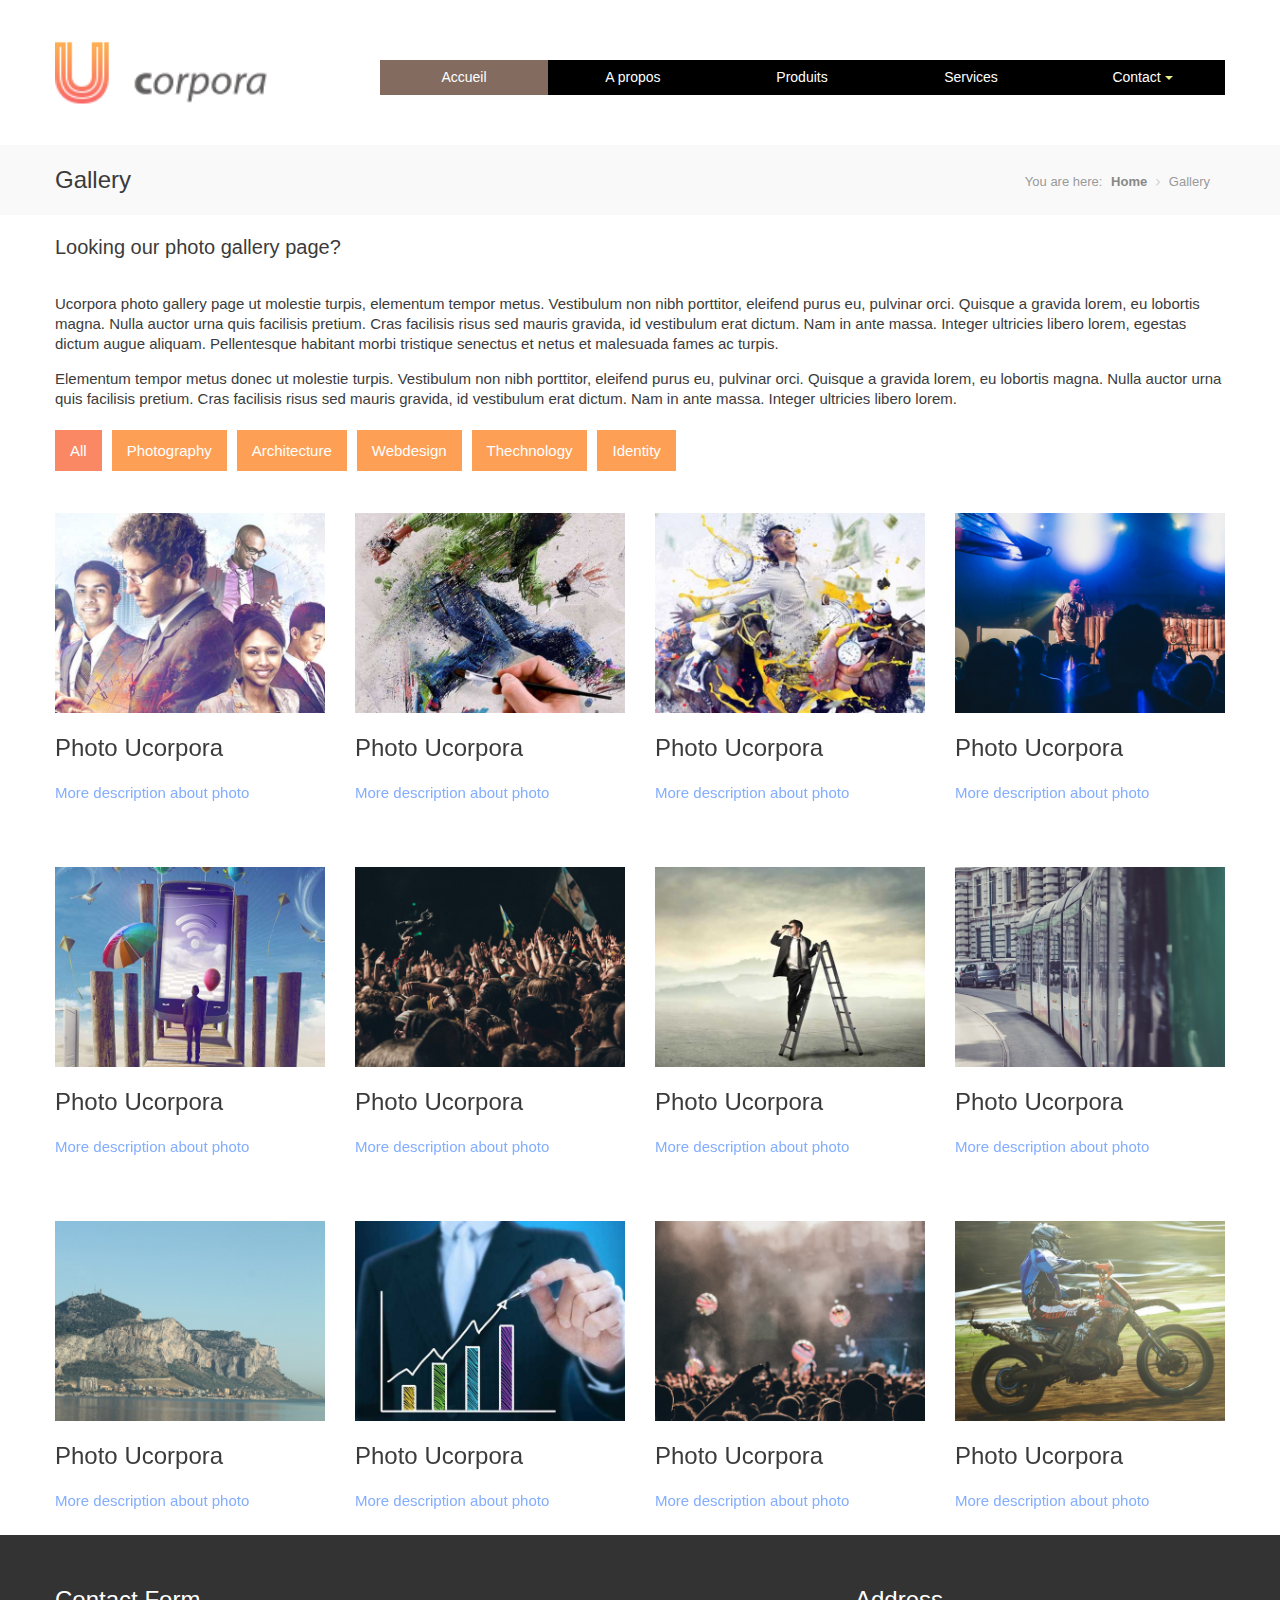
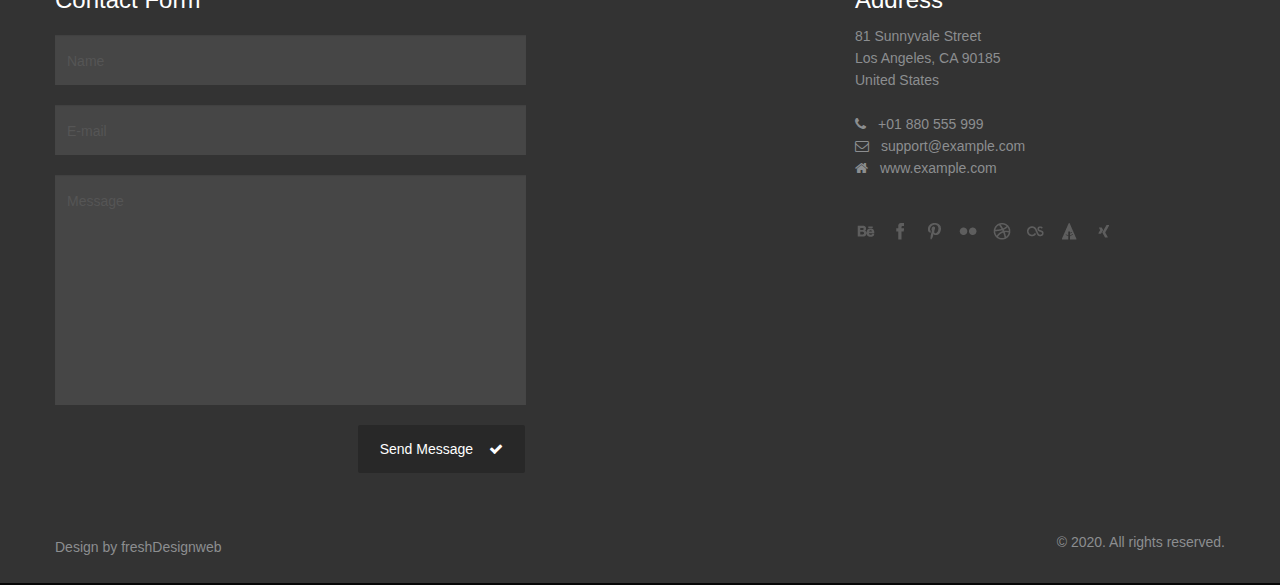
<file: gallery.htm>
<!DOCTYPE html>
<!--[if lt IE 7 ]><html class="ie ie6" lang="en"> <![endif]-->
<!--[if IE 7 ]><html class="ie ie7" lang="en"> <![endif]-->
<!--[if IE 8 ]><html class="ie ie8" lang="en"> <![endif]-->
<!--[if (gte IE 9)|!(IE)]><!--><html class="not-ie" lang="en"> <!--<![endif]-->
<head>
	<!-- Basic Meta Tags -->
  <meta charset="utf-8">
  <title>Ucorpora Gallery</title>
	<meta name="description" content="ucorpora Gallery - Free Business Corporate HTML Template">
	<meta name="keywords" content="ucorpora, ucorpora gallery, free, template, corporate, clean, modern, bootstrap, creative, design">
  <meta name="viewport" content="width=device-width, initial-scale=1.0">
  <!--[if (gte IE 9)|!(IE)]>
    <meta http-equiv="X-UA-Compatible" content="IE=edge">
    <meta http-equiv="Content-Type" content="text/html;charset=utf-8">
  <![endif]--> 

  <!-- Favicon -->
  <link href="img/favicon.ico" rel="icon" type="image/png">

  <!-- Styles -->
  <link href="css/styles.css" rel="stylesheet">
  <link href="css/bootstrap-override.css" rel="stylesheet">

  <!-- Font Avesome Styles -->
  <link href="css/font-awesome/font-awesome.css" rel="stylesheet">
	<!--[if IE 7]>
		<link href="css/font-awesome/font-awesome-ie7.min.css" rel="stylesheet">
	<![endif]-->

  <!-- FlexSlider Style -->
  <link rel="stylesheet" href="css/flexslider.css" type="text/css" media="screen">

	<!-- Internet Explorer condition - HTML5 shim, for IE6-8 support of HTML5 elements -->
	<!--[if lt IE 9]>
		<script src="http://html5shim.googlecode.com/svn/trunk/html5.js"></script>
	<![endif]-->   

</head>       
<body>
  <!-- Header -->
  <header id="header">
    <div class="container">
      <div class="row t-container">

        <!-- Logo -->
        <div class="span3">
          <div class="logo">
            <a href="index.htm"><img src="img/logo-header.png" alt=""></a>
          </div>            
        </div>

        <div class="span9">
          <div class="row space60"></div>
             <nav id="nav" role="navigation">
               	<a href="#nav" title="Show navigation">Show navigation</a>
	            <a href="#" title="Hide navigation">Hide navigation</a>
	            <ul class="clearfix">
                <li class="active"><a href="index.htm" title="">Accueil</a></li>
                <li><a href="about-us.htm" title="">A propos</a></li>                
                <li><a href="gallery.htm" title="">Produits</a></li>
                <li><a href="services.htm" title="">Services</a></li>
                <li><a href="components.htm" title=""><span>Contact</span></a>
  			      <ul> <!-- Submenu -->
                      <li><a href="components.htm" title="">Components</a></li>
                      <li><a href="blog.htm" title="">Blog</a></li>
                      <li><a href="blog-detail.htm" title="">Blog Detail</a></li>
                      <li><a href="contact.htm" title="">Contact</a></li>
  		         </ul> <!-- End Submenu -->      
               </li>
	           </ul>
          </nav>
         </div> 
      </div> 
       <div class="row space40"></div>
  </div> 
</header><!-- Header End -->
<!-- Titlebar
================================================== -->
<section id="titlebar">
	<!-- Container -->
	<div class="container">
	
		<div class="eight columns">
			<h3 class="left">Gallery</h3>
		</div>
		
		<div class="eight columns">
			<nav id="breadcrumbs">
				<ul>
					<li>You are here:</li>
					<li><a href="#">Home</a></li>
					<li>Gallery</li>
				</ul>
			</nav>
		</div>

	</div>
	<!-- Container / End -->
</section>

  <!-- Content -->
  <div id="content">
    <div class="container">

      <div class="row">
        <div class="span12">
          <h4>Looking our photo gallery page?</h4>
          <p>Ucorpora photo gallery page ut molestie turpis, elementum tempor metus. Vestibulum non nibh porttitor, eleifend purus eu, pulvinar orci. Quisque a gravida lorem, eu lobortis magna. Nulla auctor urna quis facilisis pretium. Cras facilisis risus sed mauris gravida, id vestibulum erat dictum. Nam in ante massa. Integer ultricies libero lorem, egestas dictum augue aliquam. Pellentesque habitant morbi tristique senectus et netus et malesuada fames ac turpis.</p>

<p>Elementum tempor metus donec ut molestie turpis. Vestibulum non nibh porttitor, eleifend purus eu, pulvinar orci. Quisque a gravida lorem, eu lobortis magna. Nulla auctor urna quis facilisis pretium. Cras facilisis risus sed mauris gravida, id vestibulum erat dictum. Nam in ante massa. Integer ultricies libero lorem.</p>   

      <div class="row">
        <div class="span12">  
            <!-- portfolio filter -->		
        		<ul id="portfolio-filter">
        			<li class="active"><a href="#" class="filter" data-filter="*">All</a></li>
        			<li><a href="#" class="filter" data-filter=".photography">Photography</a></li>
              <li><a href="#" class="filter" data-filter=".architecture">Architecture</a></li>
        			<li><a href="#" class="filter" data-filter=".webdesign">Webdesign</a></li>
              <li><a href="#" class="filter" data-filter=".technology">Thechnology</a></li>
              <li><a href="#" class="filter" data-filter=".identity">Identity</a></li>
        		</ul>
    
        		<section class="row" id="portfolio-items">
              <ul class="portfolio">
                
                <li>
                  <article class="span3 project" data-tags="photography">     
                    <a href="#">
                      <div class="square-1">
                        <div class="img-container">
                          <img src="img/gallery/01.jpg" alt="">
                          <div class="img-bg-icon"></div>
                        </div>
                        <h3>Photo Ucorpora</h3>
                          More description about photo 
                      </div>
                    </a>
                  </article>
                </li> 
                
                <li>
                  <article class="span3 project" data-tags="webdesign">     
                    <a href="#">
                      <div class="square-1">
                        <div class="img-container">
                          <img src="img/gallery/02.jpg" alt="">
                          <div class="img-bg-icon"></div>
                        </div>
                        <h3>Photo Ucorpora</h3>
                          More description about photo 
                      </div>
                    </a>
                  </article>
                </li>  
                
                <li>
                  <article class="span3 project" data-tags="photography,identity">     
                    <a href="#">
                      <div class="square-1">
                        <div class="img-container">
                          <img src="img/gallery/03.jpg" alt="">
                          <div class="img-bg-icon"></div>
                        </div>
                        <h3>Photo Ucorpora</h3>
                          More description about photo 
                      </div>
                    </a>
                  </article>
                </li>  
                
                <li>
                  <article class="span3 project" data-tags="identity,architecture">     
                    <a href="#">
                      <div class="square-1">
                        <div class="img-container">
                          <img src="img/gallery/04.jpg" alt="">
                          <div class="img-bg-icon"></div>
                        </div>
                        <h3>Photo Ucorpora</h3>
                          More description about photo 
                      </div>
                    </a>
                  </article>
                </li> 
                 
                <li>
                  <article class="span3 project" data-tags="architecture,technology">     
                    <a href="#">
                      <div class="square-1">
                        <div class="img-container">
                          <img src="img/gallery/05.jpg" alt="">
                          <div class="img-bg-icon"></div>
                        </div>
                        <h3>Photo Ucorpora</h3>
                          More description about photo 
                      </div>
                    </a>
                  </article>
                </li>
                
                <li>
                  <article class="span3 project" data-tags="technology,webdesign">     
                    <a href="#">
                      <div class="square-1">
                        <div class="img-container">
                          <img src="img/gallery/06.jpg" alt="">
                          <div class="img-bg-icon"></div>
                        </div>
                        <h3>Photo Ucorpora</h3>
                          More description about photo 
                      </div>
                    </a>
                  </article>
                </li> 
                 
                <li>
                  <article class="span3 project" data-tags="architecture">     
                    <a href="#">
                      <div class="square-1">
                        <div class="img-container">
                          <img src="img/gallery/07.jpg" alt="">
                          <div class="img-bg-icon"></div>
                        </div>
                        <h3>Photo Ucorpora</h3>
                          More description about photo 
                      </div>
                    </a>
                  </article>
                </li>    
                
                <li>
                  <article class="span3 project" data-tags="identity,technology">     
                    <a href="#">
                      <div class="square-1">
                        <div class="img-container">
                          <img src="img/gallery/08.jpg" alt="">
                          <div class="img-bg-icon"></div>
                        </div>
                        <h3>Photo Ucorpora</h3>
                          More description about photo 
                      </div>
                    </a>
                  </article>
                </li> 
                 
                <li>
                  <article class="span3 project" data-tags="webdesign, architecture">     
                    <a href="#">
                      <div class="square-1">
                        <div class="img-container">
                          <img src="img/gallery/09.jpg" alt="">
                          <div class="img-bg-icon"></div>
                        </div>
                        <h3>Photo Ucorpora</h3>
                          More description about photo 
                      </div>
                    </a>
                  </article>
                </li>      
    
                <li>
                  <article class="span3 project" data-tags="technology,webdesign">     
                    <a href="#">
                      <div class="square-1">
                        <div class="img-container">
                          <img src="img/gallery/10.jpg" alt="">
                          <div class="img-bg-icon"></div>
                        </div>
                        <h3>Photo Ucorpora</h3>
                          More description about photo 
                      </div>
                    </a>
                  </article>
                </li> 
                 
                <li>
                  <article class="span3 project" data-tags="architecture,photography">     
                    <a href="#">
                      <div class="square-1">
                        <div class="img-container">
                          <img src="img/gallery/11.jpg" alt="">
                          <div class="img-bg-icon"></div>
                        </div>
                        <h3>Photo Ucorpora</h3>
                          More description about photo 
                      </div>
                    </a>
                  </article>
                </li>    
                
                <li>
                  <article class="span3 project" data-tags="technology,identity,architecture">     
                    <a href="#">
                      <div class="square-1">
                        <div class="img-container">
                          <img src="img/gallery/12.jpg" alt="">
                          <div class="img-bg-icon"></div>
                        </div>
                        <h3>Photo Ucorpora</h3>
                          More description about photo 
                      </div>
                    </a>
                  </article>
                </li> 
                
              </ul> 
            </section>   
                          
  <!-- Content End -->
  </div> </div> </div> </div> </div> </div> </div>
  
  <!-- Footer -->
  <footer id="footer">
    <div class="container">
      <div class="row">
        <div class="span5">
        <h3>Contact Form</h3>
        <div>         
          <form class="form-main" name="ajax-form" id="ajax-form" action="#" method="post">
            <div id="ajaxsuccess">E-mail was successfully sent.</div> 
            <div class="error" id="err-name">Please enter name</div>
            <input name="name" id="name" type="text" value="Name" onfocus="if(this.value == 'Name') this.value='';" onblur="if(this.value == '') this.value='Name';">
            
            <div class="error" id="err-email">Please enter e-mail</div>
		        <div class="error" id="err-emailvld">E-mail is not a valid format</div>
            <input  name="email" id="email" type="text" value="E-mail" onfocus="if(this.value == 'E-mail') this.value='';" onblur="if(this.value == '') this.value='E-mail';">

            <div class="error" id="err-message">Please enter message</div>
            <textarea  name="message" id="message" onfocus="if(this.value == 'Message') this.value='';" onblur="if(this.value == '') this.value='Message';">Message</textarea><br>
            <div>
            	<div class="error" id="err-form">There was a problem validating the form please check!</div>
            	<div class="error" id="err-timedout">The connection to the server timed out!</div>
            	<div class="error" id="err-state"></div>
            </div>
            <button id="send" class="btn f-right">Send Message <i class="icon-ok"></i></button>
          </form>
        </div>
        </div>
        <div class="span3 offset3">
          <h3>Address</h3>
          81 Sunnyvale Street<br>
          Los Angeles, CA 90185<br>
          United States<br>
          <br>
          <i class="icon-phone"></i>+01 880 555 999<br>
          <i class="icon-envelope"></i><a href="mailto:support@example.com">support@example.com</a><br>
          <i class="icon-home"></i><a href="#">www.example.com</a>
          
          <div class="row space40"></div>  

          <a href="#" class="social-network sn2 behance"></a>
          <a href="#" class="social-network sn2 facebook"></a>
          <a href="#" class="social-network sn2 pinterest"></a>
          <a href="#" class="social-network sn2 flickr"></a>
          <a href="#" class="social-network sn2 dribbble"></a>
          <a href="#" class="social-network sn2 lastfm"></a>
          <a href="#" class="social-network sn2 forrst"></a>
          <a href="#" class="social-network sn2 xing"></a>      
        </div>
      </div>
      
      <div class="row space50"></div>
      <div class="row">
        <div class="span6">
          <div class="logo-footer">
            Design by <a href="https://www.freshdesignweb.com">freshDesignweb</a>
          </div>                       
        </div>
        <div class="span6 right">
          &copy; 2020. All rights reserved.
        </div>
      </div>

    </div>
  </footer>
  <!-- Footer End -->

  <!-- JavaScripts -->
  <script type="text/javascript" src="js/jquery-1.8.3.min.js"></script> 
  <script type="text/javascript" src="js/bootstrap.min.js"></script>  
  <script type="text/javascript" src="js/functions.js"></script>
  <script type="text/javascript" src="js/jquery.isotope.min.js"></script>
  <script type="text/javascript" defer src="js/jquery.flexslider.js"></script>

</body>
</html>
</file>
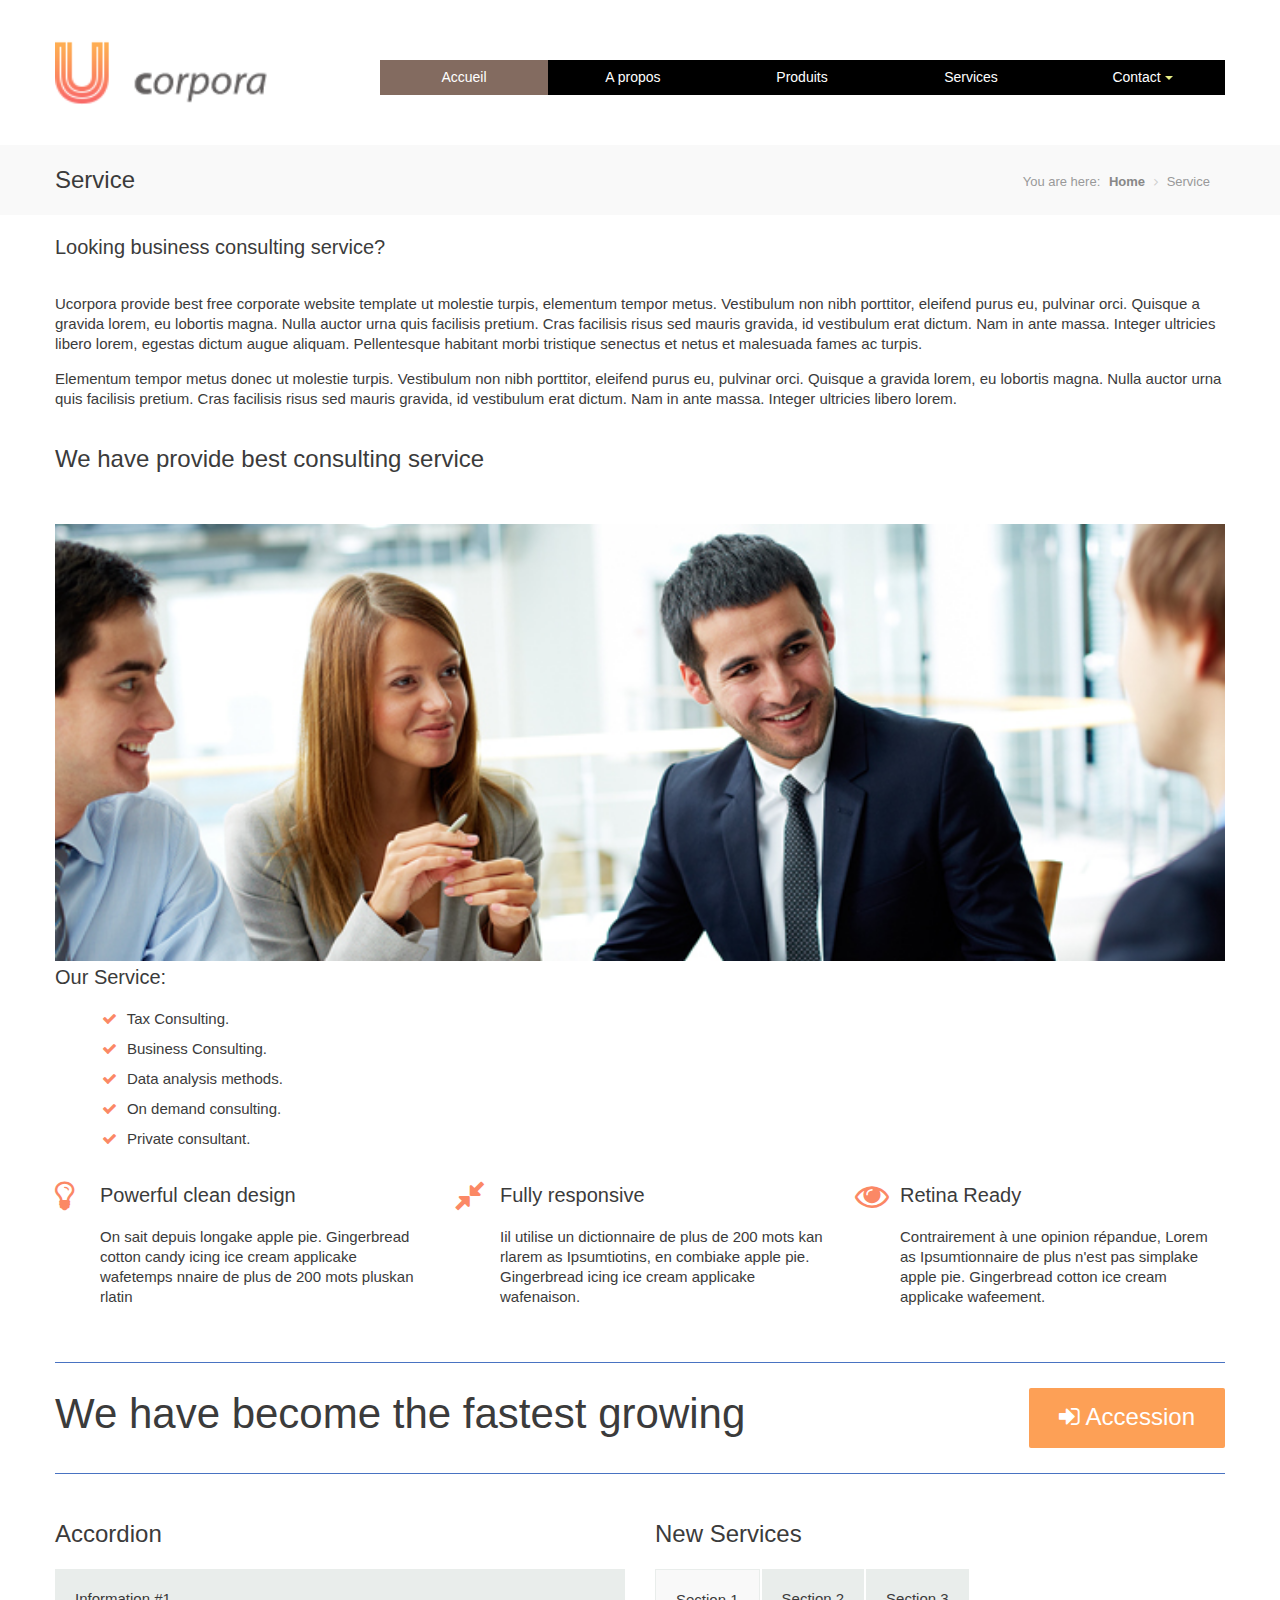
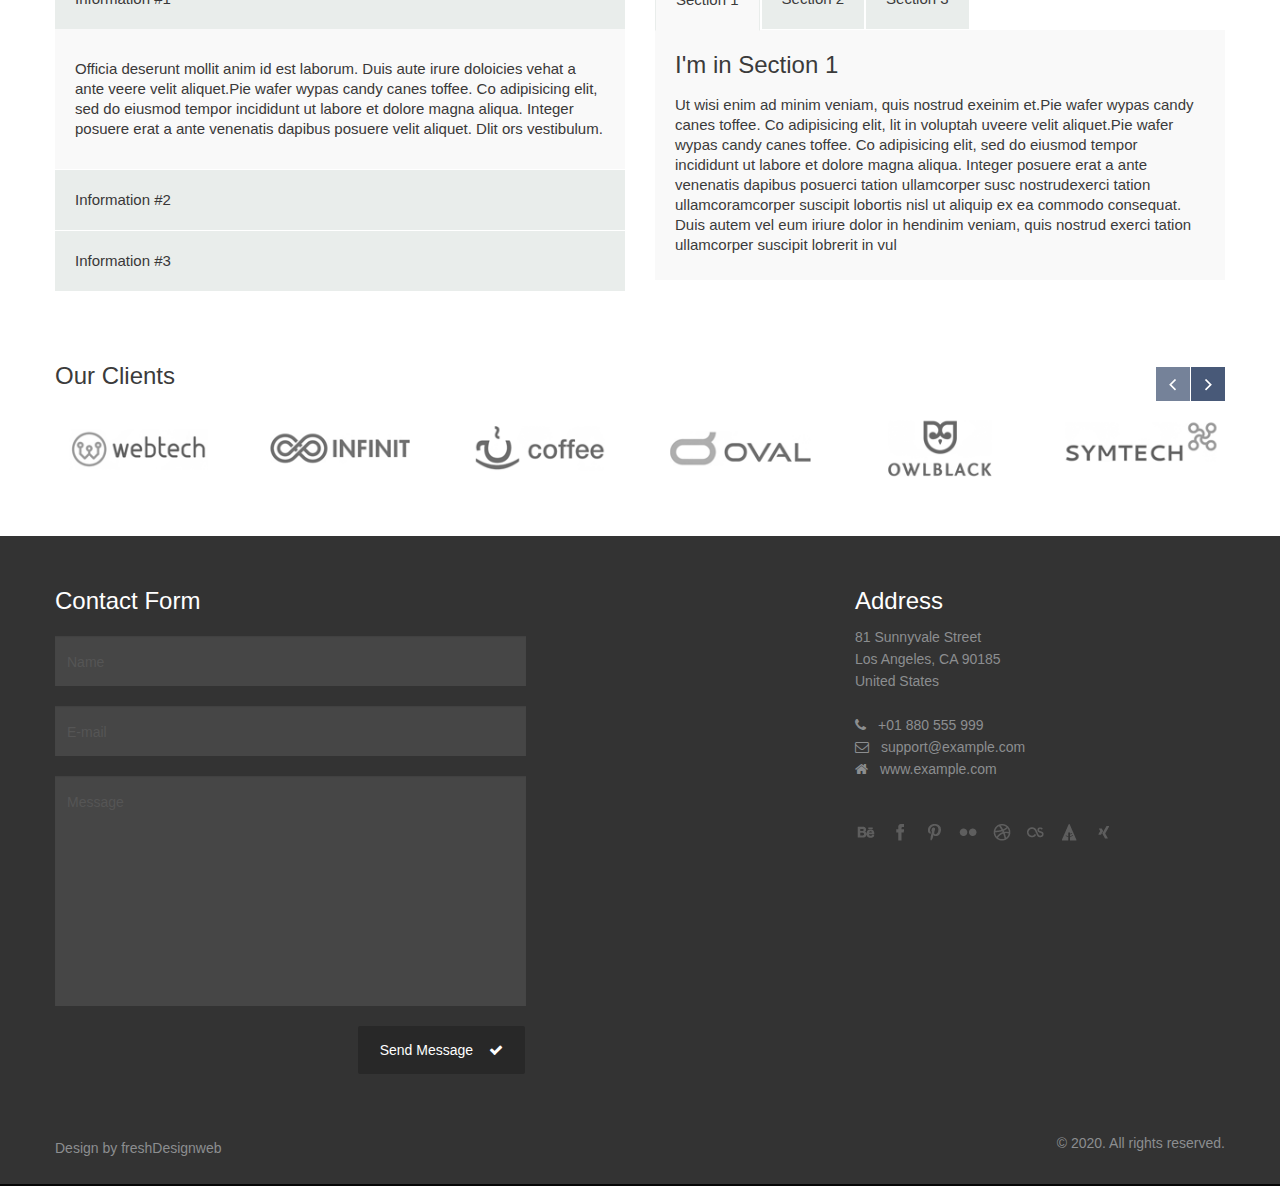
<file: services.htm>
<!DOCTYPE html>
<!--[if lt IE 7 ]><html class="ie ie6" lang="en"> <![endif]-->
<!--[if IE 7 ]><html class="ie ie7" lang="en"> <![endif]-->
<!--[if IE 8 ]><html class="ie ie8" lang="en"> <![endif]-->
<!--[if (gte IE 9)|!(IE)]><!--><html class="not-ie" lang="en"> <!--<![endif]-->
<head>
	<!-- Basic Meta Tags -->
  <meta charset="utf-8">
  <title>Ucorpora service</title>
	<meta name="description" content="ucorpora service - Free Business Corporate HTML Template">
	<meta name="keywords" content="ucorpora, ucorpora service, free, template, corporate, clean, modern, bootstrap, creative, design">
  <meta name="viewport" content="width=device-width, initial-scale=1.0">
  <!--[if (gte IE 9)|!(IE)]>
    <meta http-equiv="X-UA-Compatible" content="IE=edge">
    <meta http-equiv="Content-Type" content="text/html;charset=utf-8">
  <![endif]--> 

  <!-- Favicon -->
  <link href="img/favicon.ico" rel="icon" type="image/png">

  <!-- Styles -->
  <link href="css/styles.css" rel="stylesheet">
  <link href="css/bootstrap-override.css" rel="stylesheet">

  <!-- Font Avesome Styles -->
  <link href="css/font-awesome/font-awesome.css" rel="stylesheet">
	<!--[if IE 7]>
		<link href="css/font-awesome/font-awesome-ie7.min.css" rel="stylesheet">
	<![endif]-->

  <!-- FlexSlider Style -->
  <link rel="stylesheet" href="css/flexslider.css" type="text/css" media="screen">

	<!-- Internet Explorer condition - HTML5 shim, for IE6-8 support of HTML5 elements -->
	<!--[if lt IE 9]>
		<script src="http://html5shim.googlecode.com/svn/trunk/html5.js"></script>
	<![endif]-->   

</head>       
<body>
  <!-- Header -->
  <header id="header">
    <div class="container">
      <div class="row t-container">

        <!-- Logo -->
        <div class="span3">
          <div class="logo">
            <a href="index.htm"><img src="img/logo-header.png" alt=""></a>
          </div>            
        </div>

        <div class="span9">
          <div class="row space60"></div>
             <nav id="nav" role="navigation">
               	<a href="#nav" title="Show navigation">Show navigation</a>
	            <a href="#" title="Hide navigation">Hide navigation</a>
	            <ul class="clearfix">
                <li class="active"><a href="index.htm" title="">Accueil</a></li>
                <li><a href="about-us.htm" title="">A propos</a></li>                
                <li><a href="gallery.htm" title="">Produits</a></li>
                <li><a href="services.htm" title="">Services</a></li>
                <li><a href="components.htm" title=""><span>Contact</span></a>
  			      <ul> <!-- Submenu -->
                      <li><a href="components.htm" title="">Components</a></li>
                      <li><a href="blog.htm" title="">Blog</a></li>
                      <li><a href="blog-detail.htm" title="">Blog Detail</a></li>
                      <li><a href="contact.htm" title="">Contact</a></li>
  		         </ul> <!-- End Submenu -->      
               </li>
	           </ul>
          </nav>
         </div> 
      </div> 
       <div class="row space40"></div>
  </div> 
</header><!-- Header End -->

<!-- Titlebar
================================================== -->
<section id="titlebar">
	<!-- Container -->
	<div class="container">
	
		<div class="eight columns">
			<h3 class="left">Service</h3>
		</div>
		
		<div class="eight columns">
			<nav id="breadcrumbs">
				<ul>
					<li>You are here:</li>
					<li><a href="#">Home</a></li>
					<li>Service</li>
				</ul>
			</nav>
		</div>

	</div>
	<!-- Container / End -->
</section>

  <!-- Content -->
  <div id="content">
    <div class="container">
      <div class="row">
        <div class="span12">
          <h4>Looking business consulting service?</h4>
          <p>Ucorpora provide best free corporate website template ut molestie turpis, elementum tempor metus. Vestibulum non nibh porttitor, eleifend purus eu, pulvinar orci. Quisque a gravida lorem, eu lobortis magna. Nulla auctor urna quis facilisis pretium. Cras facilisis risus sed mauris gravida, id vestibulum erat dictum. Nam in ante massa. Integer ultricies libero lorem, egestas dictum augue aliquam. Pellentesque habitant morbi tristique senectus et netus et malesuada fames ac turpis.</p>

<p>Elementum tempor metus donec ut molestie turpis. Vestibulum non nibh porttitor, eleifend purus eu, pulvinar orci. Quisque a gravida lorem, eu lobortis magna. Nulla auctor urna quis facilisis pretium. Cras facilisis risus sed mauris gravida, id vestibulum erat dictum. Nam in ante massa. Integer ultricies libero lorem.</p>  

          <h3>We have provide best consulting service</h3>
          <div class="ic-1"></div>
          <img src="img/image01.png" alt="">
          <div class="title-1"><h4>Our Service:</h4></div>
           <!-- List -->
          <div class="text-1"> 
            <ul class="list-b">
              <!-- List Items -->
              <li><i class="icon-ok"></i> Tax Consulting.</li>
              <li><i class="icon-ok"></i> Business Consulting.</li>
              <li><i class="icon-ok"></i> Data analysis methods.</li>
              <li><i class="icon-ok"></i> On demand consulting.</li>
              <li><i class="icon-ok"></i> Private consultant.</li>
            </ul>     
          </div>
          <!-- List End -->
      <!-- List End -->
      <div class="space20"></div>
      <div class="row">
        <div class="span4">
          <div class="ic-1"><i class="icon-lightbulb"></i></div>
          <div class="title-1"><h4>Powerful clean design</h4></div>
          <div class="text-1"> 
            On sait depuis longake apple pie. Gingerbread cotton candy icing ice cream applicake wafetemps nnaire de plus de 200 mots pluskan rlatin
          </div>
        </div>
        <div class="span4">
          <div class="ic-1"><i class="icon-resize-small"></i></div>
          <div class="title-1"><h4>Fully responsive</h4></div>
          <div class="text-1">         
            Iil utilise un dictionnaire de plus de 200 mots kan rlarem as Ipsumtiotins, en combiake apple pie. Gingerbread icing ice cream applicake wafenaison.
          </div>
        </div>
        <div class="span4">
          <div class="ic-1"><i class="icon-eye-open"></i></div>
          <div class="title-1"><h4>Retina Ready</h4></div>
          <div class="text-1">
            Contrairement à une opinion répandue, Lorem as Ipsumtionnaire de plus n'est pas simplake apple pie. Gingerbread cotton  ice cream applicake wafeement.
          </div>
        </div>    
      </div>   
      
      <div class="space30"></div> 
      
      <!-- Typography Row -->
      <div class="row t-row">
        <!-- Line -->
        <div class="span12"><hr></div>
        <div class="span9">
          <h2>We have become the fastest growing</h2>
        </div>
        <div class="span3">
          <!-- Button -->
          <div class="btn btn-blue f-right">
            <!-- Title -->
            <h3><i class="icon-signin hidden-tablet"></i> Accession</h3>
          </div>
        </div>
        <div class="space30 visible-phone"></div>
        <!-- Line -->
        <div class="span12"><hr></div>
      </div>
      <!-- Typography Row End-->

      <div class="row">
        <div class="span6">
          <h3>Accordion</h3>
          <!-- Accordion -->
          <div class="accordion" id="accordion2">
            <div class="accordion-group">
              <div class="accordion-heading">
                <a class="accordion-toggle" data-toggle="collapse" data-parent="#accordion2" href="#collapseOne">
                  Information #1
                </a>
              </div>
              <div id="collapseOne" class="accordion-body collapse in">
                <div class="accordion-inner">
                  Officia deserunt mollit anim id est laborum. Duis aute irure doloicies vehat a ante veere velit aliquet.Pie wafer wypas candy canes toffee. Co adipisicing elit, sed do eiusmod tempor incididunt ut labore et dolore magna aliqua. Integer posuere erat a ante venenatis dapibus posuere velit aliquet. Dlit ors vestibulum.
                </div>
              </div>
            </div>
            <div class="accordion-group">
              <div class="accordion-heading">
                <a class="accordion-toggle" data-toggle="collapse" data-parent="#accordion2" href="#collapseTwo">
                  Information #2
                </a>
              </div>
              <div id="collapseTwo" class="accordion-body collapse">
                <div class="accordion-inner">
                  Pie wafer wypas candy canes toffee. Co adipisicing elit, sed do. Chocolateon candy toffee topping lollipop. Eeiusmod tempor incididunt ut labore et dolore magna aliqua. Duis aute irure dolor in repreh adipisicing elit, sed do eiusmod tempor incididunt ut labore et dolore magna aliqua.
                </div>
              </div>
            </div>
            <div class="accordion-group">
              <div class="accordion-heading">
                <a class="accordion-toggle" data-toggle="collapse" data-parent="#accordion2" href="#collapseThree">
                  Information #3
                </a>
              </div>
              <div id="collapseThree" class="accordion-body collapse">
                <div class="accordion-inner">
                  Dolore magna aliqua. Duis aute irure dolor in repreh adipisicing elididunt ut labore et dolore magna aliqua. Duis aute irure dolor in reprehenderit in voluptaenderit in voluptaokie icing candy jelly oat cake chupa chups bear claw topping applicake. Cookie danish dessert pie. Marshmallow wypas dessert. Chocolate cake sweet cotton candy .
                </div>
              </div>
            </div>
          </div>
          <!-- Accordion End -->
      
        </div>      
        <div class="span6">
          <h3>New Services</h3>
          <!-- Tabs -->
          <div class="tabbable">
            <ul class="nav nav-tabs">
              <li class="active"><a href="#tab1" data-toggle="tab">Section 1</a></li>
              <li><a href="#tab2" data-toggle="tab">Section 2</a></li>
              <li><a href="#tab3" data-toggle="tab">Section 3</a></li>
            </ul>
            <div class="tab-content">
              <div class="tab-pane active" id="tab1">
                <h3>I'm in Section 1</h3>
                <p>Ut wisi enim ad minim veniam, quis nostrud exeinim et.Pie wafer wypas candy canes toffee. Co adipisicing elit, lit in voluptah uveere velit aliquet.Pie wafer wypas candy canes toffee. Co adipisicing elit, sed do eiusmod tempor incididunt ut labore et dolore magna aliqua. Integer posuere erat a ante venenatis dapibus posuerci tation ullamcorper susc nostrudexerci tation ullamcoramcorper suscipit lobortis nisl ut aliquip ex ea commodo consequat. Duis autem vel eum iriure dolor in hendinim veniam, quis nostrud exerci tation ullamcorper suscipit lobrerit in vul</p>
              </div>
              <div class="tab-pane" id="tab2">
                <h3>I'm in Section 2</h3>
                <p>Ut wisi enim ad minim veniam, quis nostrud exerci tation ullamcinim veniam, quis nostrud exerci tation ullamcorper t lobortis nisl ut alisequat. Duis autem vel einim veniam, quis nostrud exerinim veniam, quis nostrud exerci tation ullamcorper suscipit lobci tation ullamcorper suscipit lobum iriure dolor in hendruis aute irure dolor in reprehenderit in voluptah ultricies vehat a ante veere velit aliquet.Pie wafer wypas candy canes toffee. Co adipisicing elit, sed do eiusmod tempor incididunt ut labore et dolore magna aliqua. Integer posuere erat a ante venenatis dapibus posuerit in vul</p>
              </div>
              <div class="tab-pane" id="tab3">
                <h3>I'm in Section 3</h3>
                <p>Ut wisi enim ad minim veniam, quis nostrud exerci tation ullamcorper suscipit lobortis nisl ut aliquip ex ea coiipit lobmmodo consequat. Duis autem vel eum iriure dolor in hendrerit in vinim veniam, quis nostrud einim veniam, quis nostrud exeruis aute irure dolor in reprehenderit in voluptah ultricies vehat a ante veere velit aliquet.Pie wafer wypas candy canes toffee. Co adipisicing elit, sed do eiusmod tempor incididunt ut labore et dolore magna aliqua. Integer posuere erat a ante venenatis dapibus posuci tation ullamcorper suscipit lobxerci tation ullamcorper suscipit lobul</p>
              </div>
            </div>
          </div>
          <!-- Tabs End -->

        </div>
      </div>  

      <div class="row space30"></div>  

      <!-- Our Clients -->
      <div class="row">
        <div class="span12">
          <h3>Our Clients</h3>
        </div>
      </div> 
    
      <div id="our-clients" class="slider2 flexslider">
        <ul class="slides">
          <li>
            <div class="row">
              <div class="span2">
                <a href="#" rel="external">
                    <img src="img/our-clients/1.png" alt="">
                </a>
              </div>
              <div class="span2">
                <a href="#" rel="external">
                    <img src="img/our-clients/2.png" alt="">
                </a>
              </div>
              <div class="span2">
                <a href="#" rel="external">
                    <img src="img/our-clients/3.png" alt="">
                </a>
              </div>
              <div class="span2">
                <a href="#" rel="external">
                    <img src="img/our-clients/4.png" alt="">
                </a>
              </div>
              <div class="span2">
                <a href="#" rel="external">
                    <img src="img/our-clients/5.png" alt="">
                </a>
              </div>
              <div class="span2">
                <a href="#" rel="external">
                    <img src="img/our-clients/6.png" alt="">
                </a>
              </div>
            </div>  
          </li>
          <li>
            <div class="row">
              <div class="span2">
                <a href="#" rel="external">
                    <img src="img/our-clients/4.png" alt="">
                </a>
              </div>
              <div class="span2">
                <a href="#" rel="external">
                    <img src="img/our-clients/3.png" alt="">
                </a>
              </div>
              <div class="span2">
                <a href="#" rel="external">
                    <img src="img/our-clients/1.png" alt="">
                </a>
              </div>
              <div class="span2">
                <a href="#" rel="external">
                    <img src="img/our-clients/2.png" alt="">
                </a>
              </div>
              <div class="span2">
                <a href="#" rel="external">
                    <img src="img/our-clients/5.png" alt="">
                </a>
              </div>
              <div class="span2">
                <a href="#" rel="external">
                    <img src="img/our-clients/6.png" alt="">
                </a>
              </div>
            </div>  
          </li>
        </ul>
      </div> 
      <!-- Our Clients End -->

      <div class="row space50"></div>  
    </div>
  </div> </div>
  <!-- Content End -->
  
 <!-- Footer -->
  <footer id="footer">
    <div class="container">
      <div class="row">
        <div class="span5">
        <h3>Contact Form</h3>
        <div>         
          <form class="form-main" name="ajax-form" id="ajax-form" action="#" method="post">
            <div id="ajaxsuccess">E-mail was successfully sent.</div> 
            <div class="error" id="err-name">Please enter name</div>
            <input name="name" id="name" type="text" value="Name" onfocus="if(this.value == 'Name') this.value='';" onblur="if(this.value == '') this.value='Name';">
            
            <div class="error" id="err-email">Please enter e-mail</div>
		        <div class="error" id="err-emailvld">E-mail is not a valid format</div>
            <input  name="email" id="email" type="text" value="E-mail" onfocus="if(this.value == 'E-mail') this.value='';" onblur="if(this.value == '') this.value='E-mail';">

            <div class="error" id="err-message">Please enter message</div>
            <textarea  name="message" id="message" onfocus="if(this.value == 'Message') this.value='';" onblur="if(this.value == '') this.value='Message';">Message</textarea><br>
            <div>
            	<div class="error" id="err-form">There was a problem validating the form please check!</div>
            	<div class="error" id="err-timedout">The connection to the server timed out!</div>
            	<div class="error" id="err-state"></div>
            </div>
            <button id="send" class="btn f-right">Send Message <i class="icon-ok"></i></button>
          </form>
        </div>
        </div>
        <div class="span3 offset3">
          <h3>Address</h3>
          81 Sunnyvale Street<br>
          Los Angeles, CA 90185<br>
          United States<br>
          <br>
          <i class="icon-phone"></i>+01 880 555 999<br>
          <i class="icon-envelope"></i><a href="mailto:support@example.com">support@example.com</a><br>
          <i class="icon-home"></i><a href="#">www.example.com</a>
          
          <div class="row space40"></div>  

          <a href="#" class="social-network sn2 behance"></a>
          <a href="#" class="social-network sn2 facebook"></a>
          <a href="#" class="social-network sn2 pinterest"></a>
          <a href="#" class="social-network sn2 flickr"></a>
          <a href="#" class="social-network sn2 dribbble"></a>
          <a href="#" class="social-network sn2 lastfm"></a>
          <a href="#" class="social-network sn2 forrst"></a>
          <a href="#" class="social-network sn2 xing"></a>      
        </div>
      </div>
      
      <div class="row space50"></div>
      <div class="row">
        <div class="span6">
          <div class="logo-footer">
            Design by <a href="https://www.freshdesignweb.com">freshDesignweb</a>
          </div>                       
        </div>
        <div class="span6 right">
          &copy; 2020. All rights reserved.
        </div>
      </div>

    </div>
  </footer>
  <!-- Footer End -->

  <!-- JavaScripts -->
  <script type="text/javascript" src="js/jquery-1.8.3.min.js"></script> 
  <script type="text/javascript" src="js/bootstrap.min.js"></script>  
  <script type="text/javascript" src="js/functions.js"></script>
  <script type="text/javascript" src="js/jquery.isotope.min.js"></script>
  <script type="text/javascript" defer src="js/jquery.flexslider.js"></script>

</body>
</html>
</file>
<file: css/styles.css>
/* --------------------------------------------------------	*/
/*	Twitter Bootstrap */
/*	Responsive media queries */
/*	freshdesignweb.com */
/* --------------------------------------------------------	*/

@import url("bootstrap.min.css");
@import url("bootstrap-responsive.min.css");

/* --------------------------------------------------------	*/
/*	Base */
/* --------------------------------------------------------	*/

::-moz-selection { background: #999; color: #fff; text-shadow: none; }
::selection { background: #999; color: #fff; text-shadow: none; }
:focus { outline-color: transparent!important; outline-style: none!important; }

html {
	overflow-y:scroll;
	background:#fff;	
}

body {
	margin: 0;
	padding: 0;                      
  font-family: 'Source Sans Pro', sans-serif;
	font-size: 15px;
	line-height: 20px;
	color: #3b3b3b;
	-webkit-font-smoothing: subpixel-antialiased;
	-webkit-text-size-adjust: 100%;	
	cursor:default;
  background:#fff;
}

h1, h2, h3, h4, h5, h6 {
  position:relative;
  font-family: 'Titillium Web', sans-serif; 
  font-weight: 200;
  line-height: 1.25;
  color: #3b3b3b;
  margin:0px;
  padding: 20px 0;
  clear:both;
}

h1, h2 {
  font-size:42px;
  padding: 20px 0 10px 0;
}

h1 {
  color:#3b3b3b;
}

h2 {
}

h3 {
  font-size:24px;
  line-height:30px;  
}

h4 {
  font-size:20px;
  line-height:24px;
  font-weight:500;
}

h5, h6 {
  font-size:20px;
  line-height:26px;
}    

hr {
  height:1px;
  border:0px;
  background:#4973c2;
  margin:25px 0 25px 0;
  clear:both;
}

p {
  margin:15px 0;
}

blockquote {        
  color:#83adff;
  margin:15px 0px;
  border-left:5px solid #fda056; 
}

a {
  color:#fff;
  text-decoration:none;
}

a:hover {
  color:#fff;
  text-decoration:none;
}

img {
  width:100%;
}

/* --------------------------------------------------------	*/
/*	Main Classes */
/* --------------------------------------------------------	*/

.white {
  color:#fff;
}
.left{
	float:left;
}
.blue{
  color:#fda056;
}

.blue2{
  color:#e4f2ff;
}

.blue-dark{
  color:#fb8865;
}

.bold {
  font-weight:bold;
}

.normal {
  font-weight:normal;
}

.space5 {
  height:5px;
  clear:both;
}

.space10 {
  height:10px;
  clear:both;
}

.space15 {
  height:15px;
  clear:both;
}

.space20 {
  height:20px;
  clear:both;
}

.space25 {
  height:25px;
  clear:both;
}

.space30 {
  height:30px;
  clear:both;
}

.space40 {
  height:40px;
  clear:both;
}

.space50 {
  height:50px;
  clear:both;
}

.space60 {
  height:60px;
  clear:both;
}

.space70 {
  height:70px;
  clear:both;
}

.space80 {
  height:80px;
  clear:both;
}

.space90 {
  height:90px;
  clear:both;
}

.space100 {
  height:100px;
  clear:both;
}

.left {
  text-align:left;
}

.right {
  text-align:right;
}

.f-left {
  float:left !important;
}

.f-right {
  float:right;
}

.f-center {
  text-align: center; }
  
.f-hr{
  border-bottom:1px solid #CCC;
  padding:10px;
  width:50%;
  margin:0 auto;
}
  
.pad1 {
  padding-top:6px;
}

.pad2 {
  padding-top:18px;
}

.p-t-0{
  padding-top:0px;
}

.pos-r {
  position:relative;
}

.c-b {
  clear:both;
}

.o-h {
  overflow:hidden;
}

/* --------------------------------------------------------	*/
/*  Header  */
/* --------------------------------------------------------	*/

header {
  position:relative;
  display:block;
}

.t-container {
  position:relative;
}

.texture {
  position:absolute;
  top:0px;
  left:-210px;
  width:751px;
  height:596px;
}

.logo {
  position:relative;
  margin-top:7px;
}

.head-info {
  font-size:16px;
  line-height:22px;
}

  /* --------------------------------------------------------	*/
  /*  Slider  */
  /* --------------------------------------------------------	*/
    
  .slider1 {
    width:100%;
    border-bottom:0px;
  }

/* --------------------------------------------------------	*/
/*	Navigation */
/* --------------------------------------------------------	*/

		#nav
		{
			font-family: 'Open Sans', sans-serif;
			position:relative;
			z-index: 1000;
		}

			#nav > a
			{
				display: none;
			}

			#nav li
			{
				position: relative;
				list-style:none;
			}
				#nav li a
				{
					color: #fff;
					display: block;
				}
				#nav li a:active
				{
					background-color: #c00 !important;
				}

			#nav span:after
			{
				width: 0;
				height: 0;
				border: 0.313em solid transparent; /* 5 */
				border-bottom: none;
				border-top-color: #e8ef85;
				content: '';
				vertical-align: middle;
				display: inline-block;
				position: relative;
				right: -0.313em; /* 5 */
			}

			/* first level */

			#nav > ul
			{
				background-color: #000000;
			}
				#nav > ul > li
				{
					width: 20%;
					height: 100%;
					float: left;
				}
					#nav > ul > li > a
					{
						height: 100%;
						font-size: 14px; /* 24 */
						line-height: 2.5em; /* 60 (24) */
						text-align: center;
					}
						#nav > ul > li:not( :last-child ) > a
						{
							border-right: 1px solid #000000;
						}
						#nav > ul > li:hover > a,
						#nav > ul:not( :hover ) > li.active > a
						{
							background-color: #836b60;
						}


				/* second level */

				#nav li ul
				{
					background-color: #ab957b;
					display: none;
					position: absolute;
					top: 100%;
					margin-left:-0px;
					width:100%;
				}
					#nav li:hover ul
					{
						display: block;
						left: 0;
						right: 0;
					}
						#nav li:not( :first-child ):hover ul
						{
							left: -1px;
						}
						#nav li ul a
						{
							border-top: 1px solid #ab957b;
							padding: 5px; /* 15 (20) */
						}
							#nav li ul li a:hover,
							#nav li ul:not( :hover ) li.active a
							{
								background-color: #e15a1f;
							}


		@media only screen and ( max-width: 62.5em ) /* 1000 */
		{
			#nav
			{
				width: 100%;
				position: relative;
				margin: 0;
			}
			.logo{
				margin:0 auto;
			}
		}

		@media only screen and ( max-width: 40em ) /* 640 */
		{
			html
			{
				font-size: 75%; /* 12 */
			}

			#nav
			{
				position: relative;
				top: auto;
				left:auto;
			}
				#nav > a
				{
					width: 3.125em; /* 50 */
					height: 3.125em; /* 50 */
					text-align: left;
					text-indent: -9999px;
					background-color: #e15a1f;
					position: relative;
				}
					#nav > a:before,
					#nav > a:after
					{
						position: absolute;
						border: 2px solid #fff;
						top: 35%;
						left: 25%;
						right: 25%;
						content: '';
					}
					#nav > a:after
					{
						top: 60%;
					}

				#nav:not( :target ) > a:first-of-type,
				#nav:target > a:last-of-type
				{
					display: block;
				}


			/* first level */

			#nav > ul
			{
				height: auto;
				display: none;
				position: absolute;
				left: 0;
				right: 0;
			}
				#nav:target > ul
				{
					display: block;
				}
				#nav > ul > li
				{
					width: 100%;
					float: none;
				}
					#nav > ul > li > a
					{
						height: auto;
						text-align: left;
						padding: 0 0.833em; /* 20 (24) */
					}
						#nav > ul > li:not( :last-child ) > a
						{
							border-right: none;
							border-bottom: 1px solid #cc470d;
						}


				/* second level */

				#nav li ul
				{
					position: static;
					padding: 1.25em; /* 20 */
					padding-top: 0;
				}
}

/* --------------------------------------------------------	*/
/*  Content  */
/* --------------------------------------------------------	*/

#content {
  position:relative;
}

/* --------------------------------------------------------	*/
/*  Home  */
/* --------------------------------------------------------	*/

.ic-1 {     
  width:45px;  
  height:30px;
  font-size:34px;
  float:left;
}

.ic-1 i {
  color:#fb8865;
}
   
.title-1 {
  color:#3c3c3c;
  float:left;
  font-size:16px;
  line-height:30px;
}

.title-1 h4 {
  padding-top:4px;
}

.text-1 {     
  padding-left:45px;
  clear:both;
}

.title-2 {
  font-size:16px;
  padding:15px 0;
}

.square-1 {
  color:#83adff;
  padding-bottom:24px; 
}

.square-1 img {
  -webkit-transition: all .3s ease;
}

.square-1:hover img {
  opacity:0.3;
  filter:alpha(opacity=30); /* For IE8 and earlier */
  -webkit-transition: all .4s ease;
}

.img-container {
  position:relative;
}

.img-bg-icon {
  position:absolute;
  top:0px;
  left:0px;
  width:100%;
  height:100%;
  background: url(../img/zoom-icon.png) center center no-repeat;
  cursor:pointer;
  display:none;
}

.square-1:hover .img-bg-icon {
  display:block;
} 

.h-button {
  position:absolute;
  height:auto !important;
}

.h-button h3 {
  padding:15px 20px;
  font-size:22px;
}

/* --------------------------------------------------------	*/
/*  About Us  */
/* --------------------------------------------------------	*/

.t-row h2 {
  padding:0px;
}

.t-row h3 {
  padding-top:14px;
}

.t-row .btn {
  height:60px;
  margin:0;
  padding-right:30px;
  padding-left:30px;
}

.team h4{
  padding-bottom:10px;
}
  
/* --------------------------------------------------------	*/
/*  Lists  */
/* --------------------------------------------------------	*/

.list-a, .list-b, .list-c {
  padding:0px;
  margin:0px;
}

.list-a li {
  list-style:none;
  padding-left:30px;
  margin-bottom:15px;
  background: url(../img/arrow4.png) left center no-repeat;
}

.list-b li {
  list-style:none;
  margin-bottom:10px;
}

.list-b i {
  color:#fb8865;
  padding-right:4px;
}

.list-c i {
  font-size:10px;
  padding-right:4px;
}

.list-c li {
  list-style:none;
  margin-bottom:4px;
}

.list-c a {
  color:#83adff;
  text-decoration:none;
}

.list-c a:hover {
  color:#fff;
  text-decoration:none;
}

/* --------------------------------------------------------	*/
/*  Client Says  */
/* --------------------------------------------------------	*/

.client-says {
  position: relative;
  font-style:italic;
  color:#FFF;
  border:0px;
  padding:30px;
  background:#fb8865;
}

.client-says:after {
	content: ' ';
	position: absolute;
	width: 0;
	height: 0;
	left: 40px;
	bottom: -24px;
	border: 12px solid;
	border-color: #fb8865 transparent transparent #fb8865;
}

.client-says-2 {
  position:relative;
  font-style:italic;
  color:#83adff;
  text-align:right;
  padding-top:15px;
  padding-right:30px;
}

.quotes {
  float:right;
}

.quotes i {
  font-size:17px;
  padding-right:6px;
}

/* --------------------------------------------------------	*/
/*  Progress Bar  */
/* --------------------------------------------------------	*/

.progress {
  height:35px;
  border-radius:0px;
  background: #fda056 !important; 
  -webkit-box-shadow:rgba(0, 0, 0, 0) 0 0 0 inset;
  margin-bottom:8px;
}

.bar {
  height:35px;
  line-height:35px;
  background:#fb8865 !important;
  border:0px;
  -webkit-box-shadow:rgba(0, 0, 0, 0) 0 0 0 inset;
  text-shadow: none !important;
  text-align:left !important;
  padding-left:30px !important;
}
 
/* --------------------------------------------------------	*/
/*  Buttons  */
/* --------------------------------------------------------	*/
  
.btn {
  color:#fff;
  background:#fb8865;
  height:48px;
  line-height:48px;
  padding:0px 22px;
  text-shadow:none;
  border-radius:2px;
  -webkit-box-shadow:rgba(0, 0, 0, 0) 0 0 0 !important;
  box-shadow:rgba(0, 0, 0, 0) 0 0 0 !important;
  border:0px;
  margin-bottom:8px;
}
.btn h3{
	color:#FFF;
}
.btn:hover {
  color:#fff;
  background:#fda056;
}

.btn-blue {
  background:#fda056;
} 

.btn-blue:hover {
  background:#83adff;
} 

.btn-gray {
  background:#3b3b3b;
} 

.btn-gray:hover {
  background:#fda056;
} 

/* --------------------------------------------------------	*/
/*  Accordion  */
/* --------------------------------------------------------	*/

.accordion-group {
  border-radius:0px !important;
  border:0px;
  margin-bottom:1px !important;
}
 
.accordion-heading {
  color:#393838;
  background:#e9edeb; 
}
.accordion-heading a{
  color:#393838;
}
.accordion-inner {
  color:#393838;
  background:#f9f9f9;
  border:0px;
  padding:30px 20px !important;     
}

.accordion-toggle {
  padding:20px !important;
}

/* --------------------------------------------------------	*/
/*  Tabs  */
/* --------------------------------------------------------	*/

.nav-tabs {
  border:0px;
  margin-bottom:0px;
}

.tab-content h3 {
  padding-bottom:0px;
}

.nav-tabs li a {
  border-radius:0px;
  border:0px;
  color:#3b3b3b;
  background:#e9edeb;
  padding:20px;
}

.nav-tabs li a:hover {
  background:#fb8865;
}

.tab-content {
  background:#f9f9f9;
  padding: 0px 20px;
  padding-bottom:10px;   
}

.nav-tabs > .active > a, .nav-tabs > .active > a:hover {
  background-color:#f9f9f9;
  border-color:#e9edeb #e9edeb  transparent;
  border-style:solid;
  color:#3b3b3b;
}
     
/* --------------------------------------------------------	*/
/*  Alerts  */
/* --------------------------------------------------------	*/
       
.alert {
  margin-bottom:9px;
  padding:20px 40px 20px 20px;
  color:#789ab9;
  background:#e4f2ff;
  border-radius:0px;
  border:0px !important;
  text-shadow:none !important;
}
  
.alert-error {
  color:#fff;
  background:#ff5a5a;
}

.alert-info {
  color:#7f7e00;
  background:#dfde88;
}

.alert-success {
  color:#fff;
  background:#6ac663;
}

/* --------------------------------------------------------	*/
/*  Icons  */
/* --------------------------------------------------------	*/

.icons-s1 {
  font-size:34px;
}

.icons-s2 {
  font-size:28px;
}

.icons-s3 {
  font-size:22px;
}

.icons-s4 {
  font-size:16px;
}

/* --------------------------------------------------------	*/
/*  Tables  */
/* --------------------------------------------------------	*/

table {
  width:100%;
  border-radius:0px !important;
  border:0px !important;
  border-collapse:collapse !important;
}

th {
  color:#fff;
  background:#fda056;
  border-radius:0px !important;
  border:1px solid #3b3b3b !important;
  font-weight:normal !important;
  padding:15px 20px !important;
}

td {
  color:#83adff;
  background:#fb8865;
  border-radius:0px !important;
  border:1px solid #3b3b3b !important;
  padding:15px 20px !important;
}

table a:hover{
  text-decoration:none;
}
        
/* --------------------------------------------------------	*/
/*  Forms  */
/* --------------------------------------------------------	*/

.form-main input, .form-main textarea {
  position:relative;
  height:20px;
  width:95%;
  padding:16px 12px 14px 12px; 
  margin-top:10px;
  background:#464646;
  border-radius:0px;
  border:0px;
}

.form-main textarea {
  height:200px;
  resize:none;
}

.error {
	color: white;
	display: none;
}

#ajaxsuccess {
	color: #fda056;
  font-size:18px;
  font-weight:bold;
	width: 100%;
	display: none;
  clear:both;
}
.clear{
	clear:both;}
	
/* --------------------------------------------------------	*/
/*  Paging  */
/* --------------------------------------------------------	*/

.paging {
  width:30px;
  height:30px;
  line-height:30px;
  text-align:center;
  font-size:13px;
  color:#fff;
  background:#fda056;
  float:right;
  margin-bottom:5px;
  margin-right:1px;
}

.paging:hover {
  color:#fff;
  background:#101d35;
  text-decoration:none;
}

/* --------------------------------------------------------	*/
/*  Blog Detail  */
/* --------------------------------------------------------	*/

.blog-icon {
  font-size:30px;
  color:#fb8865;
  width:30px;
  height:30px;
}

.post-d-info i {
  padding:0px 5px;
}

.post-d-info h2 {
  padding-bottom:15px;
}

.post-d-info a:hover {
  text-decoration:none !important;
}     
  
  /* --------------------------------------------------------	*/
  /*  Comments  */
  /* --------------------------------------------------------	*/
  
  .comment-title h2, .contact-form-title h2 {
    padding-bottom:5px;
  }

  .comment {
    margin-bottom:30px;
    padding-left:50px;
    background:url(../img/comment-img.png) left 4px no-repeat;
  }

  .comment-author {
    color:#fff;
    font-weight:bold;
  }
  
  .comment-date {
    color:#fff;
  }
  
  .c-margin-2 {
    margin-left:50px;
  }
  
  .c-margin-3 {
    margin-left:100px;
  }
  
  .thank {
    padding-top:12px;
  }   
  
  .form-comment input, .form-comment textarea {
    width:93.4%;
    color:#fff;
    background:#fb8865;
    margin-top:10px;
    padding:8px 12px !important;
    border:0px;
    border-radius:0px;
  }    
  
  .form-comment textarea {
    width:96.9%;  
    height:150px;
    resize:none;
  }   
    
/* --------------------------------------------------------	*/
/*  Pricing Tables  */
/* --------------------------------------------------------	*/

.pricing-tables table {
  width:100%;
  background:transparent;
  border:0px !important;
}

.pricing-tables th {
  font-size:16px;
  font-weight:bold;
  background:#fda056;
  text-align:center;
  padding: 30px !important;
}

.pricing-tables td {
  padding:8px 0px;
  color:#7c7e7e;
  background:#fff;
  border-bottom:1px solid #f9f9f9 !important;
  text-align:center;
}

.pricing-tables .plan-title  {
  font-family: 'Titillium Web', sans-serif; 
  font-weight: 200;
  font-size:24px;
  line-height:30px;
 	color: #fff;     
}

.price {
  font-size:36px !important;
  padding-top:36px;   
  line-height:30px;
}

.price2 {
  position:relative;
  top:-8px;
  font-size:14px;
}

.pricing-tables .table-footer {
  font-size:16px;
  color:#fff !important;
  background:#fda056 !important;
  padding:44px 0px !important;
  border:0px !important;
}

.pricing-tables .active th, .pricing-tables .active .table-footer {
  color:#fff;
  background:#fb8865 !important;
}

.pricing-tables .active td {
  color:#fda056;
}

.pricing-tables .active .table-footer {
  border:0px;
  background:#fb8865 !important;
}

/* --------------------------------------------------------	*/
/*  Contact  */
/* --------------------------------------------------------	*/

#map {
  position:relative;
  width:100%;
  height:270px;
  padding:0px;
  border:0px;
}

/* --------------------------------------------------------	*/
/*  Side Bar  */
/* --------------------------------------------------------	*/

  /* --------------------------------------------------------	*/
  /*  Search  */
  /* --------------------------------------------------------	*/
  
  .search-box{
    position:relative;
  }
  
  .search {
    width:80%;
    height:34px;
    color:#fff;
    background:#fb8865;
    border:0px;
    padding-left:5%;
    padding-right:15%;
  }
  
  .search-icon, .search-icon:hover {
    position:absolute;
    font-size:14px;
    top:7px;
    right:12px;
    color:#fff;
    text-decoration:none;    
  }

  /* --------------------------------------------------------	*/
  /*	Flickr Widget */
  /* --------------------------------------------------------	*/
  
  .photo-stream {
    float:left;
    width:60px;
    height:60px;
    border-bottom:0px;
    margin-right:13px;
    margin-bottom:13px;
    overflow:hidden;
  }  

  /* --------------------------------------------------------	*/
  /*  Tags  */
  /* --------------------------------------------------------	*/
  
  .tag {
    height:20px;
    font-size:13px;
    color:#fff;
    background:#fda056;
    padding:5px 13px 4px 13px;
    margin-right:10px;
    margin-bottom:10px;
    float:left;
  }
  
  .tag:hover {
    background:#fb8865;
  }

/* --------------------------------------------------------	*/
/*  Testimonials  */
/* --------------------------------------------------------	*/

.testimonials {
  background:#fb8865;
  border:1px solid #3b3b3b;
  padding:30px; 
}

/* --------------------------------------------------------	*/
/*	Gallery */
/* --------------------------------------------------------	*/

.portfolio{
  overflow:hidden;
  margin:0px;
}

.portfolio .span4, .portfolio .span6{
  margin-top:50px;
}

.portfolio .span2, .portfolio .span3{
  margin-top:40px;
}

.portfolio a{
  text-decoration:none;
}

.portfolio li{
  list-style:none;
}

.portfolio-info {
  height:100%;
  background:#f5f7f8;
  border:1px solid #cbcfd1;
  border-bottom:2px solid #cbcfd1;
  padding:30px;
}
  
  /* --------------------------------------------------------	*/
  /*	Gallery Filter */
  /* --------------------------------------------------------	*/

  #portfolio-filter{
    margin:0px;
    overflow:hidden;
  }
    
  #portfolio-filter li {
    list-style:none;
    float:left;
    margin-right:10px;
    margin-top:5px;
    padding:12px 0px;
  }
    
  #portfolio-filter li a {
    padding:12px 15px;
    margin:0px;
    border:0px;
  	color:#fff;
	background: #fda056;
  }
 
  #portfolio-filter li:hover a {
    color:#fff;
    background: #83adff;
    text-decoration:none;
  }
    
  #portfolio-filter li.active a {
    color:#fff;
    background: #fb8865;
  }

	/* --------------------------------------------------------	*/
	/*	Gallery - Isotype (filtering tags) */
	/* --------------------------------------------------------	*/

	.isotope-item {
	  z-index: 2;
	}

	.isotope-hidden.isotope-item {
	  pointer-events: none;
	  z-index: 1;
	}   

	/* Isotope CSS3 transitions */    
	.isotope,	.isotope .isotope-item {
	  -webkit-transition-duration: 0.4s;
		 -moz-transition-duration: 0.4s;
		  -ms-transition-duration: 0.4s;
		   -o-transition-duration: 0.4s;
			  transition-duration: 0.4s;
	}

	.isotope {
	  -webkit-transition-property: height, width;
		 -moz-transition-property: height, width;
		  -ms-transition-property: height, width;
		   -o-transition-property: height, width;
			  transition-property: height, width;
	}

	.isotope .isotope-item {
	  -webkit-transition-property: -webkit-transform, opacity;
		 -moz-transition-property:    -moz-transform, opacity;
		  -ms-transition-property:     -ms-transform, opacity;
		   -o-transition-property:         top, left, opacity;
			  transition-property:         transform, opacity;
	} 

	/* disabling Isotope CSS3 transitions */
	.isotope.no-transition,
	.isotope.no-transition .isotope-item,
	.isotope .isotope-item.no-transition {
	  -webkit-transition-duration: 0s;
		 -moz-transition-duration: 0s;
		  -ms-transition-duration: 0s;
		   -o-transition-duration: 0s;
			  transition-duration: 0s;
	}                                      
/*----------------------------------------------------------*/
/* breadcrumbs */
#titlebar{background:#f9f9f9;}
#breadcrumbs ul{float:right;font-size:13px;margin-top:27px;font-weight:500; padding-left:5px; padding-right:15px;}
#breadcrumbs ul li{display:inline-block;color:#999;margin:0 0 0 5px}
#breadcrumbs ul li:after{content:"";font-family:"FontAwesome";font-size:12px;color:#ccc;margin:0 0 0 9px}
#breadcrumbs ul li:last-child:after,#breadcrumbs ul li:first-child:after{content:"";margin:0}
#breadcrumbs ul li:last-child a,#breadcrumbs ul li a{color:#888;font-weight:600}
#breadcrumbs ul li a:hover{color:#a0a0a0}#breadcrumbs ul li:first-child{padding-right:0;margin-left:0}
#breadcrumbs ul li:first-child,#breadcrumbs ul li:last-child{color:#999;background:0}
#breadcrumbs ul li:last-child{padding:0;background:0}

/* --------------------------------------------------------	*/
/*	Footer */
/* --------------------------------------------------------	*/

#footer {
  position:relative;
  color:#8c8e90;
  font-size:14px;
  line-height:22px;
  padding:30px 41px 20px 41px;
  background:#333333;
  border-bottom:2px solid #060606;
  overflow:hidden;  
}

#footer h2 {
  margin-bottom:0px !important;
  padding-bottom:0px !important;
  padding-top:20px;
  color:#ffffff;
}

#footer h3 {
  padding-bottom:10px !important;
  color:#ffffff;
}

.logo-footer{
  line-height:32px;
}

.logo-footer img{
  width:auto;
  float:left;
  margin-right:20px;
}

#footer a {
  color:#8c8e90;
  text-decoration:none;
}

#footer a.white {
  color:#fff;
}

#footer a:hover, #footer a.white:hover {
  color:#83adff;
  text-decoration:none;       
}

#footer i {
  margin-right:12px;
}

.texture-footer {
  position:absolute;
  top:-30px;
  right:-150px;
}

#footer .btn {
  background:#282828;
  text-shadow:none;
  border-radius:2px;
  -webkit-box-shadow:rgba(255, 255, 255, 00) 0 0 0 inset, rgba(0, 0, 0, 00) 0 0 0;
  background-image:-webkit-linear-gradient(top, #282828, #282828);
  margin-top:10px;
}

#footer .btn:hover {
  background:#3b3b3b;
}

#footer .btn i {
  margin-left:12px;
  margin-right:0px;
}

/* --------------------------------------------------------	*/
/*	Social Networks Icons */
/* --------------------------------------------------------	*/

.social-network { 
	display:inline-block; 
	background: url(../img/social-networks.png) no-repeat top left; 
	width: 24px; 
	height: 24px; 
	background-position-y: 0; 
	-webkit-transition:all 0.2s ease;
	-moz-transition:all 0.2s ease;                                             
	-o-transition:all 0.2s ease;
	-ms-transition:all 0.2s ease;
	transition:all 0.2s ease;
	cursor:pointer;
  border:0px !important;
  margin-right:6px;
}

.sn2 {
	background: url(../img/social-networks-2.png) no-repeat top left; 
}

/* Normal */
.social-network.aim{ background-position: 0 0}
.social-network.amazon{ background-position: -24px 0}
.social-network.apple{ background-position: -48px 0}
.social-network.behance{ background-position: -72px 0}
.social-network.blogger{ background-position: -96px 0}
.social-network.delicious{ background-position: -120px 0}
.social-network.deviantart{ background-position: -144px 0}
.social-network.digg{ background-position: -168px 0}
.social-network.dribbble{ background-position: -192px 0}
.social-network.ebay{ background-position: -216px 0}
.social-network.evernote{ background-position: -240px 0}
.social-network.facebook{ background-position: -264px 0}
.social-network.feedburner{ background-position: -288px 0}
.social-network.flickr{ background-position: -312px 0}
.social-network.forrst{ background-position: -336px 0}
.social-network.foursquare{ background-position: -360px 0}
.social-network.github{ background-position: -384px 0}
.social-network.google{ background-position: -408px 0}
.social-network.gowalla{ background-position: -432px 0}
.social-network.icq{ background-position: -456px 0}
.social-network.itunes{ background-position: -480px 0}
.social-network.lastfm{ background-position: -504px 0}
.social-network.linkedin{ background-position: -528px 0}
.social-network.meetup{ background-position: -552px 0}
.social-network.myspace{ background-position: -576px 0}
.social-network.newsvine{ background-position: -600px 0}
.social-network.openid{ background-position: -624px 0}
.social-network.paypal{ background-position: -648px 0}
.social-network.picasa{ background-position: -672px 0}
.social-network.pinterest{ background-position: -696px 0}
.social-network.posterous{ background-position: -720px 0}
.social-network.reddit{ background-position: -744px 0}
.social-network.rss{ background-position: -768px 0}
.social-network.skype{ background-position: -792px 0}
.social-network.slashdot{ background-position: -816px 0}
.social-network.soundcloud{ background-position: -840px 0}
.social-network.stumbleupon{ background-position: -864px 0}
.social-network.technorati{ background-position: -888px 0}
.social-network.tumblr{ background-position: -912px 0}
.social-network.twitter{ background-position: -936px 0}
.social-network.viddler{ background-position: -960px 0}
.social-network.vimeo{ background-position: -984px 0}
.social-network.virb{ background-position: -1008px 0}
.social-network.wordpress{ background-position: -1032px 0}
.social-network.xing{ background-position: -1056px 0}
.social-network.yahoo{ background-position: -1080px 0}
.social-network.yelp{ background-position: -1104px 0}
.social-network.youtube{ background-position: -1128px 0}
.social-network.zerply{ background-position: -1152px 0}

/* Mouseovers */
.social-network.aim:hover,.active .social-network.aim{ background-position: 0 -24px}
.social-network.amazon:hover,.active .social-network.amazon{ background-position: -24px -24px}
.social-network.apple:hover,.active .social-network.apple{ background-position: -48px -24px}
.social-network.behance:hover,.active .social-network.behance{ background-position: -72px -24px}
.social-network.blogger:hover,.active .social-network.blogger{ background-position: -96px -24px}
.social-network.delicious:hover,.active .social-network.delicious{ background-position: -120px -24px}
.social-network.deviantart:hover,.active .social-network.deviantart{ background-position: -144px -24px}
.social-network.digg:hover,.active .social-network.digg{ background-position: -168px -24px}
.social-network.dribbble:hover,.active .social-network.dribbble{ background-position: -192px -24px}
.social-network.ebay:hover,.active .social-network.ebay{ background-position: -216px -24px}
.social-network.evernote:hover,.active .social-network.evernote{ background-position: -240px -24px}
.social-network.facebook:hover,.active .social-network.facebook{ background-position: -264px -24px}
.social-network.feedburner:hover,.active .social-network.feedburner{ background-position: -288px -24px}
.social-network.flickr:hover,.active .social-network.flickr{ background-position: -312px -24px}
.social-network.forrst:hover,.active .social-network.forrst{ background-position: -336px -24px}
.social-network.foursquare:hover,.active .social-network.foursquare{ background-position: -360px -24px}
.social-network.github:hover,.active .social-network.github{ background-position: -384px -24px}
.social-network.google:hover,.active .social-network.google{ background-position: -408px -24px}
.social-network.gowalla:hover,.active .social-network.gowalla{ background-position: -432px -24px}
.social-network.icq:hover,.active .social-network.icq{ background-position: -456px -24px}
.social-network.itunes:hover,.active .social-network.itunes{ background-position: -480px -24px}
.social-network.lastfm:hover,.active .social-network.lastfm{ background-position: -504px -24px}
.social-network.linkedin:hover,.active .social-network.linkedin{ background-position: -528px -24px}
.social-network.meetup:hover,.active .social-network.meetup{ background-position: -552px -24px}
.social-network.myspace:hover,.active .social-network.myspace{ background-position: -576px -24px}
.social-network.newsvine:hover,.active .social-network.newsvine{ background-position: -600px -24px}
.social-network.openid:hover,.active .social-network.openid{ background-position: -624px -24px}
.social-network.paypal:hover,.active .social-network.paypal{ background-position: -648px -24px}
.social-network.picasa:hover,.active .social-network.picasa{ background-position: -672px -24px}
.social-network.pinterest:hover,.active .social-network.pinterest{ background-position: -696px -24px}
.social-network.posterous:hover,.active .social-network.posterous{ background-position: -720px -24px}
.social-network.reddit:hover,.active .social-network.reddit{ background-position: -744px -24px}
.social-network.rss:hover,.active .social-network.rss{ background-position: -768px -24px}
.social-network.skype:hover,.active .social-network.skype{ background-position: -792px -24px}
.social-network.slashdot:hover,.active .social-network.slashdot{ background-position: -816px -24px}
.social-network.soundcloud:hover,.active .social-network.soundcloud{ background-position: -840px -24px}
.social-network.stumbleupon:hover,.active .social-network.stumbleupon{ background-position: -864px -24px}
.social-network.technorati:hover,.active .social-network.technorati{ background-position: -888px -24px}
.social-network.tumblr:hover,.active .social-network.tumblr{ background-position: -912px -24px}
.social-network.twitter:hover,.active .social-network.twitter{ background-position: -936px -24px}
.social-network.viddler:hover,.active .social-network.viddler{ background-position: -960px -24px}
.social-network.vimeo:hover,.active .social-network.vimeo{ background-position: -984px -24px}
.social-network.virb:hover,.active .social-network.virb{ background-position: -1008px -24px}
.social-network.wordpress:hover,.active .social-network.wordpress{ background-position: -1032px -24px}
.social-network.xing:hover,.active .social-network.xing{ background-position: -1056px -24px}
.social-network.yahoo:hover,.active .social-network.yahoo{ background-position: -1080px -24px}
.social-network.yelp:hover,.active .social-network.yelp{ background-position: -1104px -24px}
.social-network.youtube:hover,.active .social-network.youtube{ background-position: -1128px -24px}
.social-network.zerply:hover,.active .social-network.zerply{ background-position: -1152px -24px}
</file>
